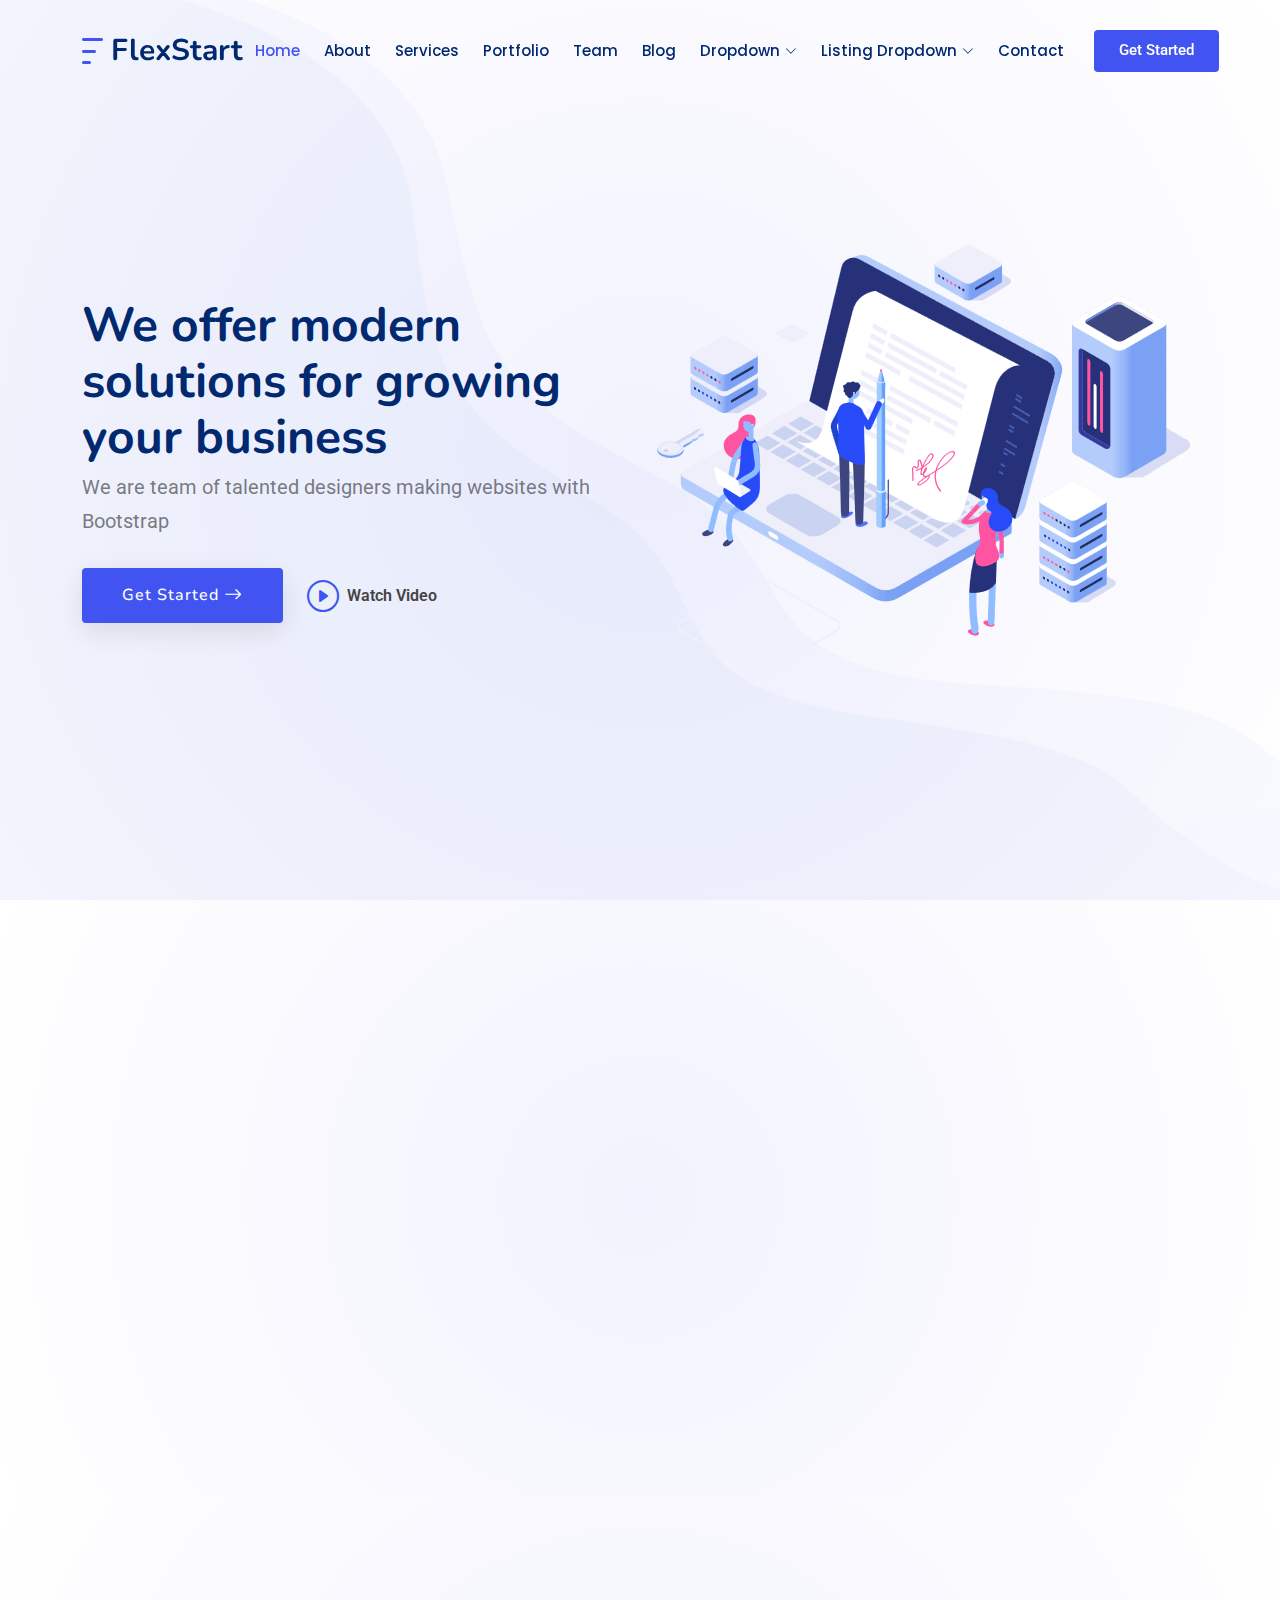
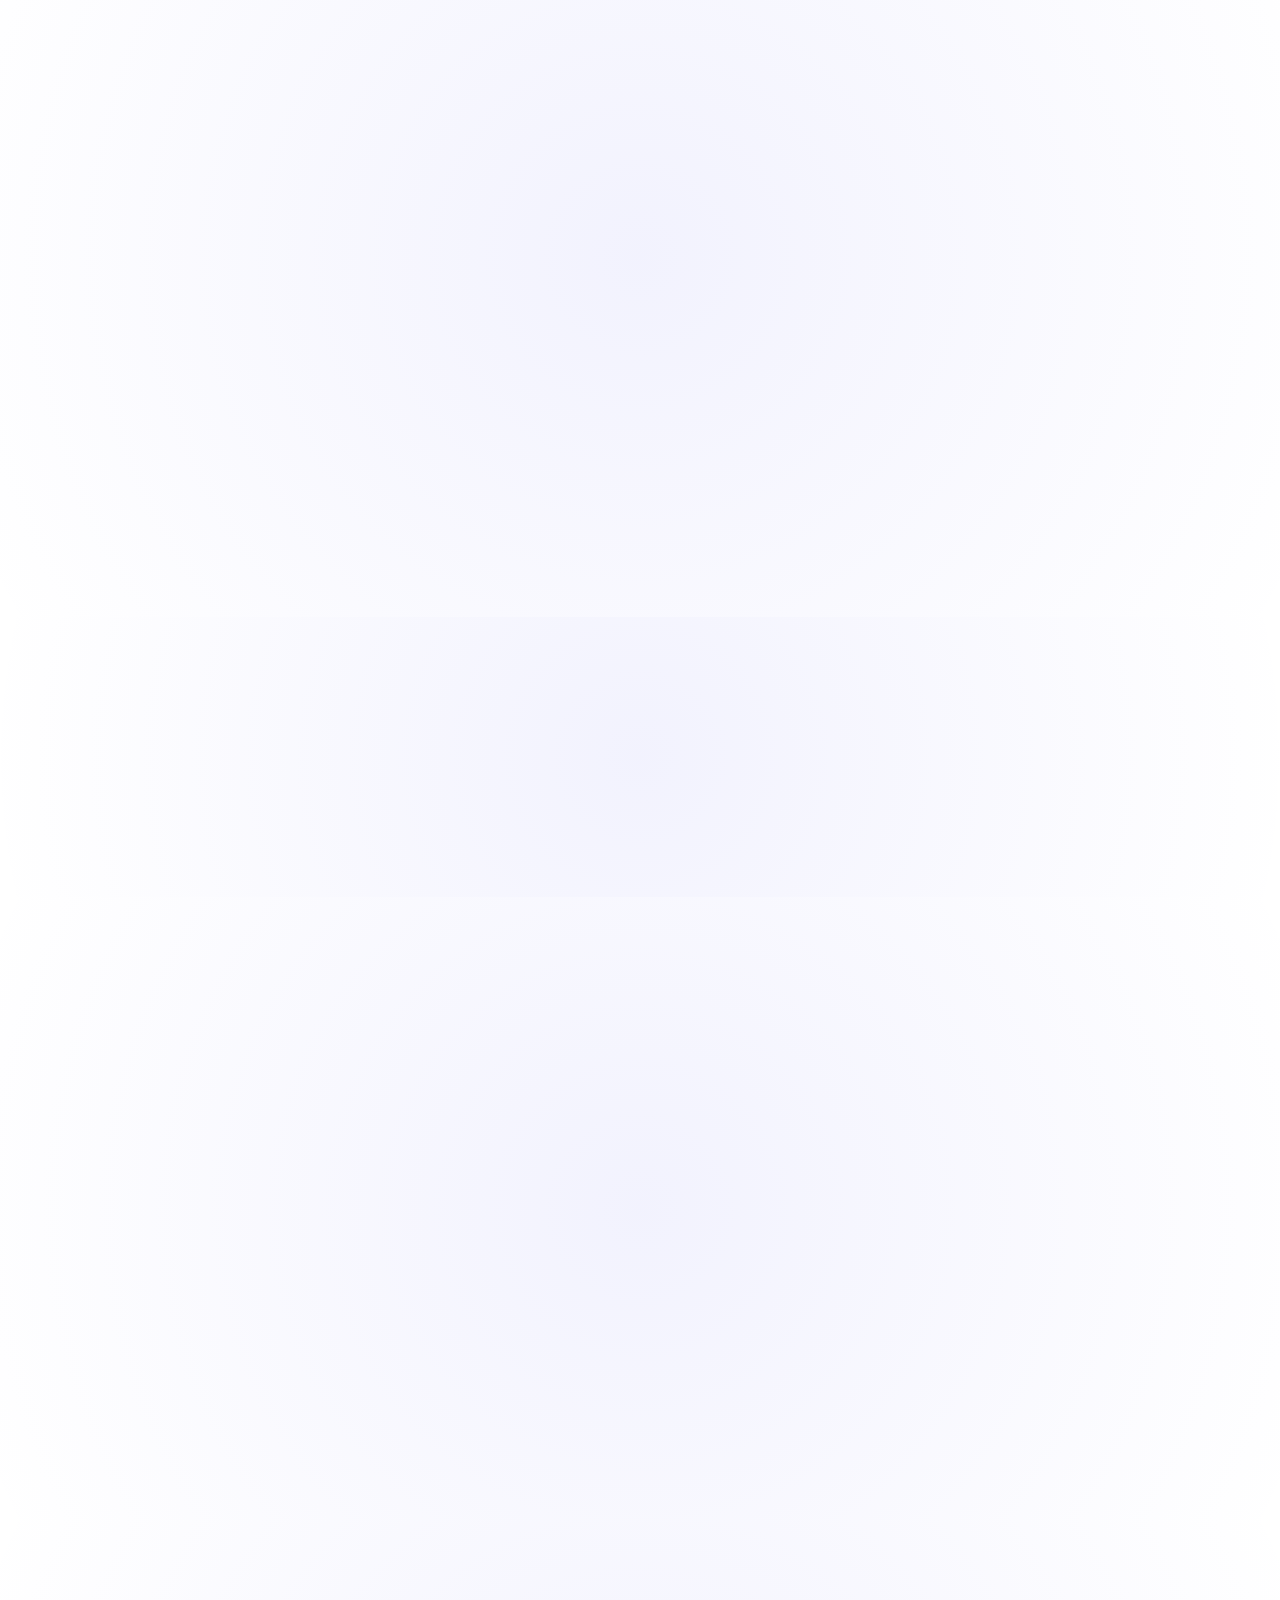
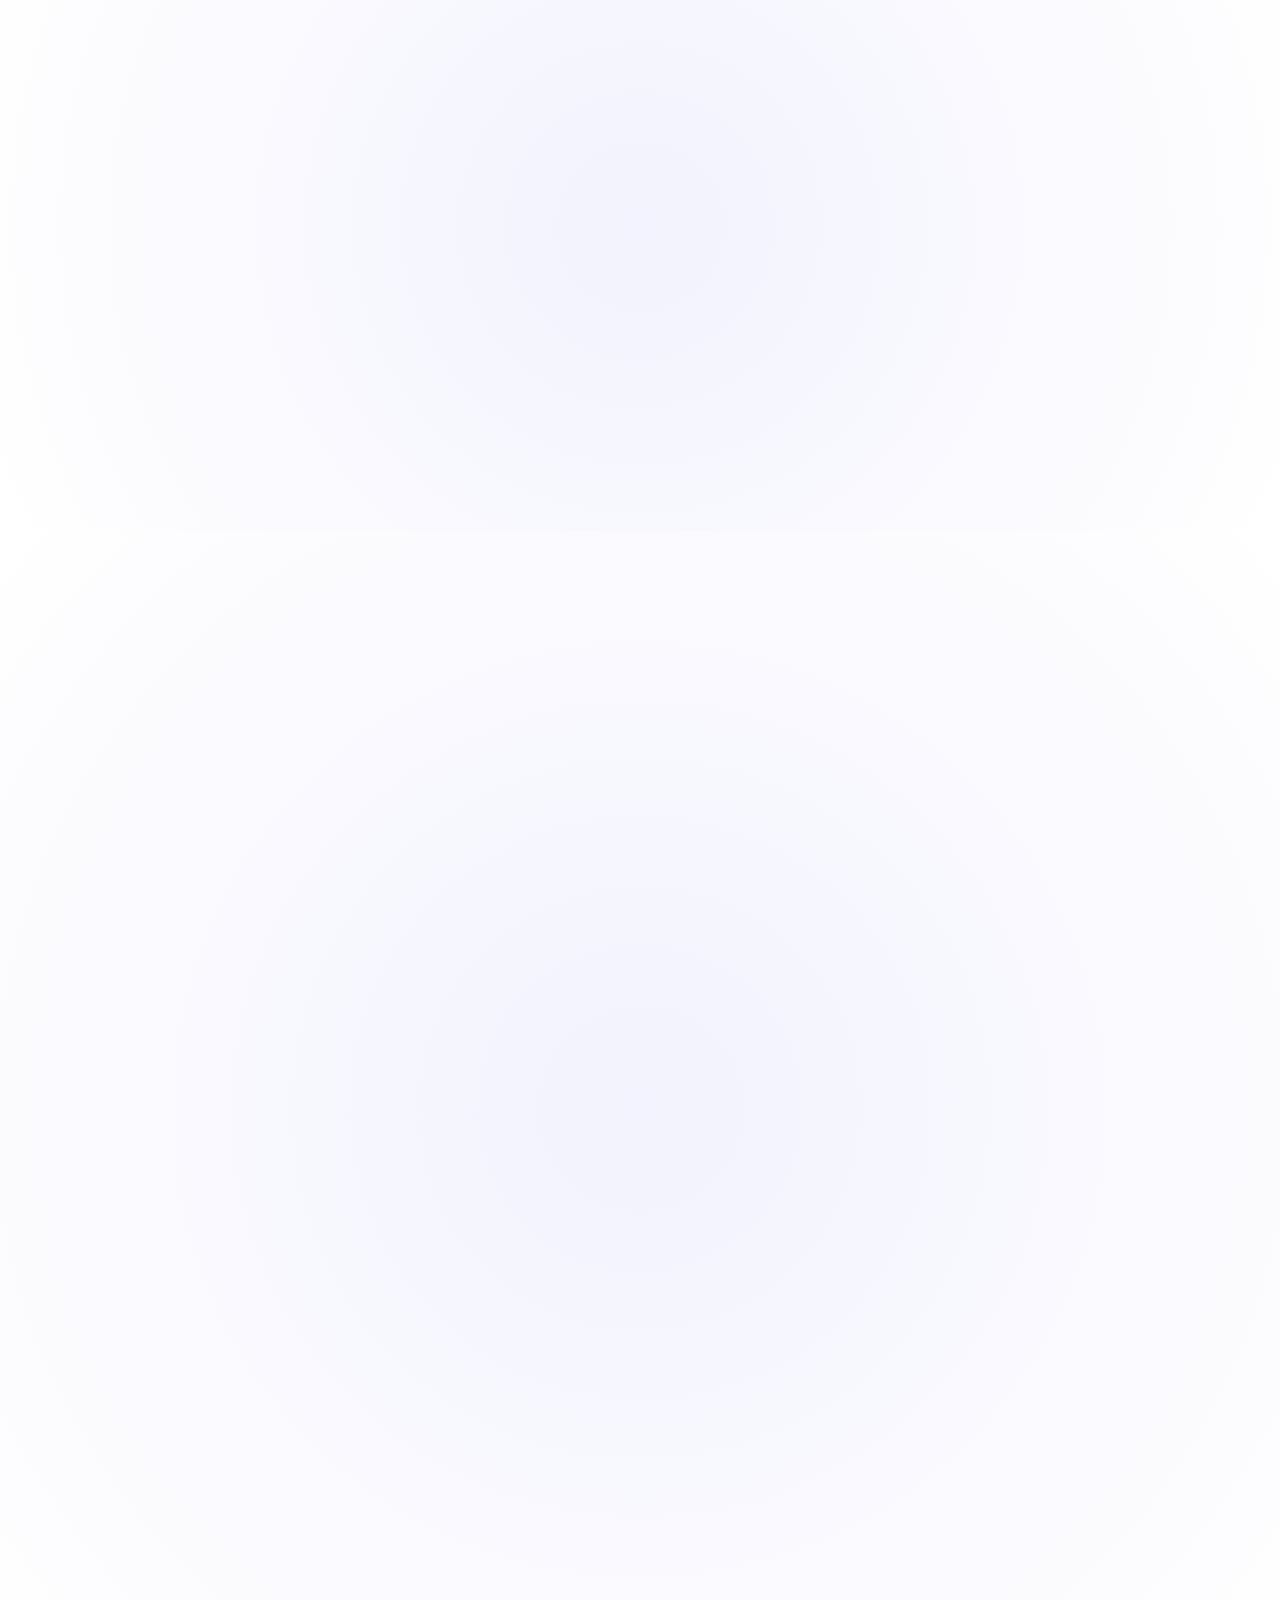
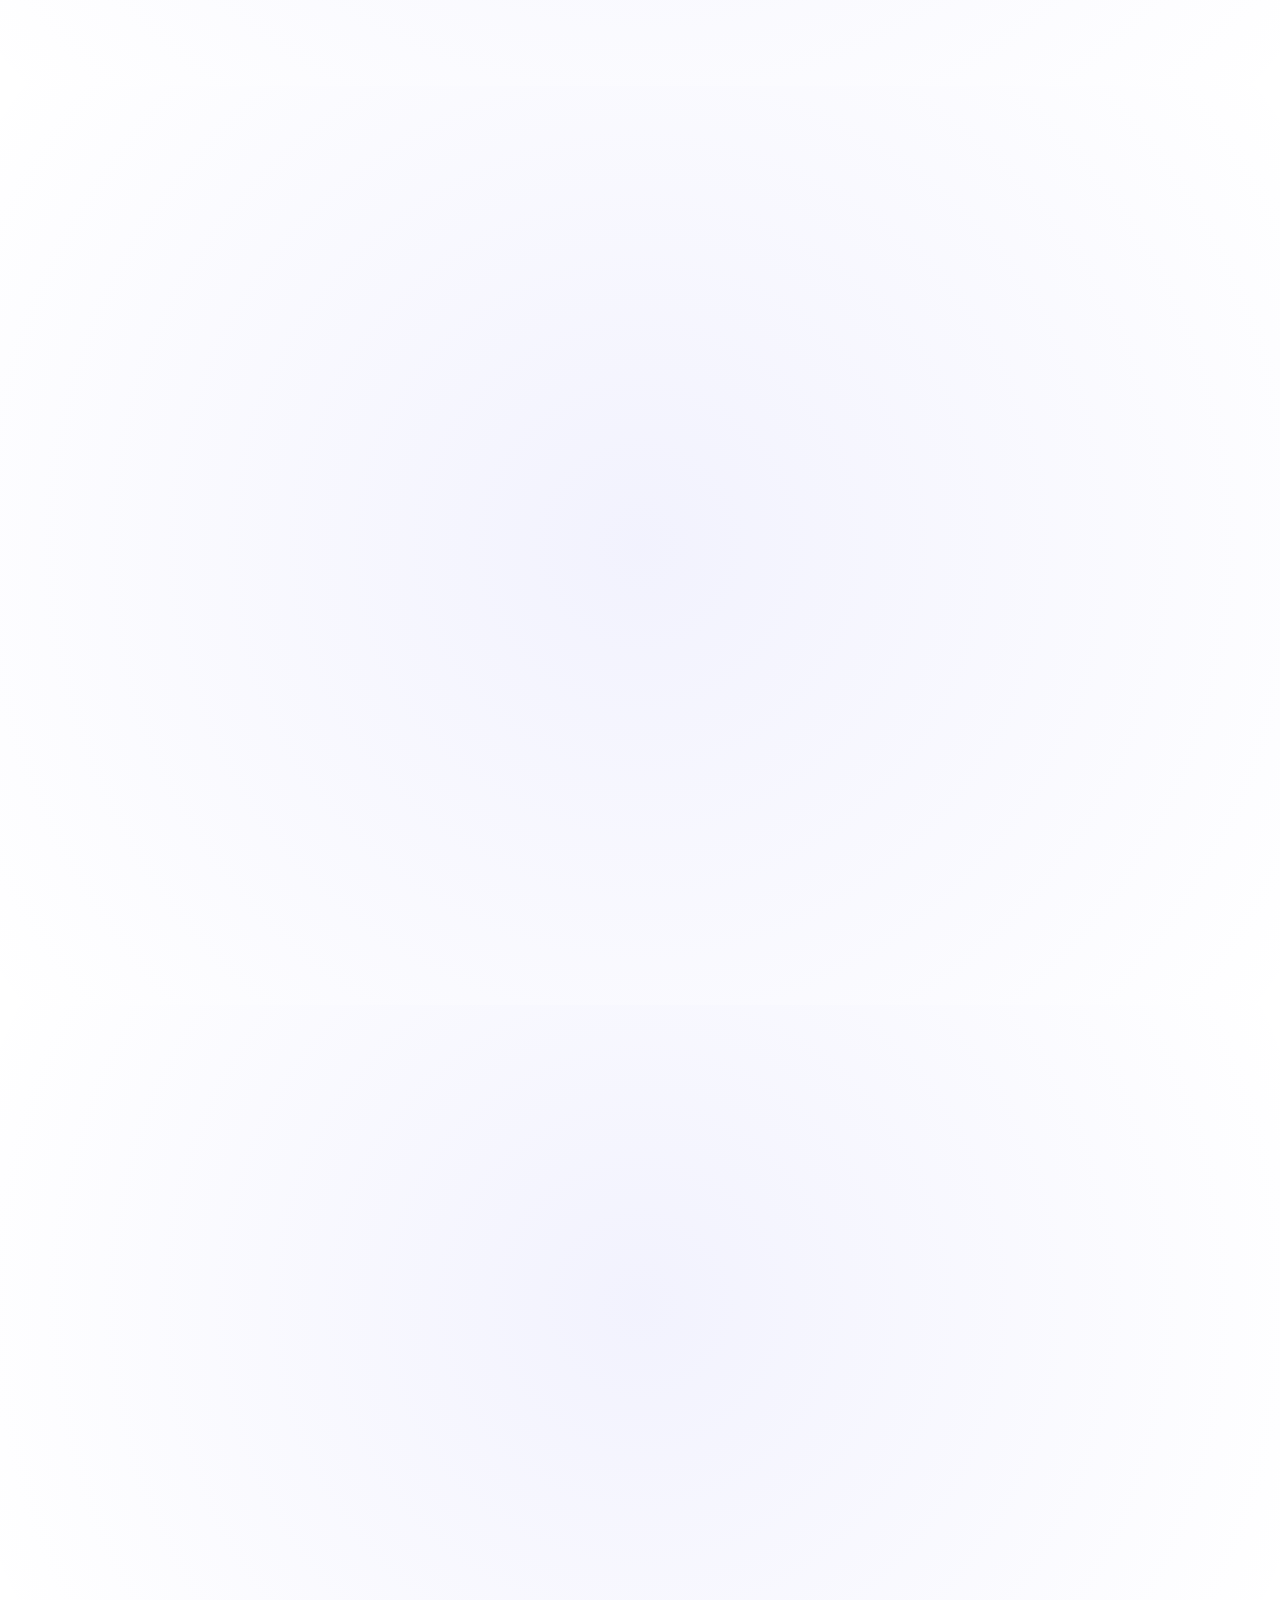
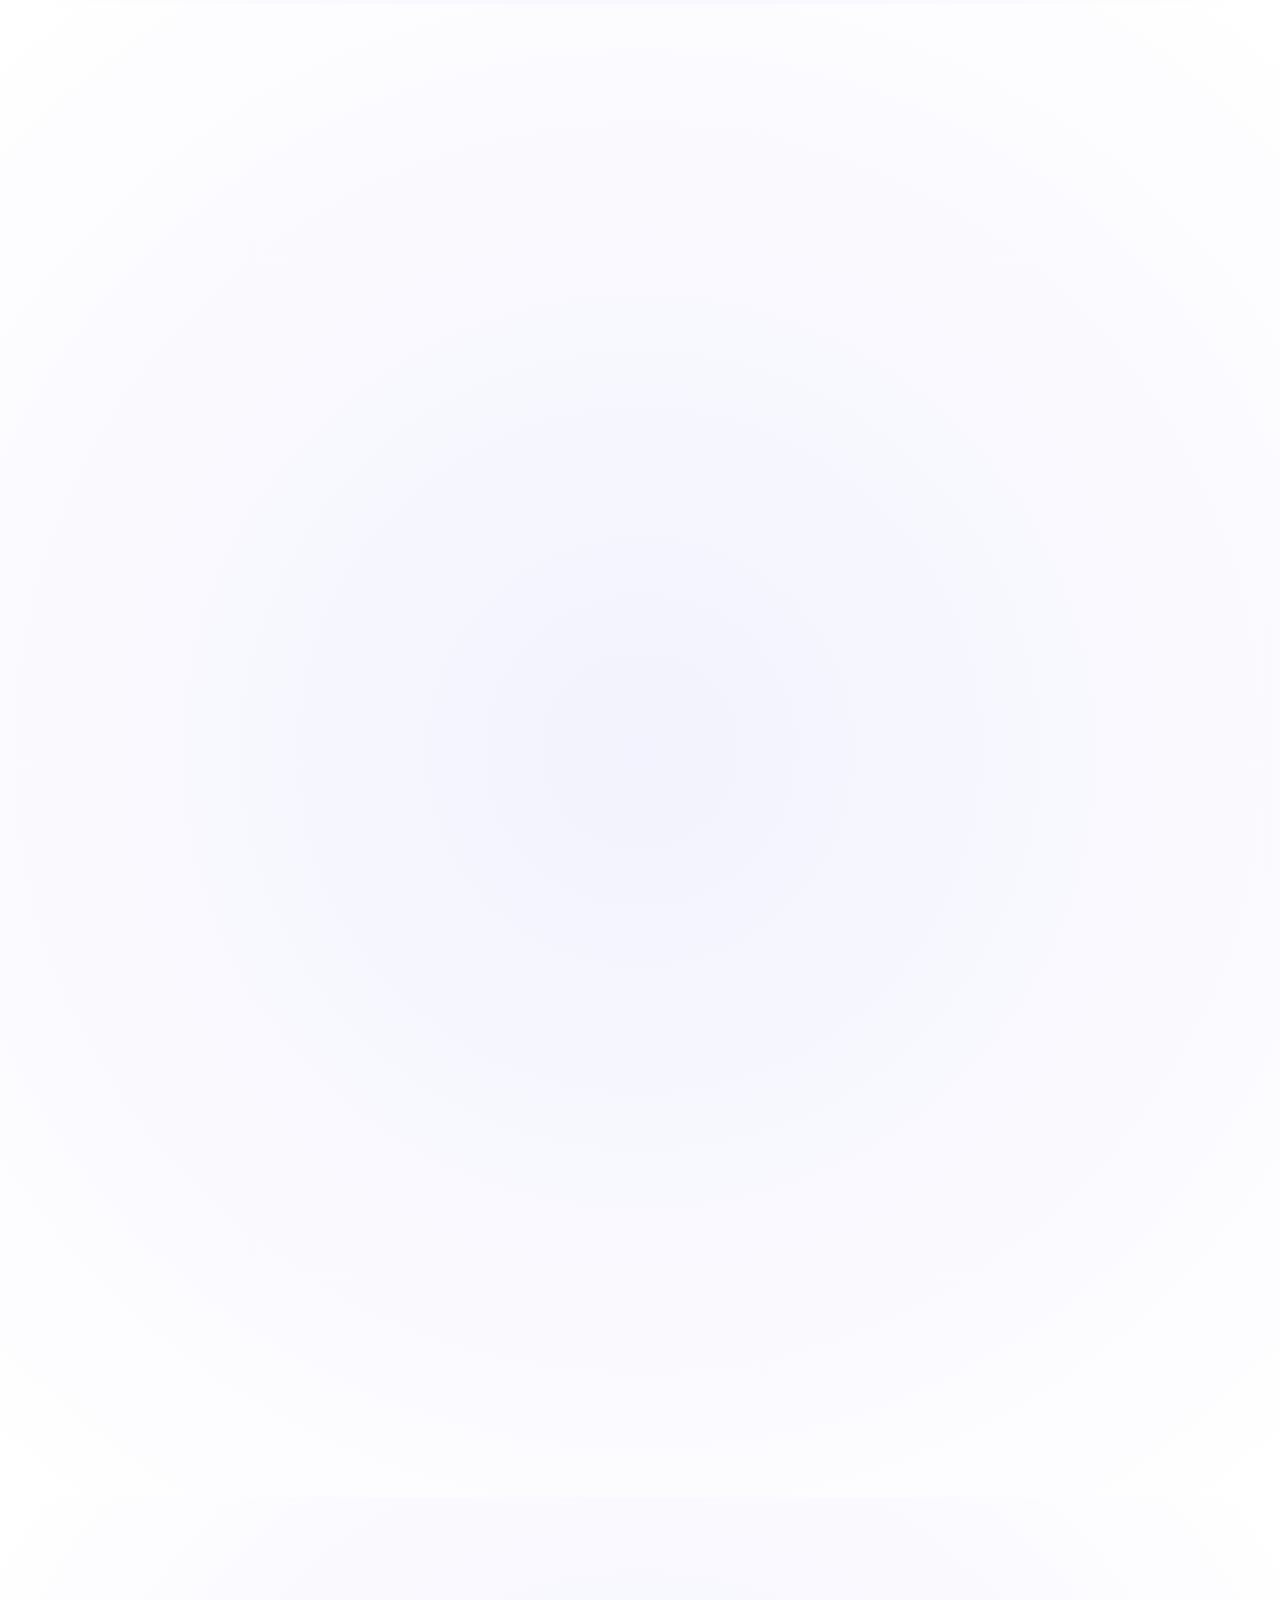
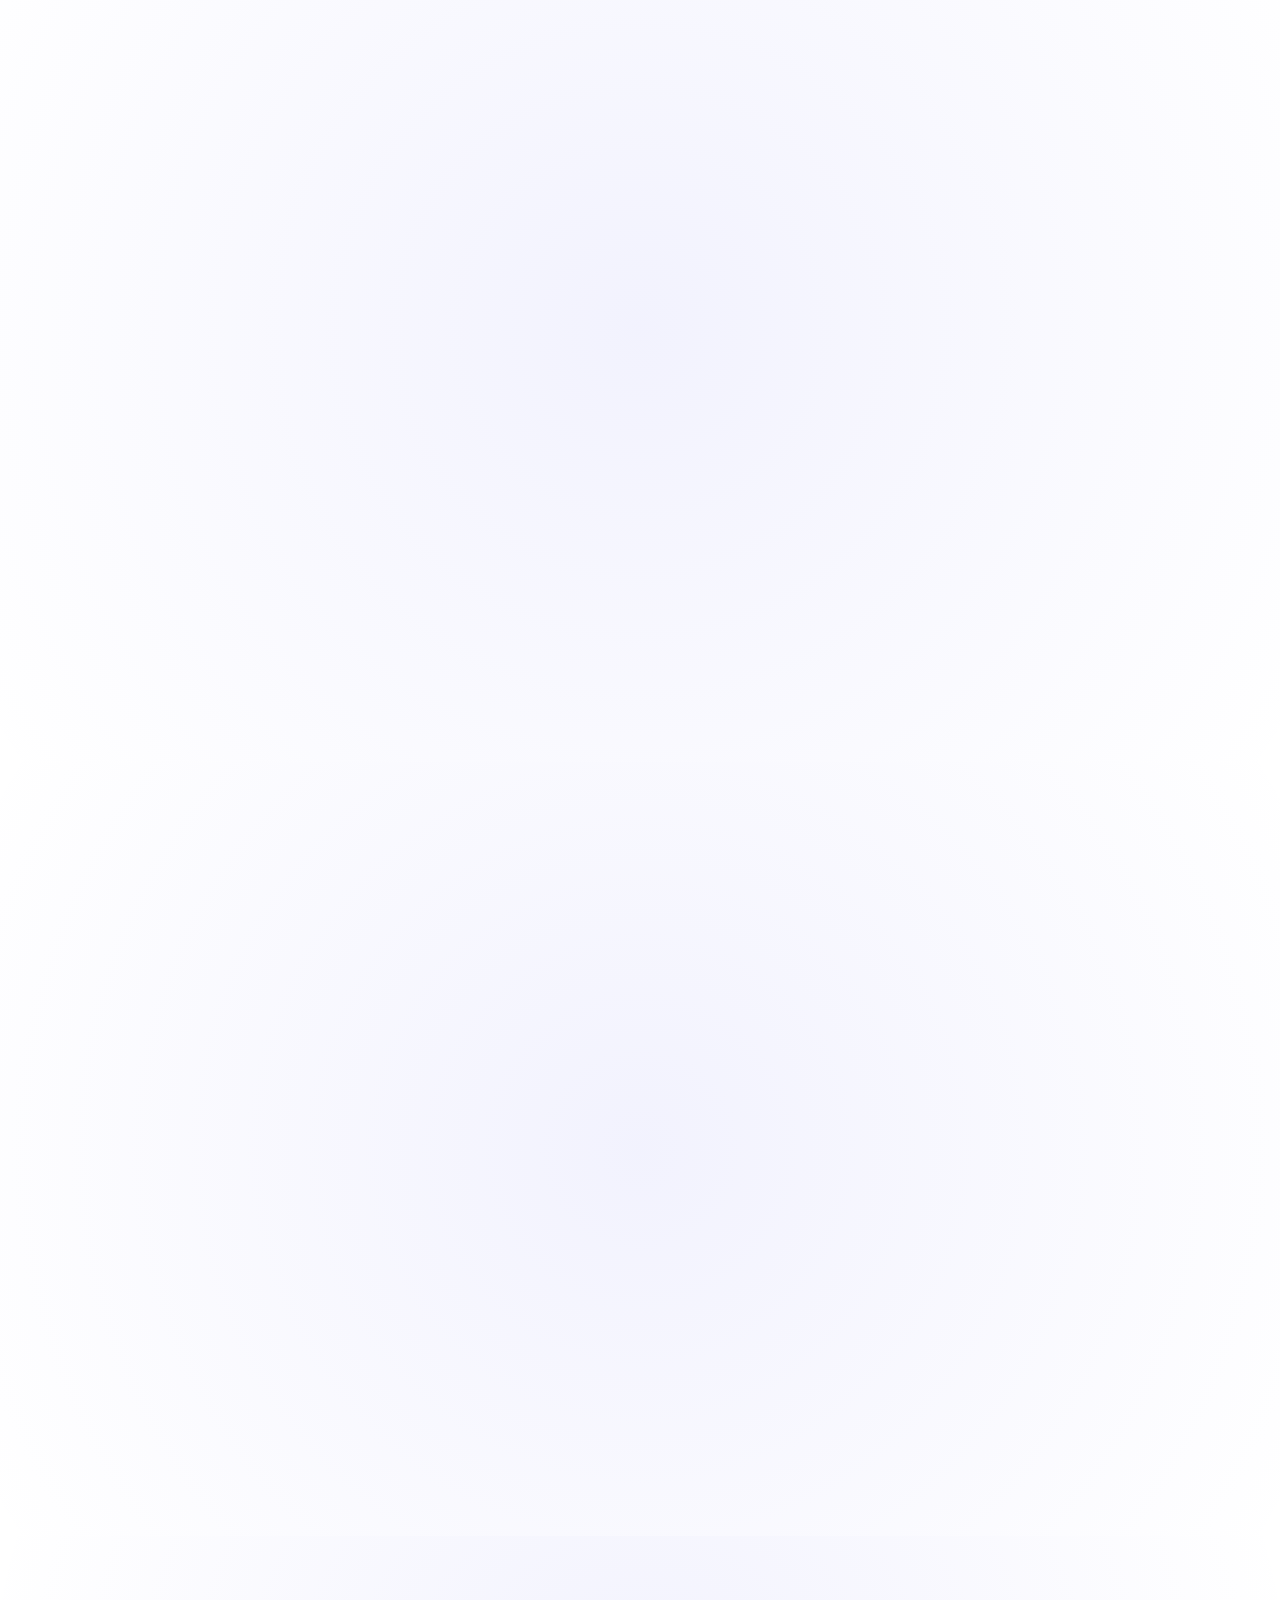
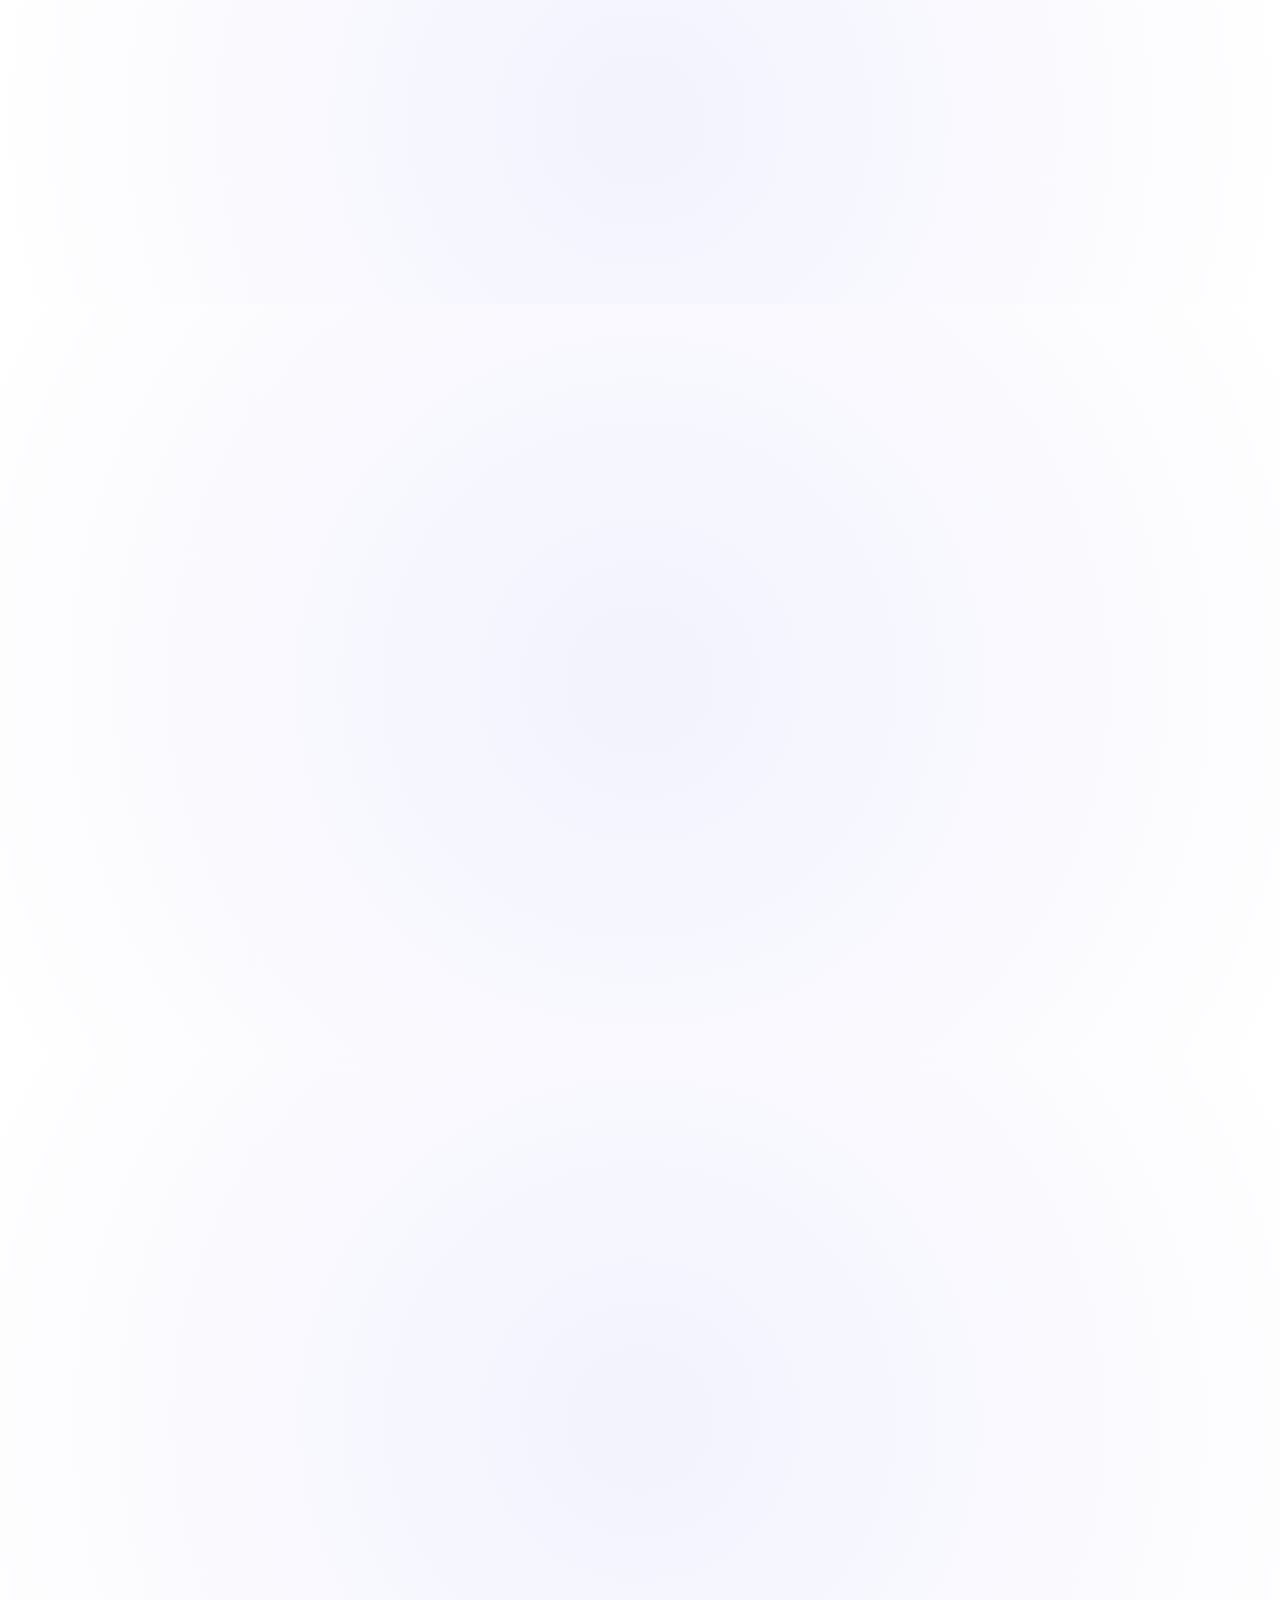
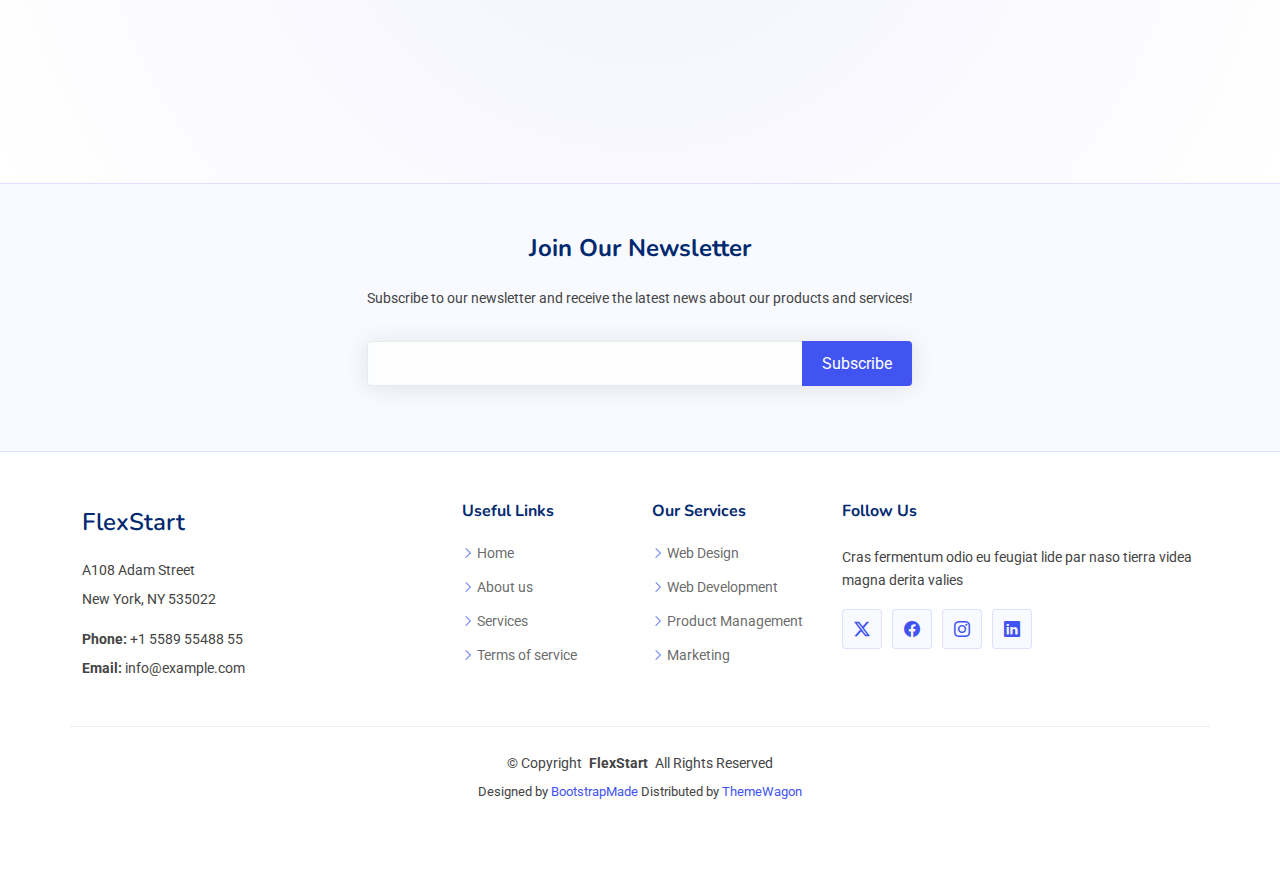
<file: index.html>
<!DOCTYPE html>
<html lang="en">

<head>
  <meta charset="utf-8">
  <meta content="width=device-width, initial-scale=1.0" name="viewport">
  <title>bima asu anjay</title>
  <meta name="description" content="">
  <meta name="keywords" content="">

  <!-- Favicons -->
  <link href="assets/img/favicon.png" rel="icon">
  <link href="assets/img/apple-touch-icon.png" rel="apple-touch-icon">

  <!-- Fonts -->
  <link href="https://fonts.googleapis.com" rel="preconnect">
  <link href="https://fonts.gstatic.com" rel="preconnect" crossorigin>
  <link href="https://fonts.googleapis.com/css2?family=Roboto:ital,wght@0,100;0,300;0,400;0,500;0,700;0,900;1,100;1,300;1,400;1,500;1,700;1,900&family=Poppins:ital,wght@0,100;0,200;0,300;0,400;0,500;0,600;0,700;0,800;0,900;1,100;1,200;1,300;1,400;1,500;1,600;1,700;1,800;1,900&family=Nunito:ital,wght@0,200;0,300;0,400;0,500;0,600;0,700;0,800;0,900;1,200;1,300;1,400;1,500;1,600;1,700;1,800;1,900&display=swap" rel="stylesheet">

  <!-- Vendor CSS Files -->
  <link href="assets/vendor/bootstrap/css/bootstrap.min.css" rel="stylesheet">
  <link href="assets/vendor/bootstrap-icons/bootstrap-icons.css" rel="stylesheet">
  <link href="assets/vendor/aos/aos.css" rel="stylesheet">
  <link href="assets/vendor/glightbox/css/glightbox.min.css" rel="stylesheet">
  <link href="assets/vendor/swiper/swiper-bundle.min.css" rel="stylesheet">

  <!-- Main CSS File -->
  <link href="assets/css/main.css" rel="stylesheet">

  <!-- =======================================================
  * Template Name: FlexStart
  * Template URL: https://bootstrapmade.com/flexstart-bootstrap-startup-template/
  * Updated: Nov 01 2024 with Bootstrap v5.3.3
  * Author: BootstrapMade.com
  * License: https://bootstrapmade.com/license/
  ======================================================== -->
</head>

<body class="index-page">

  <header id="header" class="header d-flex align-items-center fixed-top">
    <div class="container-fluid container-xl position-relative d-flex align-items-center">

      <a href="index.html" class="logo d-flex align-items-center me-auto">
        <!-- Uncomment the line below if you also wish to use an image logo -->
        <img src="assets/img/logo.png" alt="">
        <h1 class="sitename">FlexStart</h1>
      </a>

      <nav id="navmenu" class="navmenu">
        <ul>
          <li><a href="#hero" class="active">Home<br></a></li>
          <li><a href="#about">About</a></li>
          <li><a href="#services">Services</a></li>
          <li><a href="#portfolio">Portfolio</a></li>
          <li><a href="#team">Team</a></li>
          <li><a href="blog.html">Blog</a></li>
          <li class="dropdown"><a href="#"><span>Dropdown</span> <i class="bi bi-chevron-down toggle-dropdown"></i></a>
            <ul>
              <li><a href="#">Dropdown 1</a></li>
              <li class="dropdown"><a href="#"><span>Deep Dropdown</span> <i class="bi bi-chevron-down toggle-dropdown"></i></a>
                <ul>
                  <li><a href="#">Deep Dropdown 1</a></li>
                  <li><a href="#">Deep Dropdown 2</a></li>
                  <li><a href="#">Deep Dropdown 3</a></li>
                  <li><a href="#">Deep Dropdown 4</a></li>
                  <li><a href="#">Deep Dropdown 5</a></li>
                </ul>
              </li>
              <li><a href="#">Dropdown 2</a></li>
              <li><a href="#">Dropdown 3</a></li>
              <li><a href="#">Dropdown 4</a></li>
            </ul>
          </li>
          <li class="listing-dropdown"><a href="#"><span>Listing Dropdown</span> <i class="bi bi-chevron-down toggle-dropdown"></i></a>
            <ul>
              <li>
                <a href="#">Column 1 link 1</a>
                <a href="#">Column 1 link 2</a>
                <a href="#">Column 1 link 3</a>
              </li>
              <li>
                <a href="#">Column 2 link 1</a>
                <a href="#">Column 2 link 2</a>
                <a href="#">Column 3 link 3</a>
              </li>
              <li>
                <a href="#">Column 3 link 1</a>
                <a href="#">Column 3 link 2</a>
                <a href="#">Column 3 link 3</a>
              </li>
              <li>
                <a href="#">Column 4 link 1</a>
                <a href="#">Column 4 link 2</a>
                <a href="#">Column 4 link 3</a>
              </li>
              <li>
                <a href="#">Column 5 link 1</a>
                <a href="#">Column 5 link 2</a>
                <a href="#">Column 5 link 3</a>
              </li>
            </ul>
          </li>
          <li><a href="#contact">Contact</a></li>
        </ul>
        <i class="mobile-nav-toggle d-xl-none bi bi-list"></i>
      </nav>

      <a class="btn-getstarted flex-md-shrink-0" href="index.html#about">Get Started</a>

    </div>
  </header>

  <main class="main">

    <!-- Hero Section -->
    <section id="hero" class="hero section">

      <div class="container">
        <div class="row gy-4">
          <div class="col-lg-6 order-2 order-lg-1 d-flex flex-column justify-content-center">
            <h1 data-aos="fade-up">We offer modern solutions for growing your business</h1>
            <p data-aos="fade-up" data-aos-delay="100">We are team of talented designers making websites with Bootstrap</p>
            <div class="d-flex flex-column flex-md-row" data-aos="fade-up" data-aos-delay="200">
              <a href="#about" class="btn-get-started">Get Started <i class="bi bi-arrow-right"></i></a>
              <a href="https://www.youtube.com/watch?v=Y7f98aduVJ8" class="glightbox btn-watch-video d-flex align-items-center justify-content-center ms-0 ms-md-4 mt-4 mt-md-0"><i class="bi bi-play-circle"></i><span>Watch Video</span></a>
            </div>
          </div>
          <div class="col-lg-6 order-1 order-lg-2 hero-img" data-aos="zoom-out">
            <img src="assets/img/hero-img.png" class="img-fluid animated" alt="">
          </div>
        </div>
      </div>

    </section><!-- /Hero Section -->

    <!-- About Section -->
    <section id="about" class="about section">

      <div class="container" data-aos="fade-up">
        <div class="row gx-0">

          <div class="col-lg-6 d-flex flex-column justify-content-center" data-aos="fade-up" data-aos-delay="200">
            <div class="content">
              <h3>Who We Are</h3>
              <h2>Expedita voluptas omnis cupiditate totam eveniet nobis sint iste. Dolores est repellat corrupti reprehenderit.</h2>
              <p>
                Quisquam vel ut sint cum eos hic dolores aperiam. Sed deserunt et. Inventore et et dolor consequatur itaque ut voluptate sed et. Magnam nam ipsum tenetur suscipit voluptatum nam et est corrupti.
              </p>
              <div class="text-center text-lg-start">
                <a href="#" class="btn-read-more d-inline-flex align-items-center justify-content-center align-self-center">
                  <span>Read More</span>
                  <i class="bi bi-arrow-right"></i>
                </a>
              </div>
            </div>
          </div>

          <div class="col-lg-6 d-flex align-items-center" data-aos="zoom-out" data-aos-delay="200">
            <img src="assets/img/about.jpg" class="img-fluid" alt="">
          </div>

        </div>
      </div>

    </section><!-- /About Section -->

    <!-- Values Section -->
    <section id="values" class="values section">

      <!-- Section Title -->
      <div class="container section-title" data-aos="fade-up">
        <h2>Our Values</h2>
        <p>What we value most<br></p>
      </div><!-- End Section Title -->

      <div class="container">

        <div class="row gy-4">

          <div class="col-lg-4" data-aos="fade-up" data-aos-delay="100">
            <div class="card">
              <img src="assets/img/values-1.png" class="img-fluid" alt="">
              <h3>Ad cupiditate sed est odio</h3>
              <p>Eum ad dolor et. Autem aut fugiat debitis voluptatem consequuntur sit. Et veritatis id.</p>
            </div>
          </div><!-- End Card Item -->

          <div class="col-lg-4" data-aos="fade-up" data-aos-delay="200">
            <div class="card">
              <img src="assets/img/values-2.png" class="img-fluid" alt="">
              <h3>Voluptatem voluptatum alias</h3>
              <p>Repudiandae amet nihil natus in distinctio suscipit id. Doloremque ducimus ea sit non.</p>
            </div>
          </div><!-- End Card Item -->

          <div class="col-lg-4" data-aos="fade-up" data-aos-delay="300">
            <div class="card">
              <img src="assets/img/values-3.png" class="img-fluid" alt="">
              <h3>Fugit cupiditate alias nobis.</h3>
              <p>Quam rem vitae est autem molestias explicabo debitis sint. Vero aliquid quidem commodi.</p>
            </div>
          </div><!-- End Card Item -->

        </div>

      </div>

    </section><!-- /Values Section -->

    <!-- Stats Section -->
    <section id="stats" class="stats section">

      <div class="container" data-aos="fade-up" data-aos-delay="100">

        <div class="row gy-4">

          <div class="col-lg-3 col-md-6">
            <div class="stats-item d-flex align-items-center w-100 h-100">
              <i class="bi bi-emoji-smile color-blue flex-shrink-0"></i>
              <div>
                <span data-purecounter-start="0" data-purecounter-end="232" data-purecounter-duration="1" class="purecounter"></span>
                <p>Happy Clients</p>
              </div>
            </div>
          </div><!-- End Stats Item -->

          <div class="col-lg-3 col-md-6">
            <div class="stats-item d-flex align-items-center w-100 h-100">
              <i class="bi bi-journal-richtext color-orange flex-shrink-0" style="color: #ee6c20;"></i>
              <div>
                <span data-purecounter-start="0" data-purecounter-end="521" data-purecounter-duration="1" class="purecounter"></span>
                <p>Projects</p>
              </div>
            </div>
          </div><!-- End Stats Item -->

          <div class="col-lg-3 col-md-6">
            <div class="stats-item d-flex align-items-center w-100 h-100">
              <i class="bi bi-headset color-green flex-shrink-0" style="color: #15be56;"></i>
              <div>
                <span data-purecounter-start="0" data-purecounter-end="1463" data-purecounter-duration="1" class="purecounter"></span>
                <p>Hours Of Support</p>
              </div>
            </div>
          </div><!-- End Stats Item -->

          <div class="col-lg-3 col-md-6">
            <div class="stats-item d-flex align-items-center w-100 h-100">
              <i class="bi bi-people color-pink flex-shrink-0" style="color: #bb0852;"></i>
              <div>
                <span data-purecounter-start="0" data-purecounter-end="15" data-purecounter-duration="1" class="purecounter"></span>
                <p>Hard Workers</p>
              </div>
            </div>
          </div><!-- End Stats Item -->

        </div>

      </div>

    </section><!-- /Stats Section -->

    <!-- Features Section -->
    <section id="features" class="features section">

      <!-- Section Title -->
      <div class="container section-title" data-aos="fade-up">
        <h2>Features</h2>
        <p>Our Advacedd Features<br></p>
      </div><!-- End Section Title -->

      <div class="container">

        <div class="row gy-5">

          <div class="col-xl-6" data-aos="zoom-out" data-aos-delay="100">
            <img src="assets/img/features.png" class="img-fluid" alt="">
          </div>

          <div class="col-xl-6 d-flex">
            <div class="row align-self-center gy-4">

              <div class="col-md-6" data-aos="fade-up" data-aos-delay="200">
                <div class="feature-box d-flex align-items-center">
                  <i class="bi bi-check"></i>
                  <h3>Eos aspernatur rem</h3>
                </div>
              </div><!-- End Feature Item -->

              <div class="col-md-6" data-aos="fade-up" data-aos-delay="300">
                <div class="feature-box d-flex align-items-center">
                  <i class="bi bi-check"></i>
                  <h3>Facilis neque ipsa</h3>
                </div>
              </div><!-- End Feature Item -->

              <div class="col-md-6" data-aos="fade-up" data-aos-delay="400">
                <div class="feature-box d-flex align-items-center">
                  <i class="bi bi-check"></i>
                  <h3>Volup amet volupt</h3>
                </div>
              </div><!-- End Feature Item -->

              <div class="col-md-6" data-aos="fade-up" data-aos-delay="500">
                <div class="feature-box d-flex align-items-center">
                  <i class="bi bi-check"></i>
                  <h3>Rerum omnis sint</h3>
                </div>
              </div><!-- End Feature Item -->

              <div class="col-md-6" data-aos="fade-up" data-aos-delay="600">
                <div class="feature-box d-flex align-items-center">
                  <i class="bi bi-check"></i>
                  <h3>Alias possimus</h3>
                </div>
              </div><!-- End Feature Item -->

              <div class="col-md-6" data-aos="fade-up" data-aos-delay="700">
                <div class="feature-box d-flex align-items-center">
                  <i class="bi bi-check"></i>
                  <h3>Repellendus molli</h3>
                </div>
              </div><!-- End Feature Item -->

            </div>
          </div>

        </div>

      </div>

    </section><!-- /Features Section -->

    <!-- Alt Features Section -->
    <section id="alt-features" class="alt-features section">

      <div class="container">

        <div class="row gy-5">

          <div class="col-xl-7 d-flex order-2 order-xl-1" data-aos="fade-up" data-aos-delay="200">

            <div class="row align-self-center gy-5">

              <div class="col-md-6 icon-box">
                <i class="bi bi-award"></i>
                <div>
                  <h4>Corporis voluptates sit</h4>
                  <p>Consequuntur sunt aut quasi enim aliquam quae harum pariatur laboris nisi ut aliquip</p>
                </div>
              </div><!-- End Feature Item -->

              <div class="col-md-6 icon-box">
                <i class="bi bi-card-checklist"></i>
                <div>
                  <h4>Ullamco laboris nisi</h4>
                  <p>Excepteur sint occaecat cupidatat non proident, sunt in culpa qui officia deserunt</p>
                </div>
              </div><!-- End Feature Item -->

              <div class="col-md-6 icon-box">
                <i class="bi bi-dribbble"></i>
                <div>
                  <h4>Labore consequatur</h4>
                  <p>Aut suscipit aut cum nemo deleniti aut omnis. Doloribus ut maiores omnis facere</p>
                </div>
              </div><!-- End Feature Item -->

              <div class="col-md-6 icon-box">
                <i class="bi bi-filter-circle"></i>
                <div>
                  <h4>Beatae veritatis</h4>
                  <p>Expedita veritatis consequuntur nihil tempore laudantium vitae denat pacta</p>
                </div>
              </div><!-- End Feature Item -->

              <div class="col-md-6 icon-box">
                <i class="bi bi-lightning-charge"></i>
                <div>
                  <h4>Molestiae dolor</h4>
                  <p>Et fuga et deserunt et enim. Dolorem architecto ratione tensa raptor marte</p>
                </div>
              </div><!-- End Feature Item -->

              <div class="col-md-6 icon-box">
                <i class="bi bi-patch-check"></i>
                <div>
                  <h4>Explicabo consectetur</h4>
                  <p>Est autem dicta beatae suscipit. Sint veritatis et sit quasi ab aut inventore</p>
                </div>
              </div><!-- End Feature Item -->

            </div>

          </div>

          <div class="col-xl-5 d-flex align-items-center order-1 order-xl-2" data-aos="fade-up" data-aos-delay="100">
            <img src="assets/img/alt-features.png" class="img-fluid" alt="">
          </div>

        </div>

      </div>

    </section><!-- /Alt Features Section -->

    <!-- Services Section -->
    <section id="services" class="services section">

      <!-- Section Title -->
      <div class="container section-title" data-aos="fade-up">
        <h2>Services</h2>
        <p>Check Our Services<br></p>
      </div><!-- End Section Title -->

      <div class="container">

        <div class="row gy-4">

          <div class="col-lg-4 col-md-6" data-aos="fade-up" data-aos-delay="100">
            <div class="service-item item-cyan position-relative">
              <i class="bi bi-activity icon"></i>
              <h3>Nesciunt Mete</h3>
              <p>Provident nihil minus qui consequatur non omnis maiores. Eos accusantium minus dolores iure perferendis tempore et consequatur.</p>
              <a href="#" class="read-more stretched-link"><span>Read More</span> <i class="bi bi-arrow-right"></i></a>
            </div>
          </div><!-- End Service Item -->

          <div class="col-lg-4 col-md-6" data-aos="fade-up" data-aos-delay="200">
            <div class="service-item item-orange position-relative">
              <i class="bi bi-broadcast icon"></i>
              <h3>Eosle Commodi</h3>
              <p>Ut autem aut autem non a. Sint sint sit facilis nam iusto sint. Libero corrupti neque eum hic non ut nesciunt dolorem.</p>
              <a href="#" class="read-more stretched-link"><span>Read More</span> <i class="bi bi-arrow-right"></i></a>
            </div>
          </div><!-- End Service Item -->

          <div class="col-lg-4 col-md-6" data-aos="fade-up" data-aos-delay="300">
            <div class="service-item item-teal position-relative">
              <i class="bi bi-easel icon"></i>
              <h3>Ledo Markt</h3>
              <p>Ut excepturi voluptatem nisi sed. Quidem fuga consequatur. Minus ea aut. Vel qui id voluptas adipisci eos earum corrupti.</p>
              <a href="#" class="read-more stretched-link"><span>Read More</span> <i class="bi bi-arrow-right"></i></a>
            </div>
          </div><!-- End Service Item -->

          <div class="col-lg-4 col-md-6" data-aos="fade-up" data-aos-delay="400">
            <div class="service-item item-red position-relative">
              <i class="bi bi-bounding-box-circles icon"></i>
              <h3>Asperiores Commodi</h3>
              <p>Non et temporibus minus omnis sed dolor esse consequatur. Cupiditate sed error ea fuga sit provident adipisci neque.</p>
              <a href="#" class="read-more stretched-link"><span>Read More</span> <i class="bi bi-arrow-right"></i></a>
            </div>
          </div><!-- End Service Item -->

          <div class="col-lg-4 col-md-6" data-aos="fade-up" data-aos-delay="500">
            <div class="service-item item-indigo position-relative">
              <i class="bi bi-calendar4-week icon"></i>
              <h3>Velit Doloremque.</h3>
              <p>Cumque et suscipit saepe. Est maiores autem enim facilis ut aut ipsam corporis aut. Sed animi at autem alias eius labore.</p>
              <a href="#" class="read-more stretched-link"><span>Read More</span> <i class="bi bi-arrow-right"></i></a>
            </div>
          </div><!-- End Service Item -->

          <div class="col-lg-4 col-md-6" data-aos="fade-up" data-aos-delay="600">
            <div class="service-item item-pink position-relative">
              <i class="bi bi-chat-square-text icon"></i>
              <h3>Dolori Architecto</h3>
              <p>Hic molestias ea quibusdam eos. Fugiat enim doloremque aut neque non et debitis iure. Corrupti recusandae ducimus enim.</p>
              <a href="#" class="read-more stretched-link"><span>Read More</span> <i class="bi bi-arrow-right"></i></a>
            </div>
          </div><!-- End Service Item -->

        </div>

      </div>

    </section><!-- /Services Section -->

    <!-- Pricing Section -->
    <section id="pricing" class="pricing section">

      <!-- Section Title -->
      <div class="container section-title" data-aos="fade-up">
        <h2>Pricing</h2>
        <p>Check Our Affordable Pricing<br></p>
      </div><!-- End Section Title -->

      <div class="container">

        <div class="row gy-4">

          <div class="col-lg-3 col-md-6" data-aos="zoom-in" data-aos-delay="100">
            <div class="pricing-tem">
              <h3 style="color: #20c997;">Free Plan</h3>
              <div class="price"><sup>$</sup>0<span> / mo</span></div>
              <div class="icon">
                <i class="bi bi-box" style="color: #20c997;"></i>
              </div>
              <ul>
                <li>Aida dere</li>
                <li>Nec feugiat nisl</li>
                <li>Nulla at volutpat dola</li>
                <li class="na">Pharetra massa</li>
                <li class="na">Massa ultricies mi</li>
              </ul>
              <a href="#" class="btn-buy">Buy Now</a>
            </div>
          </div><!-- End Pricing Item -->

          <div class="col-lg-3 col-md-6" data-aos="zoom-in" data-aos-delay="200">
            <div class="pricing-tem">
              <span class="featured">Featured</span>
              <h3 style="color: #0dcaf0;">Starter Plan</h3>
              <div class="price"><sup>$</sup>19<span> / mo</span></div>
              <div class="icon">
                <i class="bi bi-send" style="color: #0dcaf0;"></i>
              </div>
              <ul>
                <li>Aida dere</li>
                <li>Nec feugiat nisl</li>
                <li>Nulla at volutpat dola</li>
                <li>Pharetra massa</li>
                <li class="na">Massa ultricies mi</li>
              </ul>
              <a href="#" class="btn-buy">Buy Now</a>
            </div>
          </div><!-- End Pricing Item -->

          <div class="col-lg-3 col-md-6" data-aos="zoom-in" data-aos-delay="300">
            <div class="pricing-tem">
              <h3 style="color: #fd7e14;">Business Plan</h3>
              <div class="price"><sup>$</sup>29<span> / mo</span></div>
              <div class="icon">
                <i class="bi bi-airplane" style="color: #fd7e14;"></i>
              </div>
              <ul>
                <li>Aida dere</li>
                <li>Nec feugiat nisl</li>
                <li>Nulla at volutpat dola</li>
                <li>Pharetra massa</li>
                <li>Massa ultricies mi</li>
              </ul>
              <a href="#" class="btn-buy">Buy Now</a>
            </div>
          </div><!-- End Pricing Item -->

          <div class="col-lg-3 col-md-6" data-aos="zoom-in" data-aos-delay="400">
            <div class="pricing-tem">
              <h3 style="color: #0d6efd;">Ultimate Plan</h3>
              <div class="price"><sup>$</sup>49<span> / mo</span></div>
              <div class="icon">
                <i class="bi bi-rocket" style="color: #0d6efd;"></i>
              </div>
              <ul>
                <li>Aida dere</li>
                <li>Nec feugiat nisl</li>
                <li>Nulla at volutpat dola</li>
                <li>Pharetra massa</li>
                <li>Massa ultricies mi</li>
              </ul>
              <a href="#" class="btn-buy">Buy Now</a>
            </div>
          </div><!-- End Pricing Item -->

        </div><!-- End pricing row -->

      </div>

    </section><!-- /Pricing Section -->

    <!-- Faq Section -->
    <section id="faq" class="faq section">

      <!-- Section Title -->
      <div class="container section-title" data-aos="fade-up">
        <h2>F.A.Q</h2>
        <p>Frequently Asked Questions</p>
      </div><!-- End Section Title -->

      <div class="container">

        <div class="row">

          <div class="col-lg-6" data-aos="fade-up" data-aos-delay="100">

            <div class="faq-container">

              <div class="faq-item faq-active">
                <h3>Non consectetur a erat nam at lectus urna duis?</h3>
                <div class="faq-content">
                  <p>Feugiat pretium nibh ipsum consequat. Tempus iaculis urna id volutpat lacus laoreet non curabitur gravida. Venenatis lectus magna fringilla urna porttitor rhoncus dolor purus non.</p>
                </div>
                <i class="faq-toggle bi bi-chevron-right"></i>
              </div><!-- End Faq item-->

              <div class="faq-item">
                <h3>Feugiat scelerisque varius morbi enim nunc faucibus a pellentesque?</h3>
                <div class="faq-content">
                  <p>Dolor sit amet consectetur adipiscing elit pellentesque habitant morbi. Id interdum velit laoreet id donec ultrices. Fringilla phasellus faucibus scelerisque eleifend donec pretium. Est pellentesque elit ullamcorper dignissim. Mauris ultrices eros in cursus turpis massa tincidunt dui.</p>
                </div>
                <i class="faq-toggle bi bi-chevron-right"></i>
              </div><!-- End Faq item-->

              <div class="faq-item">
                <h3>Dolor sit amet consectetur adipiscing elit pellentesque?</h3>
                <div class="faq-content">
                  <p>Eleifend mi in nulla posuere sollicitudin aliquam ultrices sagittis orci. Faucibus pulvinar elementum integer enim. Sem nulla pharetra diam sit amet nisl suscipit. Rutrum tellus pellentesque eu tincidunt. Lectus urna duis convallis convallis tellus. Urna molestie at elementum eu facilisis sed odio morbi quis</p>
                </div>
                <i class="faq-toggle bi bi-chevron-right"></i>
              </div><!-- End Faq item-->

            </div>

          </div><!-- End Faq Column-->

          <div class="col-lg-6" data-aos="fade-up" data-aos-delay="200">

            <div class="faq-container">

              <div class="faq-item">
                <h3>Ac odio tempor orci dapibus. Aliquam eleifend mi in nulla?</h3>
                <div class="faq-content">
                  <p>Dolor sit amet consectetur adipiscing elit pellentesque habitant morbi. Id interdum velit laoreet id donec ultrices. Fringilla phasellus faucibus scelerisque eleifend donec pretium. Est pellentesque elit ullamcorper dignissim. Mauris ultrices eros in cursus turpis massa tincidunt dui.</p>
                </div>
                <i class="faq-toggle bi bi-chevron-right"></i>
              </div><!-- End Faq item-->

              <div class="faq-item">
                <h3>Tempus quam pellentesque nec nam aliquam sem et tortor consequat?</h3>
                <div class="faq-content">
                  <p>Molestie a iaculis at erat pellentesque adipiscing commodo. Dignissim suspendisse in est ante in. Nunc vel risus commodo viverra maecenas accumsan. Sit amet nisl suscipit adipiscing bibendum est. Purus gravida quis blandit turpis cursus in</p>
                </div>
                <i class="faq-toggle bi bi-chevron-right"></i>
              </div><!-- End Faq item-->

              <div class="faq-item">
                <h3>Perspiciatis quod quo quos nulla quo illum ullam?</h3>
                <div class="faq-content">
                  <p>Enim ea facilis quaerat voluptas quidem et dolorem. Quis et consequatur non sed in suscipit sequi. Distinctio ipsam dolore et.</p>
                </div>
                <i class="faq-toggle bi bi-chevron-right"></i>
              </div><!-- End Faq item-->

            </div>

          </div><!-- End Faq Column-->

        </div>

      </div>

    </section><!-- /Faq Section -->

    <!-- Portfolio Section -->
    <section id="portfolio" class="portfolio section">

      <!-- Section Title -->
      <div class="container section-title" data-aos="fade-up">
        <h2>Portfolio</h2>
        <p>Check our latest work</p>
      </div><!-- End Section Title -->

      <div class="container">

        <div class="isotope-layout" data-default-filter="*" data-layout="masonry" data-sort="original-order">

          <ul class="portfolio-filters isotope-filters" data-aos="fade-up" data-aos-delay="100">
            <li data-filter="*" class="filter-active">All</li>
            <li data-filter=".filter-app">App</li>
            <li data-filter=".filter-product">Product</li>
            <li data-filter=".filter-branding">Branding</li>
            <li data-filter=".filter-books">Books</li>
          </ul><!-- End Portfolio Filters -->

          <div class="row gy-4 isotope-container" data-aos="fade-up" data-aos-delay="200">

            <div class="col-lg-4 col-md-6 portfolio-item isotope-item filter-app">
              <div class="portfolio-content h-100">
                <img src="assets/img/portfolio/app-1.jpg" class="img-fluid" alt="">
                <div class="portfolio-info">
                  <h4>App 1</h4>
                  <p>Lorem ipsum, dolor sit amet consectetur</p>
                  <a href="assets/img/portfolio/app-1.jpg" title="App 1" data-gallery="portfolio-gallery-app" class="glightbox preview-link"><i class="bi bi-zoom-in"></i></a>
                  <a href="portfolio-details.html" title="More Details" class="details-link"><i class="bi bi-link-45deg"></i></a>
                </div>
              </div>
            </div><!-- End Portfolio Item -->

            <div class="col-lg-4 col-md-6 portfolio-item isotope-item filter-product">
              <div class="portfolio-content h-100">
                <img src="assets/img/portfolio/product-1.jpg" class="img-fluid" alt="">
                <div class="portfolio-info">
                  <h4>Product 1</h4>
                  <p>Lorem ipsum, dolor sit amet consectetur</p>
                  <a href="assets/img/portfolio/product-1.jpg" title="Product 1" data-gallery="portfolio-gallery-product" class="glightbox preview-link"><i class="bi bi-zoom-in"></i></a>
                  <a href="portfolio-details.html" title="More Details" class="details-link"><i class="bi bi-link-45deg"></i></a>
                </div>
              </div>
            </div><!-- End Portfolio Item -->

            <div class="col-lg-4 col-md-6 portfolio-item isotope-item filter-branding">
              <div class="portfolio-content h-100">
                <img src="assets/img/portfolio/branding-1.jpg" class="img-fluid" alt="">
                <div class="portfolio-info">
                  <h4>Branding 1</h4>
                  <p>Lorem ipsum, dolor sit amet consectetur</p>
                  <a href="assets/img/portfolio/branding-1.jpg" title="Branding 1" data-gallery="portfolio-gallery-branding" class="glightbox preview-link"><i class="bi bi-zoom-in"></i></a>
                  <a href="portfolio-details.html" title="More Details" class="details-link"><i class="bi bi-link-45deg"></i></a>
                </div>
              </div>
            </div><!-- End Portfolio Item -->

            <div class="col-lg-4 col-md-6 portfolio-item isotope-item filter-books">
              <div class="portfolio-content h-100">
                <img src="assets/img/portfolio/books-1.jpg" class="img-fluid" alt="">
                <div class="portfolio-info">
                  <h4>Books 1</h4>
                  <p>Lorem ipsum, dolor sit amet consectetur</p>
                  <a href="assets/img/portfolio/books-1.jpg" title="Branding 1" data-gallery="portfolio-gallery-book" class="glightbox preview-link"><i class="bi bi-zoom-in"></i></a>
                  <a href="portfolio-details.html" title="More Details" class="details-link"><i class="bi bi-link-45deg"></i></a>
                </div>
              </div>
            </div><!-- End Portfolio Item -->

            <div class="col-lg-4 col-md-6 portfolio-item isotope-item filter-app">
              <div class="portfolio-content h-100">
                <img src="assets/img/portfolio/app-2.jpg" class="img-fluid" alt="">
                <div class="portfolio-info">
                  <h4>App 2</h4>
                  <p>Lorem ipsum, dolor sit amet consectetur</p>
                  <a href="assets/img/portfolio/app-2.jpg" title="App 2" data-gallery="portfolio-gallery-app" class="glightbox preview-link"><i class="bi bi-zoom-in"></i></a>
                  <a href="portfolio-details.html" title="More Details" class="details-link"><i class="bi bi-link-45deg"></i></a>
                </div>
              </div>
            </div><!-- End Portfolio Item -->

            <div class="col-lg-4 col-md-6 portfolio-item isotope-item filter-product">
              <div class="portfolio-content h-100">
                <img src="assets/img/portfolio/product-2.jpg" class="img-fluid" alt="">
                <div class="portfolio-info">
                  <h4>Product 2</h4>
                  <p>Lorem ipsum, dolor sit amet consectetur</p>
                  <a href="assets/img/portfolio/product-2.jpg" title="Product 2" data-gallery="portfolio-gallery-product" class="glightbox preview-link"><i class="bi bi-zoom-in"></i></a>
                  <a href="portfolio-details.html" title="More Details" class="details-link"><i class="bi bi-link-45deg"></i></a>
                </div>
              </div>
            </div><!-- End Portfolio Item -->

            <div class="col-lg-4 col-md-6 portfolio-item isotope-item filter-branding">
              <div class="portfolio-content h-100">
                <img src="assets/img/portfolio/branding-2.jpg" class="img-fluid" alt="">
                <div class="portfolio-info">
                  <h4>Branding 2</h4>
                  <p>Lorem ipsum, dolor sit amet consectetur</p>
                  <a href="assets/img/portfolio/branding-2.jpg" title="Branding 2" data-gallery="portfolio-gallery-branding" class="glightbox preview-link"><i class="bi bi-zoom-in"></i></a>
                  <a href="portfolio-details.html" title="More Details" class="details-link"><i class="bi bi-link-45deg"></i></a>
                </div>
              </div>
            </div><!-- End Portfolio Item -->

            <div class="col-lg-4 col-md-6 portfolio-item isotope-item filter-books">
              <div class="portfolio-content h-100">
                <img src="assets/img/portfolio/books-2.jpg" class="img-fluid" alt="">
                <div class="portfolio-info">
                  <h4>Books 2</h4>
                  <p>Lorem ipsum, dolor sit amet consectetur</p>
                  <a href="assets/img/portfolio/books-2.jpg" title="Branding 2" data-gallery="portfolio-gallery-book" class="glightbox preview-link"><i class="bi bi-zoom-in"></i></a>
                  <a href="portfolio-details.html" title="More Details" class="details-link"><i class="bi bi-link-45deg"></i></a>
                </div>
              </div>
            </div><!-- End Portfolio Item -->

            <div class="col-lg-4 col-md-6 portfolio-item isotope-item filter-app">
              <div class="portfolio-content h-100">
                <img src="assets/img/portfolio/app-3.jpg" class="img-fluid" alt="">
                <div class="portfolio-info">
                  <h4>App 3</h4>
                  <p>Lorem ipsum, dolor sit amet consectetur</p>
                  <a href="assets/img/portfolio/app-3.jpg" title="App 3" data-gallery="portfolio-gallery-app" class="glightbox preview-link"><i class="bi bi-zoom-in"></i></a>
                  <a href="portfolio-details.html" title="More Details" class="details-link"><i class="bi bi-link-45deg"></i></a>
                </div>
              </div>
            </div><!-- End Portfolio Item -->

            <div class="col-lg-4 col-md-6 portfolio-item isotope-item filter-product">
              <div class="portfolio-content h-100">
                <img src="assets/img/portfolio/product-3.jpg" class="img-fluid" alt="">
                <div class="portfolio-info">
                  <h4>Product 3</h4>
                  <p>Lorem ipsum, dolor sit amet consectetur</p>
                  <a href="assets/img/portfolio/product-3.jpg" title="Product 3" data-gallery="portfolio-gallery-product" class="glightbox preview-link"><i class="bi bi-zoom-in"></i></a>
                  <a href="portfolio-details.html" title="More Details" class="details-link"><i class="bi bi-link-45deg"></i></a>
                </div>
              </div>
            </div><!-- End Portfolio Item -->

            <div class="col-lg-4 col-md-6 portfolio-item isotope-item filter-branding">
              <div class="portfolio-content h-100">
                <img src="assets/img/portfolio/branding-3.jpg" class="img-fluid" alt="">
                <div class="portfolio-info">
                  <h4>Branding 3</h4>
                  <p>Lorem ipsum, dolor sit amet consectetur</p>
                  <a href="assets/img/portfolio/branding-3.jpg" title="Branding 2" data-gallery="portfolio-gallery-branding" class="glightbox preview-link"><i class="bi bi-zoom-in"></i></a>
                  <a href="portfolio-details.html" title="More Details" class="details-link"><i class="bi bi-link-45deg"></i></a>
                </div>
              </div>
            </div><!-- End Portfolio Item -->

            <div class="col-lg-4 col-md-6 portfolio-item isotope-item filter-books">
              <div class="portfolio-content h-100">
                <img src="assets/img/portfolio/books-3.jpg" class="img-fluid" alt="">
                <div class="portfolio-info">
                  <h4>Books 3</h4>
                  <p>Lorem ipsum, dolor sit amet consectetur</p>
                  <a href="assets/img/portfolio/books-3.jpg" title="Branding 3" data-gallery="portfolio-gallery-book" class="glightbox preview-link"><i class="bi bi-zoom-in"></i></a>
                  <a href="portfolio-details.html" title="More Details" class="details-link"><i class="bi bi-link-45deg"></i></a>
                </div>
              </div>
            </div><!-- End Portfolio Item -->

          </div><!-- End Portfolio Container -->

        </div>

      </div>

    </section><!-- /Portfolio Section -->

    <!-- Testimonials Section -->
    <section id="testimonials" class="testimonials section">

      <!-- Section Title -->
      <div class="container section-title" data-aos="fade-up">
        <h2>Testimonials</h2>
        <p>What they are saying about us<br></p>
      </div><!-- End Section Title -->

      <div class="container" data-aos="fade-up" data-aos-delay="100">

        <div class="swiper init-swiper">
          <script type="application/json" class="swiper-config">
            {
              "loop": true,
              "speed": 600,
              "autoplay": {
                "delay": 5000
              },
              "slidesPerView": "auto",
              "pagination": {
                "el": ".swiper-pagination",
                "type": "bullets",
                "clickable": true
              },
              "breakpoints": {
                "320": {
                  "slidesPerView": 1,
                  "spaceBetween": 40
                },
                "1200": {
                  "slidesPerView": 3,
                  "spaceBetween": 1
                }
              }
            }
          </script>
          <div class="swiper-wrapper">

            <div class="swiper-slide">
              <div class="testimonial-item">
                <div class="stars">
                  <i class="bi bi-star-fill"></i><i class="bi bi-star-fill"></i><i class="bi bi-star-fill"></i><i class="bi bi-star-fill"></i><i class="bi bi-star-fill"></i>
                </div>
                <p>
                  Proin iaculis purus consequat sem cure digni ssim donec porttitora entum suscipit rhoncus. Accusantium quam, ultricies eget id, aliquam eget nibh et. Maecen aliquam, risus at semper.
                </p>
                <div class="profile mt-auto">
                  <img src="assets/img/testimonials/testimonials-1.jpg" class="testimonial-img" alt="">
                  <h3>Saul Goodman</h3>
                  <h4>Ceo &amp; Founder</h4>
                </div>
              </div>
            </div><!-- End testimonial item -->

            <div class="swiper-slide">
              <div class="testimonial-item">
                <div class="stars">
                  <i class="bi bi-star-fill"></i><i class="bi bi-star-fill"></i><i class="bi bi-star-fill"></i><i class="bi bi-star-fill"></i><i class="bi bi-star-fill"></i>
                </div>
                <p>
                  Export tempor illum tamen malis malis eram quae irure esse labore quem cillum quid cillum eram malis quorum velit fore eram velit sunt aliqua noster fugiat irure amet legam anim culpa.
                </p>
                <div class="profile mt-auto">
                  <img src="assets/img/testimonials/testimonials-2.jpg" class="testimonial-img" alt="">
                  <h3>Sara Wilsson</h3>
                  <h4>Designer</h4>
                </div>
              </div>
            </div><!-- End testimonial item -->

            <div class="swiper-slide">
              <div class="testimonial-item">
                <div class="stars">
                  <i class="bi bi-star-fill"></i><i class="bi bi-star-fill"></i><i class="bi bi-star-fill"></i><i class="bi bi-star-fill"></i><i class="bi bi-star-fill"></i>
                </div>
                <p>
                  Enim nisi quem export duis labore cillum quae magna enim sint quorum nulla quem veniam duis minim tempor labore quem eram duis noster aute amet eram fore quis sint minim.
                </p>
                <div class="profile mt-auto">
                  <img src="assets/img/testimonials/testimonials-3.jpg" class="testimonial-img" alt="">
                  <h3>Jena Karlis</h3>
                  <h4>Store Owner</h4>
                </div>
              </div>
            </div><!-- End testimonial item -->

            <div class="swiper-slide">
              <div class="testimonial-item">
                <div class="stars">
                  <i class="bi bi-star-fill"></i><i class="bi bi-star-fill"></i><i class="bi bi-star-fill"></i><i class="bi bi-star-fill"></i><i class="bi bi-star-fill"></i>
                </div>
                <p>
                  Fugiat enim eram quae cillum dolore dolor amet nulla culpa multos export minim fugiat minim velit minim dolor enim duis veniam ipsum anim magna sunt elit fore quem dolore labore illum veniam.
                </p>
                <div class="profile mt-auto">
                  <img src="assets/img/testimonials/testimonials-4.jpg" class="testimonial-img" alt="">
                  <h3>Matt Brandon</h3>
                  <h4>Freelancer</h4>
                </div>
              </div>
            </div><!-- End testimonial item -->

            <div class="swiper-slide">
              <div class="testimonial-item">
                <div class="stars">
                  <i class="bi bi-star-fill"></i><i class="bi bi-star-fill"></i><i class="bi bi-star-fill"></i><i class="bi bi-star-fill"></i><i class="bi bi-star-fill"></i>
                </div>
                <p>
                  Quis quorum aliqua sint quem legam fore sunt eram irure aliqua veniam tempor noster veniam enim culpa labore duis sunt culpa nulla illum cillum fugiat legam esse veniam culpa fore nisi cillum quid.
                </p>
                <div class="profile mt-auto">
                  <img src="assets/img/testimonials/testimonials-5.jpg" class="testimonial-img" alt="">
                  <h3>John Larson</h3>
                  <h4>Entrepreneur</h4>
                </div>
              </div>
            </div><!-- End testimonial item -->

          </div>
          <div class="swiper-pagination"></div>
        </div>

      </div>

    </section><!-- /Testimonials Section -->

    <!-- Team Section -->
    <section id="team" class="team section">

      <!-- Section Title -->
      <div class="container section-title" data-aos="fade-up">
        <h2>Team</h2>
        <p>Our hard working team</p>
      </div><!-- End Section Title -->

      <div class="container">

        <div class="row gy-4">

          <div class="col-lg-3 col-md-6 d-flex align-items-stretch" data-aos="fade-up" data-aos-delay="100">
            <div class="team-member">
              <div class="member-img">
                <img src="assets/img/team/team-1.jpg" class="img-fluid" alt="">
                <div class="social">
                  <a href=""><i class="bi bi-twitter-x"></i></a>
                  <a href=""><i class="bi bi-facebook"></i></a>
                  <a href=""><i class="bi bi-instagram"></i></a>
                  <a href=""><i class="bi bi-linkedin"></i></a>
                </div>
              </div>
              <div class="member-info">
                <h4>Walter White</h4>
                <span>Chief Executive Officer</span>
                <p>Velit aut quia fugit et et. Dolorum ea voluptate vel tempore tenetur ipsa quae aut. Ipsum exercitationem iure minima enim corporis et voluptate.</p>
              </div>
            </div>
          </div><!-- End Team Member -->

          <div class="col-lg-3 col-md-6 d-flex align-items-stretch" data-aos="fade-up" data-aos-delay="200">
            <div class="team-member">
              <div class="member-img">
                <img src="assets/img/team/team-2.jpg" class="img-fluid" alt="">
                <div class="social">
                  <a href=""><i class="bi bi-twitter-x"></i></a>
                  <a href=""><i class="bi bi-facebook"></i></a>
                  <a href=""><i class="bi bi-instagram"></i></a>
                  <a href=""><i class="bi bi-linkedin"></i></a>
                </div>
              </div>
              <div class="member-info">
                <h4>Sarah Jhonson</h4>
                <span>Product Manager</span>
                <p>Quo esse repellendus quia id. Est eum et accusantium pariatur fugit nihil minima suscipit corporis. Voluptate sed quas reiciendis animi neque sapiente.</p>
              </div>
            </div>
          </div><!-- End Team Member -->

          <div class="col-lg-3 col-md-6 d-flex align-items-stretch" data-aos="fade-up" data-aos-delay="300">
            <div class="team-member">
              <div class="member-img">
                <img src="assets/img/team/team-3.jpg" class="img-fluid" alt="">
                <div class="social">
                  <a href=""><i class="bi bi-twitter-x"></i></a>
                  <a href=""><i class="bi bi-facebook"></i></a>
                  <a href=""><i class="bi bi-instagram"></i></a>
                  <a href=""><i class="bi bi-linkedin"></i></a>
                </div>
              </div>
              <div class="member-info">
                <h4>William Anderson</h4>
                <span>CTO</span>
                <p>Vero omnis enim consequatur. Voluptas consectetur unde qui molestiae deserunt. Voluptates enim aut architecto porro aspernatur molestiae modi.</p>
              </div>
            </div>
          </div><!-- End Team Member -->

          <div class="col-lg-3 col-md-6 d-flex align-items-stretch" data-aos="fade-up" data-aos-delay="400">
            <div class="team-member">
              <div class="member-img">
                <img src="assets/img/team/team-4.jpg" class="img-fluid" alt="">
                <div class="social">
                  <a href=""><i class="bi bi-twitter-x"></i></a>
                  <a href=""><i class="bi bi-facebook"></i></a>
                  <a href=""><i class="bi bi-instagram"></i></a>
                  <a href=""><i class="bi bi-linkedin"></i></a>
                </div>
              </div>
              <div class="member-info">
                <h4>Amanda Jepson</h4>
                <span>Accountant</span>
                <p>Rerum voluptate non adipisci animi distinctio et deserunt amet voluptas. Quia aut aliquid doloremque ut possimus ipsum officia.</p>
              </div>
            </div>
          </div><!-- End Team Member -->

        </div>

      </div>

    </section><!-- /Team Section -->

    <!-- Clients Section -->
    <section id="clients" class="clients section">

      <!-- Section Title -->
      <div class="container section-title" data-aos="fade-up">
        <h2>Clients</h2>
        <p>We work with best clients<br></p>
      </div><!-- End Section Title -->

      <div class="container" data-aos="fade-up" data-aos-delay="100">

        <div class="swiper init-swiper">
          <script type="application/json" class="swiper-config">
            {
              "loop": true,
              "speed": 600,
              "autoplay": {
                "delay": 5000
              },
              "slidesPerView": "auto",
              "pagination": {
                "el": ".swiper-pagination",
                "type": "bullets",
                "clickable": true
              },
              "breakpoints": {
                "320": {
                  "slidesPerView": 2,
                  "spaceBetween": 40
                },
                "480": {
                  "slidesPerView": 3,
                  "spaceBetween": 60
                },
                "640": {
                  "slidesPerView": 4,
                  "spaceBetween": 80
                },
                "992": {
                  "slidesPerView": 6,
                  "spaceBetween": 120
                }
              }
            }
          </script>
          <div class="swiper-wrapper align-items-center">
            <div class="swiper-slide"><img src="assets/img/clients/client-1.png" class="img-fluid" alt=""></div>
            <div class="swiper-slide"><img src="assets/img/clients/client-2.png" class="img-fluid" alt=""></div>
            <div class="swiper-slide"><img src="assets/img/clients/client-3.png" class="img-fluid" alt=""></div>
            <div class="swiper-slide"><img src="assets/img/clients/client-4.png" class="img-fluid" alt=""></div>
            <div class="swiper-slide"><img src="assets/img/clients/client-5.png" class="img-fluid" alt=""></div>
            <div class="swiper-slide"><img src="assets/img/clients/client-6.png" class="img-fluid" alt=""></div>
            <div class="swiper-slide"><img src="assets/img/clients/client-7.png" class="img-fluid" alt=""></div>
            <div class="swiper-slide"><img src="assets/img/clients/client-8.png" class="img-fluid" alt=""></div>
          </div>
          <div class="swiper-pagination"></div>
        </div>

      </div>

    </section><!-- /Clients Section -->

    <!-- Recent Posts Section -->
    <section id="recent-posts" class="recent-posts section">

      <!-- Section Title -->
      <div class="container section-title" data-aos="fade-up">
        <h2>Recent Posts</h2>
        <p>Recent posts form our Blog</p>
      </div><!-- End Section Title -->

      <div class="container">

        <div class="row gy-5">

          <div class="col-xl-4 col-md-6">
            <div class="post-item position-relative h-100" data-aos="fade-up" data-aos-delay="100">

              <div class="post-img position-relative overflow-hidden">
                <img src="assets/img/blog/blog-1.jpg" class="img-fluid" alt="">
                <span class="post-date">December 12</span>
              </div>

              <div class="post-content d-flex flex-column">

                <h3 class="post-title">Eum ad dolor et. Autem aut fugiat debitis</h3>

                <div class="meta d-flex align-items-center">
                  <div class="d-flex align-items-center">
                    <i class="bi bi-person"></i> <span class="ps-2">Julia Parker</span>
                  </div>
                  <span class="px-3 text-black-50">/</span>
                  <div class="d-flex align-items-center">
                    <i class="bi bi-folder2"></i> <span class="ps-2">Politics</span>
                  </div>
                </div>

                <hr>

                <a href="blog-details.html" class="readmore stretched-link"><span>Read More</span><i class="bi bi-arrow-right"></i></a>

              </div>

            </div>
          </div><!-- End post item -->

          <div class="col-xl-4 col-md-6">
            <div class="post-item position-relative h-100" data-aos="fade-up" data-aos-delay="200">

              <div class="post-img position-relative overflow-hidden">
                <img src="assets/img/blog/blog-2.jpg" class="img-fluid" alt="">
                <span class="post-date">July 17</span>
              </div>

              <div class="post-content d-flex flex-column">

                <h3 class="post-title">Et repellendus molestiae qui est sed omnis</h3>

                <div class="meta d-flex align-items-center">
                  <div class="d-flex align-items-center">
                    <i class="bi bi-person"></i> <span class="ps-2">Mario Douglas</span>
                  </div>
                  <span class="px-3 text-black-50">/</span>
                  <div class="d-flex align-items-center">
                    <i class="bi bi-folder2"></i> <span class="ps-2">Sports</span>
                  </div>
                </div>

                <hr>

                <a href="blog-details.html" class="readmore stretched-link"><span>Read More</span><i class="bi bi-arrow-right"></i></a>

              </div>

            </div>
          </div><!-- End post item -->

          <div class="col-xl-4 col-md-6" data-aos="fade-up" data-aos-delay="300">
            <div class="post-item position-relative h-100">

              <div class="post-img position-relative overflow-hidden">
                <img src="assets/img/blog/blog-3.jpg" class="img-fluid" alt="">
                <span class="post-date">September 05</span>
              </div>

              <div class="post-content d-flex flex-column">

                <h3 class="post-title">Quia assumenda est et veritati tirana ploder</h3>

                <div class="meta d-flex align-items-center">
                  <div class="d-flex align-items-center">
                    <i class="bi bi-person"></i> <span class="ps-2">Lisa Hunter</span>
                  </div>
                  <span class="px-3 text-black-50">/</span>
                  <div class="d-flex align-items-center">
                    <i class="bi bi-folder2"></i> <span class="ps-2">Economics</span>
                  </div>
                </div>

                <hr>

                <a href="blog-details.html" class="readmore stretched-link"><span>Read More</span><i class="bi bi-arrow-right"></i></a>

              </div>

            </div>
          </div><!-- End post item -->

        </div>

      </div>

    </section><!-- /Recent Posts Section -->

    <!-- Contact Section -->
    <section id="contact" class="contact section">

      <!-- Section Title -->
      <div class="container section-title" data-aos="fade-up">
        <h2>Contact</h2>
        <p>Contact Us</p>
      </div><!-- End Section Title -->

      <div class="container" data-aos="fade-up" data-aos-delay="100">

        <div class="row gy-4">

          <div class="col-lg-6">

            <div class="row gy-4">
              <div class="col-md-6">
                <div class="info-item" data-aos="fade" data-aos-delay="200">
                  <i class="bi bi-geo-alt"></i>
                  <h3>Address</h3>
                  <p>A108 Adam Street</p>
                  <p>New York, NY 535022</p>
                </div>
              </div><!-- End Info Item -->

              <div class="col-md-6">
                <div class="info-item" data-aos="fade" data-aos-delay="300">
                  <i class="bi bi-telephone"></i>
                  <h3>Call Us</h3>
                  <p>+1 5589 55488 55</p>
                  <p>+1 6678 254445 41</p>
                </div>
              </div><!-- End Info Item -->

              <div class="col-md-6">
                <div class="info-item" data-aos="fade" data-aos-delay="400">
                  <i class="bi bi-envelope"></i>
                  <h3>Email Us</h3>
                  <p>info@example.com</p>
                  <p>contact@example.com</p>
                </div>
              </div><!-- End Info Item -->

              <div class="col-md-6">
                <div class="info-item" data-aos="fade" data-aos-delay="500">
                  <i class="bi bi-clock"></i>
                  <h3>Open Hours</h3>
                  <p>Monday - Friday</p>
                  <p>9:00AM - 05:00PM</p>
                </div>
              </div><!-- End Info Item -->

            </div>

          </div>

          <div class="col-lg-6">
            <form action="forms/contact.php" method="post" class="php-email-form" data-aos="fade-up" data-aos-delay="200">
              <div class="row gy-4">

                <div class="col-md-6">
                  <input type="text" name="name" class="form-control" placeholder="Your Name" required="">
                </div>

                <div class="col-md-6 ">
                  <input type="email" class="form-control" name="email" placeholder="Your Email" required="">
                </div>

                <div class="col-12">
                  <input type="text" class="form-control" name="subject" placeholder="Subject" required="">
                </div>

                <div class="col-12">
                  <textarea class="form-control" name="message" rows="6" placeholder="Message" required=""></textarea>
                </div>

                <div class="col-12 text-center">
                  <div class="loading">Loading</div>
                  <div class="error-message"></div>
                  <div class="sent-message">Your message has been sent. Thank you!</div>

                  <button type="submit">Send Message</button>
                </div>

              </div>
            </form>
          </div><!-- End Contact Form -->

        </div>

      </div>

    </section><!-- /Contact Section -->

  </main>

  <footer id="footer" class="footer">

    <div class="footer-newsletter">
      <div class="container">
        <div class="row justify-content-center text-center">
          <div class="col-lg-6">
            <h4>Join Our Newsletter</h4>
            <p>Subscribe to our newsletter and receive the latest news about our products and services!</p>
            <form action="forms/newsletter.php" method="post" class="php-email-form">
              <div class="newsletter-form"><input type="email" name="email"><input type="submit" value="Subscribe"></div>
              <div class="loading">Loading</div>
              <div class="error-message"></div>
              <div class="sent-message">Your subscription request has been sent. Thank you!</div>
            </form>
          </div>
        </div>
      </div>
    </div>

    <div class="container footer-top">
      <div class="row gy-4">
        <div class="col-lg-4 col-md-6 footer-about">
          <a href="index.html" class="d-flex align-items-center">
            <span class="sitename">FlexStart</span>
          </a>
          <div class="footer-contact pt-3">
            <p>A108 Adam Street</p>
            <p>New York, NY 535022</p>
            <p class="mt-3"><strong>Phone:</strong> <span>+1 5589 55488 55</span></p>
            <p><strong>Email:</strong> <span>info@example.com</span></p>
          </div>
        </div>

        <div class="col-lg-2 col-md-3 footer-links">
          <h4>Useful Links</h4>
          <ul>
            <li><i class="bi bi-chevron-right"></i> <a href="#">Home</a></li>
            <li><i class="bi bi-chevron-right"></i> <a href="#">About us</a></li>
            <li><i class="bi bi-chevron-right"></i> <a href="#">Services</a></li>
            <li><i class="bi bi-chevron-right"></i> <a href="#">Terms of service</a></li>
          </ul>
        </div>

        <div class="col-lg-2 col-md-3 footer-links">
          <h4>Our Services</h4>
          <ul>
            <li><i class="bi bi-chevron-right"></i> <a href="#">Web Design</a></li>
            <li><i class="bi bi-chevron-right"></i> <a href="#">Web Development</a></li>
            <li><i class="bi bi-chevron-right"></i> <a href="#">Product Management</a></li>
            <li><i class="bi bi-chevron-right"></i> <a href="#">Marketing</a></li>
          </ul>
        </div>

        <div class="col-lg-4 col-md-12">
          <h4>Follow Us</h4>
          <p>Cras fermentum odio eu feugiat lide par naso tierra videa magna derita valies</p>
          <div class="social-links d-flex">
            <a href=""><i class="bi bi-twitter-x"></i></a>
            <a href=""><i class="bi bi-facebook"></i></a>
            <a href=""><i class="bi bi-instagram"></i></a>
            <a href=""><i class="bi bi-linkedin"></i></a>
          </div>
        </div>

      </div>
    </div>

    <div class="container copyright text-center mt-4">
      <p>© <span>Copyright</span> <strong class="px-1 sitename">FlexStart</strong> <span>All Rights Reserved</span></p>
      <div class="credits">
        <!-- All the links in the footer should remain intact. -->
        <!-- You can delete the links only if you've purchased the pro version. -->
        <!-- Licensing information: https://bootstrapmade.com/license/ -->
        <!-- Purchase the pro version with working PHP/AJAX contact form: [buy-url] -->
        Designed by <a href="https://bootstrapmade.com/">BootstrapMade</a> Distributed by <a href="https://themewagon.com">ThemeWagon</a>
      </div>
    </div>

  </footer>

  <!-- Scroll Top -->
  <a href="#" id="scroll-top" class="scroll-top d-flex align-items-center justify-content-center"><i class="bi bi-arrow-up-short"></i></a>

  <!-- Vendor JS Files -->
  <script src="assets/vendor/bootstrap/js/bootstrap.bundle.min.js"></script>
  <script src="assets/vendor/php-email-form/validate.js"></script>
  <script src="assets/vendor/aos/aos.js"></script>
  <script src="assets/vendor/glightbox/js/glightbox.min.js"></script>
  <script src="assets/vendor/purecounter/purecounter_vanilla.js"></script>
  <script src="assets/vendor/imagesloaded/imagesloaded.pkgd.min.js"></script>
  <script src="assets/vendor/isotope-layout/isotope.pkgd.min.js"></script>
  <script src="assets/vendor/swiper/swiper-bundle.min.js"></script>

  <!-- Main JS File -->
  <script src="assets/js/main.js"></script>

</body>

</html>
</file>
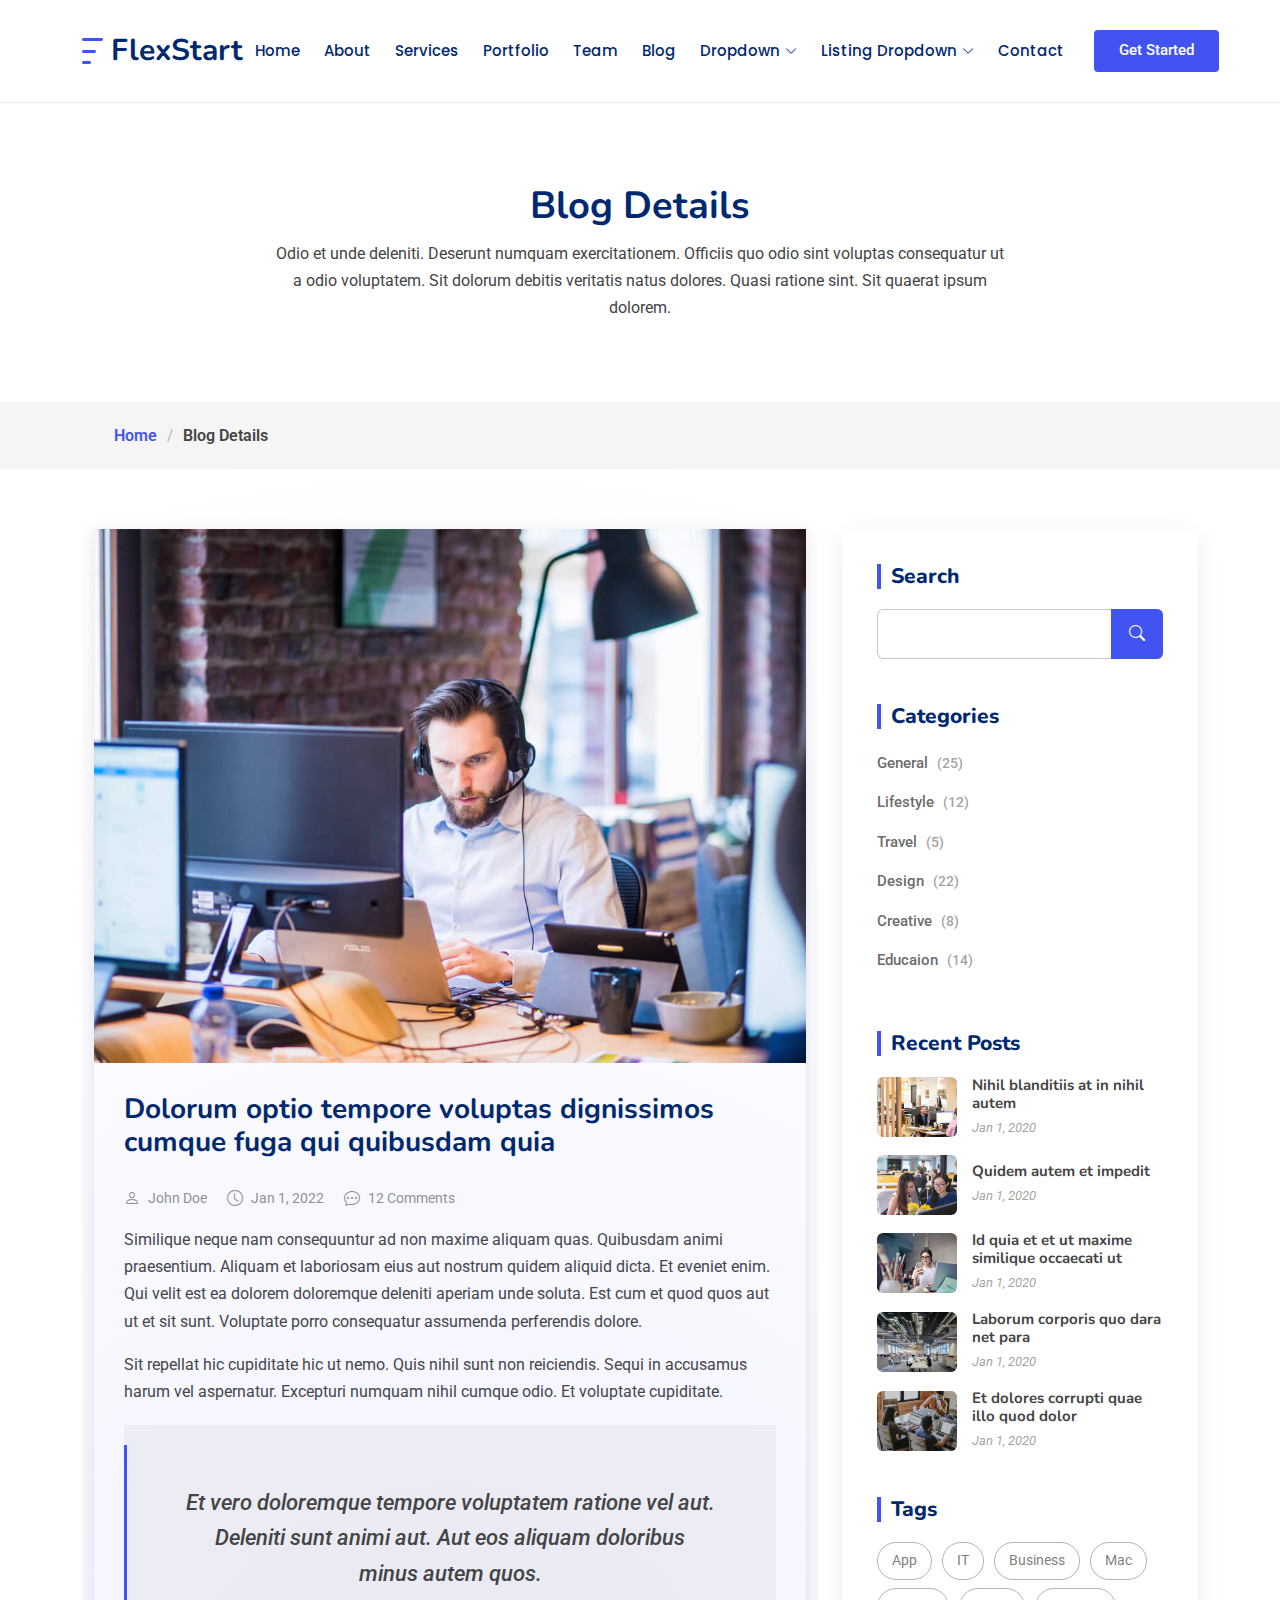
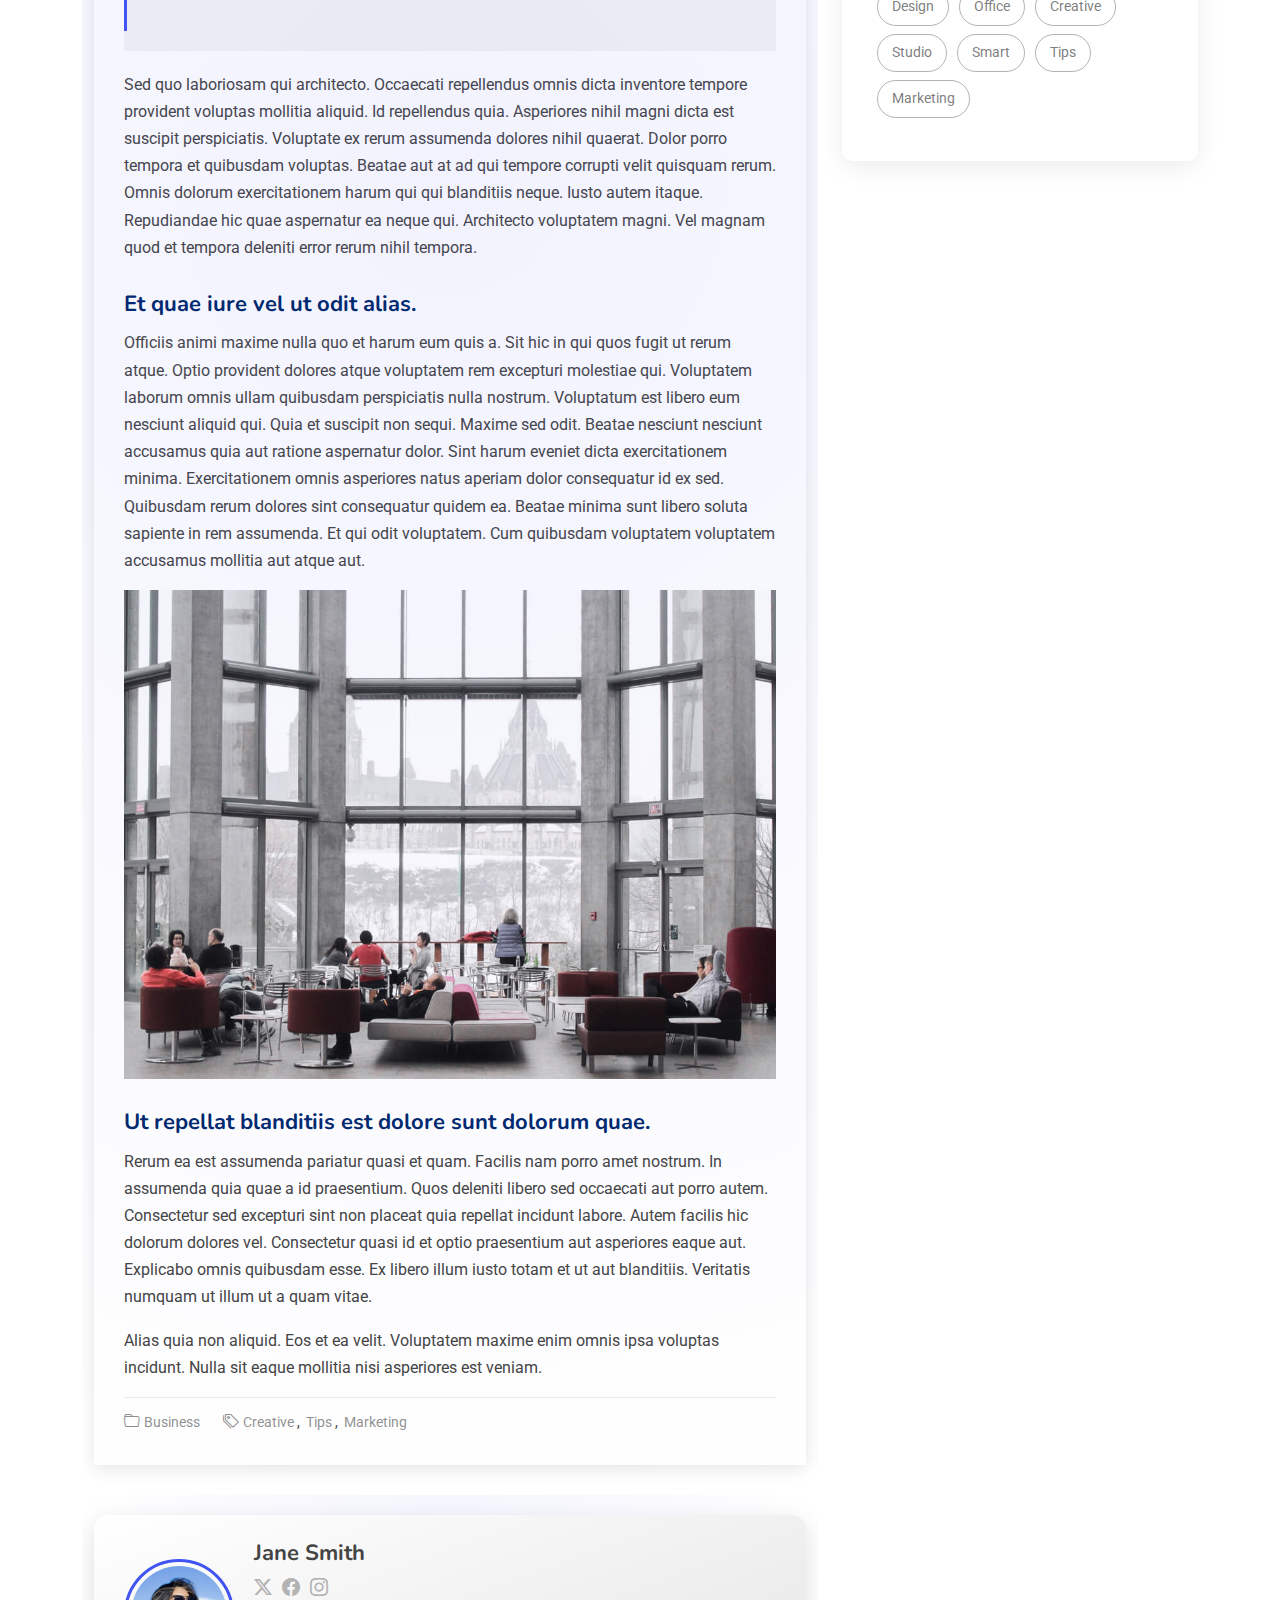
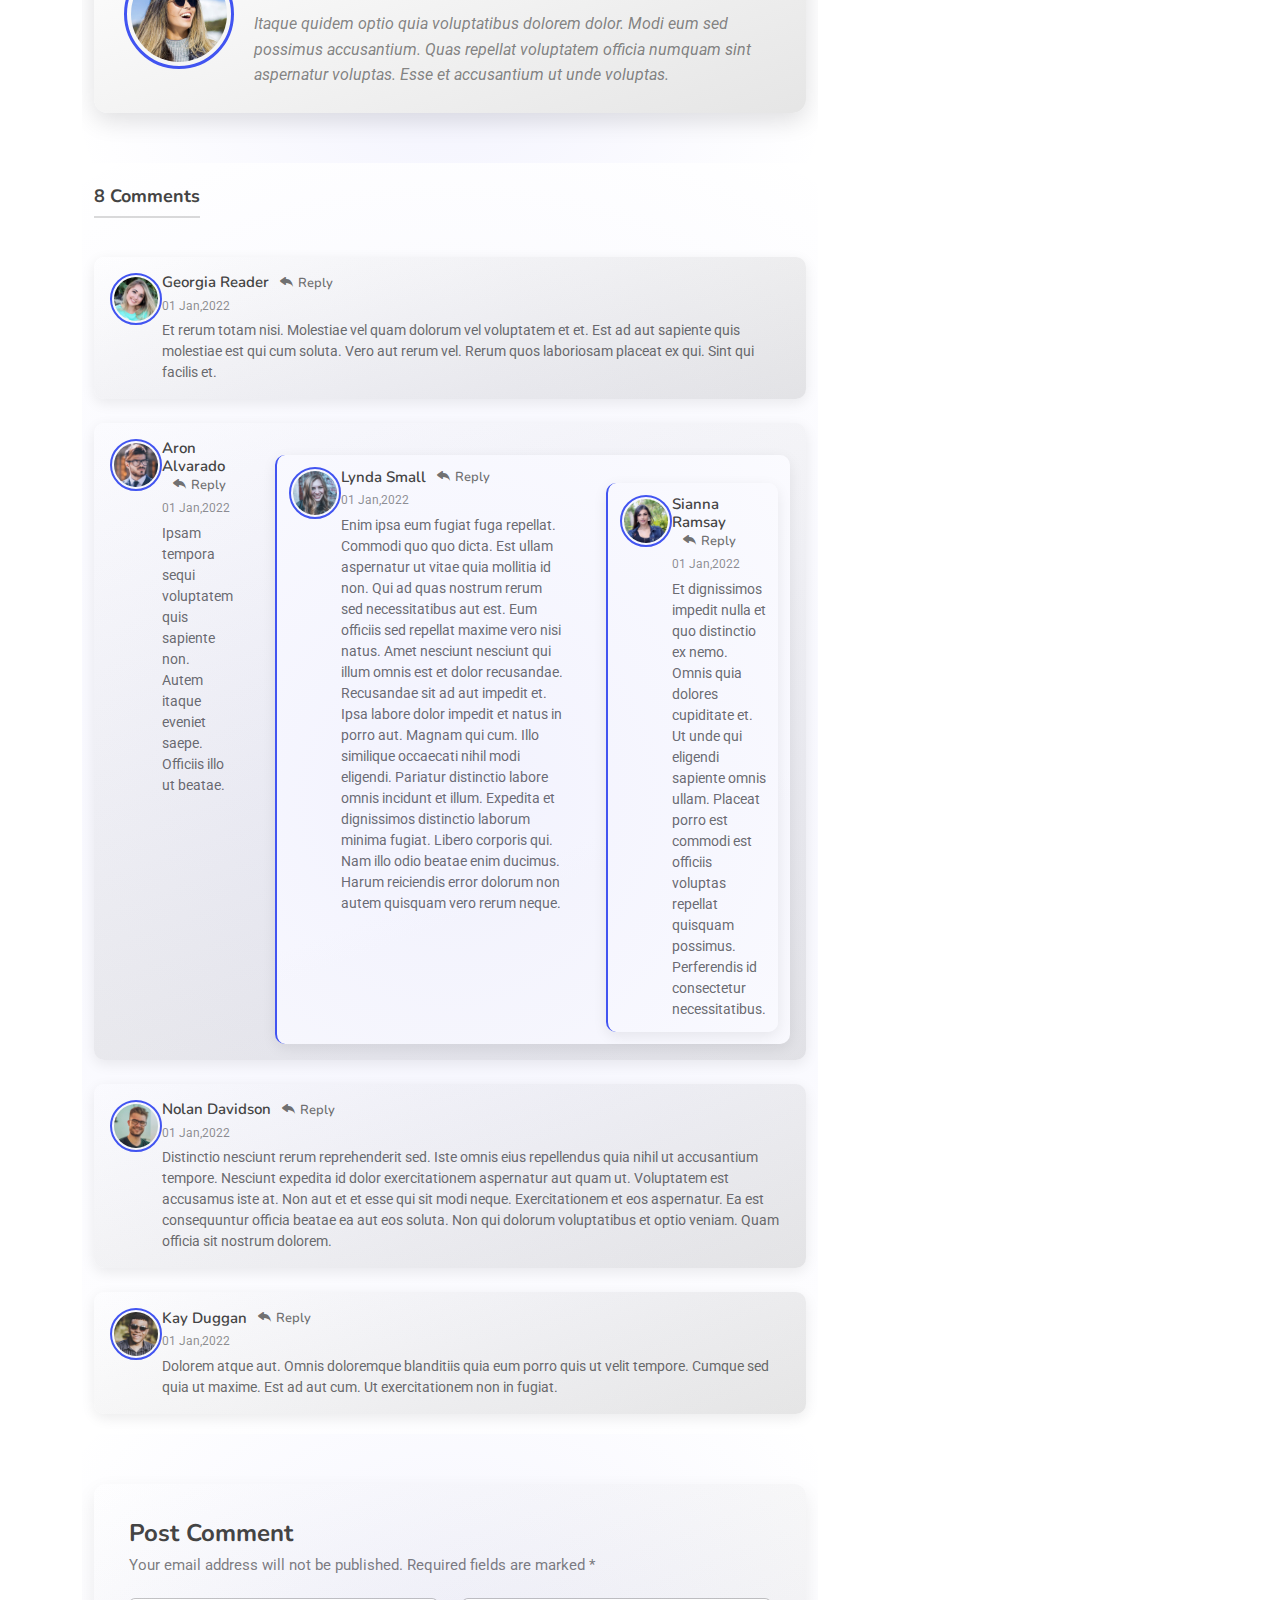
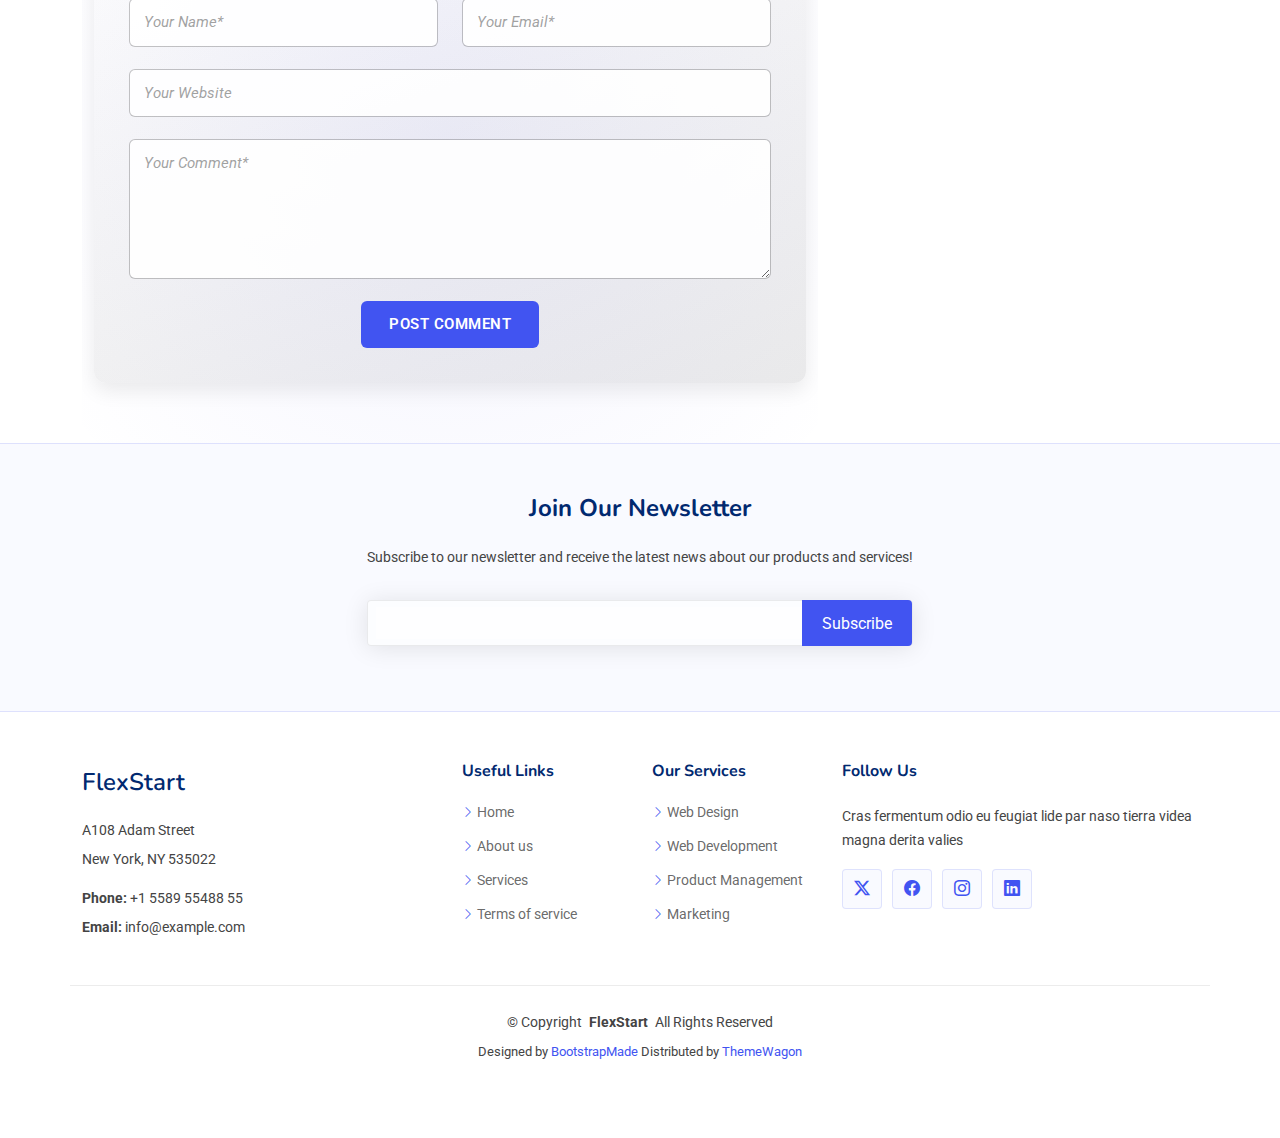
<file: blog-details.html>
<!DOCTYPE html>
<html lang="en">

<head>
  <meta charset="utf-8">
  <meta content="width=device-width, initial-scale=1.0" name="viewport">
  <title>Blog Details - FlexStart Bootstrap Template</title>
  <meta name="description" content="">
  <meta name="keywords" content="">

  <!-- Favicons -->
  <link href="assets/img/favicon.png" rel="icon">
  <link href="assets/img/apple-touch-icon.png" rel="apple-touch-icon">

  <!-- Fonts -->
  <link href="https://fonts.googleapis.com" rel="preconnect">
  <link href="https://fonts.gstatic.com" rel="preconnect" crossorigin>
  <link href="https://fonts.googleapis.com/css2?family=Roboto:ital,wght@0,100;0,300;0,400;0,500;0,700;0,900;1,100;1,300;1,400;1,500;1,700;1,900&family=Poppins:ital,wght@0,100;0,200;0,300;0,400;0,500;0,600;0,700;0,800;0,900;1,100;1,200;1,300;1,400;1,500;1,600;1,700;1,800;1,900&family=Nunito:ital,wght@0,200;0,300;0,400;0,500;0,600;0,700;0,800;0,900;1,200;1,300;1,400;1,500;1,600;1,700;1,800;1,900&display=swap" rel="stylesheet">

  <!-- Vendor CSS Files -->
  <link href="assets/vendor/bootstrap/css/bootstrap.min.css" rel="stylesheet">
  <link href="assets/vendor/bootstrap-icons/bootstrap-icons.css" rel="stylesheet">
  <link href="assets/vendor/aos/aos.css" rel="stylesheet">
  <link href="assets/vendor/glightbox/css/glightbox.min.css" rel="stylesheet">
  <link href="assets/vendor/swiper/swiper-bundle.min.css" rel="stylesheet">

  <!-- Main CSS File -->
  <link href="assets/css/main.css" rel="stylesheet">

  <!-- =======================================================
  * Template Name: FlexStart
  * Template URL: https://bootstrapmade.com/flexstart-bootstrap-startup-template/
  * Updated: Nov 01 2024 with Bootstrap v5.3.3
  * Author: BootstrapMade.com
  * License: https://bootstrapmade.com/license/
  ======================================================== -->
</head>

<body class="blog-details-page">

  <header id="header" class="header d-flex align-items-center sticky-top">
    <div class="container-fluid container-xl position-relative d-flex align-items-center">

      <a href="index.html" class="logo d-flex align-items-center me-auto">
        <!-- Uncomment the line below if you also wish to use an image logo -->
        <img src="assets/img/logo.png" alt="">
        <h1 class="sitename">FlexStart</h1>
      </a>

      <nav id="navmenu" class="navmenu">
        <ul>
          <li><a href="#hero">Home<br></a></li>
          <li><a href="#about">About</a></li>
          <li><a href="#services">Services</a></li>
          <li><a href="#portfolio">Portfolio</a></li>
          <li><a href="#team">Team</a></li>
          <li><a href="blog.html">Blog</a></li>
          <li class="dropdown"><a href="#"><span>Dropdown</span> <i class="bi bi-chevron-down toggle-dropdown"></i></a>
            <ul>
              <li><a href="#">Dropdown 1</a></li>
              <li class="dropdown"><a href="#"><span>Deep Dropdown</span> <i class="bi bi-chevron-down toggle-dropdown"></i></a>
                <ul>
                  <li><a href="#">Deep Dropdown 1</a></li>
                  <li><a href="#">Deep Dropdown 2</a></li>
                  <li><a href="#">Deep Dropdown 3</a></li>
                  <li><a href="#">Deep Dropdown 4</a></li>
                  <li><a href="#">Deep Dropdown 5</a></li>
                </ul>
              </li>
              <li><a href="#">Dropdown 2</a></li>
              <li><a href="#">Dropdown 3</a></li>
              <li><a href="#">Dropdown 4</a></li>
            </ul>
          </li>
          <li class="listing-dropdown"><a href="#"><span>Listing Dropdown</span> <i class="bi bi-chevron-down toggle-dropdown"></i></a>
            <ul>
              <li>
                <a href="#">Column 1 link 1</a>
                <a href="#">Column 1 link 2</a>
                <a href="#">Column 1 link 3</a>
              </li>
              <li>
                <a href="#">Column 2 link 1</a>
                <a href="#">Column 2 link 2</a>
                <a href="#">Column 3 link 3</a>
              </li>
              <li>
                <a href="#">Column 3 link 1</a>
                <a href="#">Column 3 link 2</a>
                <a href="#">Column 3 link 3</a>
              </li>
              <li>
                <a href="#">Column 4 link 1</a>
                <a href="#">Column 4 link 2</a>
                <a href="#">Column 4 link 3</a>
              </li>
              <li>
                <a href="#">Column 5 link 1</a>
                <a href="#">Column 5 link 2</a>
                <a href="#">Column 5 link 3</a>
              </li>
            </ul>
          </li>
          <li><a href="#contact">Contact</a></li>
        </ul>
        <i class="mobile-nav-toggle d-xl-none bi bi-list"></i>
      </nav>

      <a class="btn-getstarted flex-md-shrink-0" href="index.html#about">Get Started</a>

    </div>
  </header>

  <main class="main">

    <!-- Page Title -->
    <div class="page-title">
      <div class="heading">
        <div class="container">
          <div class="row d-flex justify-content-center text-center">
            <div class="col-lg-8">
              <h1>Blog Details</h1>
              <p class="mb-0">Odio et unde deleniti. Deserunt numquam exercitationem. Officiis quo odio sint voluptas consequatur ut a odio voluptatem. Sit dolorum debitis veritatis natus dolores. Quasi ratione sint. Sit quaerat ipsum dolorem.</p>
            </div>
          </div>
        </div>
      </div>
      <nav class="breadcrumbs">
        <div class="container">
          <ol>
            <li><a href="index.html">Home</a></li>
            <li class="current">Blog Details</li>
          </ol>
        </div>
      </nav>
    </div><!-- End Page Title -->

    <div class="container">
      <div class="row">

        <div class="col-lg-8">

          <!-- Blog Details Section -->
          <section id="blog-details" class="blog-details section">
            <div class="container">

              <article class="article">

                <div class="post-img">
                  <img src="assets/img/blog/blog-1.jpg" alt="" class="img-fluid">
                </div>

                <h2 class="title">Dolorum optio tempore voluptas dignissimos cumque fuga qui quibusdam quia</h2>

                <div class="meta-top">
                  <ul>
                    <li class="d-flex align-items-center"><i class="bi bi-person"></i> <a href="blog-details.html">John Doe</a></li>
                    <li class="d-flex align-items-center"><i class="bi bi-clock"></i> <a href="blog-details.html"><time datetime="2020-01-01">Jan 1, 2022</time></a></li>
                    <li class="d-flex align-items-center"><i class="bi bi-chat-dots"></i> <a href="blog-details.html">12 Comments</a></li>
                  </ul>
                </div><!-- End meta top -->

                <div class="content">
                  <p>
                    Similique neque nam consequuntur ad non maxime aliquam quas. Quibusdam animi praesentium. Aliquam et laboriosam eius aut nostrum quidem aliquid dicta.
                    Et eveniet enim. Qui velit est ea dolorem doloremque deleniti aperiam unde soluta. Est cum et quod quos aut ut et sit sunt. Voluptate porro consequatur assumenda perferendis dolore.
                  </p>

                  <p>
                    Sit repellat hic cupiditate hic ut nemo. Quis nihil sunt non reiciendis. Sequi in accusamus harum vel aspernatur. Excepturi numquam nihil cumque odio. Et voluptate cupiditate.
                  </p>

                  <blockquote>
                    <p>
                      Et vero doloremque tempore voluptatem ratione vel aut. Deleniti sunt animi aut. Aut eos aliquam doloribus minus autem quos.
                    </p>
                  </blockquote>

                  <p>
                    Sed quo laboriosam qui architecto. Occaecati repellendus omnis dicta inventore tempore provident voluptas mollitia aliquid. Id repellendus quia. Asperiores nihil magni dicta est suscipit perspiciatis. Voluptate ex rerum assumenda dolores nihil quaerat.
                    Dolor porro tempora et quibusdam voluptas. Beatae aut at ad qui tempore corrupti velit quisquam rerum. Omnis dolorum exercitationem harum qui qui blanditiis neque.
                    Iusto autem itaque. Repudiandae hic quae aspernatur ea neque qui. Architecto voluptatem magni. Vel magnam quod et tempora deleniti error rerum nihil tempora.
                  </p>

                  <h3>Et quae iure vel ut odit alias.</h3>
                  <p>
                    Officiis animi maxime nulla quo et harum eum quis a. Sit hic in qui quos fugit ut rerum atque. Optio provident dolores atque voluptatem rem excepturi molestiae qui. Voluptatem laborum omnis ullam quibusdam perspiciatis nulla nostrum. Voluptatum est libero eum nesciunt aliquid qui.
                    Quia et suscipit non sequi. Maxime sed odit. Beatae nesciunt nesciunt accusamus quia aut ratione aspernatur dolor. Sint harum eveniet dicta exercitationem minima. Exercitationem omnis asperiores natus aperiam dolor consequatur id ex sed. Quibusdam rerum dolores sint consequatur quidem ea.
                    Beatae minima sunt libero soluta sapiente in rem assumenda. Et qui odit voluptatem. Cum quibusdam voluptatem voluptatem accusamus mollitia aut atque aut.
                  </p>
                  <img src="assets/img/blog/blog-inside-post.jpg" class="img-fluid" alt="">

                  <h3>Ut repellat blanditiis est dolore sunt dolorum quae.</h3>
                  <p>
                    Rerum ea est assumenda pariatur quasi et quam. Facilis nam porro amet nostrum. In assumenda quia quae a id praesentium. Quos deleniti libero sed occaecati aut porro autem. Consectetur sed excepturi sint non placeat quia repellat incidunt labore. Autem facilis hic dolorum dolores vel.
                    Consectetur quasi id et optio praesentium aut asperiores eaque aut. Explicabo omnis quibusdam esse. Ex libero illum iusto totam et ut aut blanditiis. Veritatis numquam ut illum ut a quam vitae.
                  </p>
                  <p>
                    Alias quia non aliquid. Eos et ea velit. Voluptatem maxime enim omnis ipsa voluptas incidunt. Nulla sit eaque mollitia nisi asperiores est veniam.
                  </p>

                </div><!-- End post content -->

                <div class="meta-bottom">
                  <i class="bi bi-folder"></i>
                  <ul class="cats">
                    <li><a href="#">Business</a></li>
                  </ul>

                  <i class="bi bi-tags"></i>
                  <ul class="tags">
                    <li><a href="#">Creative</a></li>
                    <li><a href="#">Tips</a></li>
                    <li><a href="#">Marketing</a></li>
                  </ul>
                </div><!-- End meta bottom -->

              </article>

            </div>
          </section><!-- /Blog Details Section -->

          <!-- Blog Author Section -->
          <section id="blog-author" class="blog-author section">

            <div class="container">
              <div class="author-container d-flex align-items-center">
                <img src="assets/img/blog/blog-author.jpg" class="rounded-circle flex-shrink-0" alt="">
                <div>
                  <h4>Jane Smith</h4>
                  <div class="social-links">
                    <a href="https://x.com/#"><i class="bi bi-twitter-x"></i></a>
                    <a href="https://facebook.com/#"><i class="bi bi-facebook"></i></a>
                    <a href="https://instagram.com/#"><i class="biu bi-instagram"></i></a>
                  </div>
                  <p>
                    Itaque quidem optio quia voluptatibus dolorem dolor. Modi eum sed possimus accusantium. Quas repellat voluptatem officia numquam sint aspernatur voluptas. Esse et accusantium ut unde voluptas.
                  </p>
                </div>
              </div>
            </div>

          </section><!-- /Blog Author Section -->

          <!-- Blog Comments Section -->
          <section id="blog-comments" class="blog-comments section">

            <div class="container">

              <h4 class="comments-count">8 Comments</h4>

              <div id="comment-1" class="comment">
                <div class="d-flex">
                  <div class="comment-img"><img src="assets/img/blog/comments-1.jpg" alt=""></div>
                  <div>
                    <h5><a href="">Georgia Reader</a> <a href="#" class="reply"><i class="bi bi-reply-fill"></i> Reply</a></h5>
                    <time datetime="2020-01-01">01 Jan,2022</time>
                    <p>
                      Et rerum totam nisi. Molestiae vel quam dolorum vel voluptatem et et. Est ad aut sapiente quis molestiae est qui cum soluta.
                      Vero aut rerum vel. Rerum quos laboriosam placeat ex qui. Sint qui facilis et.
                    </p>
                  </div>
                </div>
              </div><!-- End comment #1 -->

              <div id="comment-2" class="comment">
                <div class="d-flex">
                  <div class="comment-img"><img src="assets/img/blog/comments-2.jpg" alt=""></div>
                  <div>
                    <h5><a href="">Aron Alvarado</a> <a href="#" class="reply"><i class="bi bi-reply-fill"></i> Reply</a></h5>
                    <time datetime="2020-01-01">01 Jan,2022</time>
                    <p>
                      Ipsam tempora sequi voluptatem quis sapiente non. Autem itaque eveniet saepe. Officiis illo ut beatae.
                    </p>
                  </div>
                </div>

                <div id="comment-reply-1" class="comment comment-reply">
                  <div class="d-flex">
                    <div class="comment-img"><img src="assets/img/blog/comments-3.jpg" alt=""></div>
                    <div>
                      <h5><a href="">Lynda Small</a> <a href="#" class="reply"><i class="bi bi-reply-fill"></i> Reply</a></h5>
                      <time datetime="2020-01-01">01 Jan,2022</time>
                      <p>
                        Enim ipsa eum fugiat fuga repellat. Commodi quo quo dicta. Est ullam aspernatur ut vitae quia mollitia id non. Qui ad quas nostrum rerum sed necessitatibus aut est. Eum officiis sed repellat maxime vero nisi natus. Amet nesciunt nesciunt qui illum omnis est et dolor recusandae.

                        Recusandae sit ad aut impedit et. Ipsa labore dolor impedit et natus in porro aut. Magnam qui cum. Illo similique occaecati nihil modi eligendi. Pariatur distinctio labore omnis incidunt et illum. Expedita et dignissimos distinctio laborum minima fugiat.

                        Libero corporis qui. Nam illo odio beatae enim ducimus. Harum reiciendis error dolorum non autem quisquam vero rerum neque.
                      </p>
                    </div>
                  </div>

                  <div id="comment-reply-2" class="comment comment-reply">
                    <div class="d-flex">
                      <div class="comment-img"><img src="assets/img/blog/comments-4.jpg" alt=""></div>
                      <div>
                        <h5><a href="">Sianna Ramsay</a> <a href="#" class="reply"><i class="bi bi-reply-fill"></i> Reply</a></h5>
                        <time datetime="2020-01-01">01 Jan,2022</time>
                        <p>
                          Et dignissimos impedit nulla et quo distinctio ex nemo. Omnis quia dolores cupiditate et. Ut unde qui eligendi sapiente omnis ullam. Placeat porro est commodi est officiis voluptas repellat quisquam possimus. Perferendis id consectetur necessitatibus.
                        </p>
                      </div>
                    </div>

                  </div><!-- End comment reply #2-->

                </div><!-- End comment reply #1-->

              </div><!-- End comment #2-->

              <div id="comment-3" class="comment">
                <div class="d-flex">
                  <div class="comment-img"><img src="assets/img/blog/comments-5.jpg" alt=""></div>
                  <div>
                    <h5><a href="">Nolan Davidson</a> <a href="#" class="reply"><i class="bi bi-reply-fill"></i> Reply</a></h5>
                    <time datetime="2020-01-01">01 Jan,2022</time>
                    <p>
                      Distinctio nesciunt rerum reprehenderit sed. Iste omnis eius repellendus quia nihil ut accusantium tempore. Nesciunt expedita id dolor exercitationem aspernatur aut quam ut. Voluptatem est accusamus iste at.
                      Non aut et et esse qui sit modi neque. Exercitationem et eos aspernatur. Ea est consequuntur officia beatae ea aut eos soluta. Non qui dolorum voluptatibus et optio veniam. Quam officia sit nostrum dolorem.
                    </p>
                  </div>
                </div>

              </div><!-- End comment #3 -->

              <div id="comment-4" class="comment">
                <div class="d-flex">
                  <div class="comment-img"><img src="assets/img/blog/comments-6.jpg" alt=""></div>
                  <div>
                    <h5><a href="">Kay Duggan</a> <a href="#" class="reply"><i class="bi bi-reply-fill"></i> Reply</a></h5>
                    <time datetime="2020-01-01">01 Jan,2022</time>
                    <p>
                      Dolorem atque aut. Omnis doloremque blanditiis quia eum porro quis ut velit tempore. Cumque sed quia ut maxime. Est ad aut cum. Ut exercitationem non in fugiat.
                    </p>
                  </div>
                </div>

              </div><!-- End comment #4 -->

            </div>

          </section><!-- /Blog Comments Section -->

          <!-- Comment Form Section -->
          <section id="comment-form" class="comment-form section">
            <div class="container">

              <form action="">

                <h4>Post Comment</h4>
                <p>Your email address will not be published. Required fields are marked * </p>
                <div class="row">
                  <div class="col-md-6 form-group">
                    <input name="name" type="text" class="form-control" placeholder="Your Name*">
                  </div>
                  <div class="col-md-6 form-group">
                    <input name="email" type="text" class="form-control" placeholder="Your Email*">
                  </div>
                </div>
                <div class="row">
                  <div class="col form-group">
                    <input name="website" type="text" class="form-control" placeholder="Your Website">
                  </div>
                </div>
                <div class="row">
                  <div class="col form-group">
                    <textarea name="comment" class="form-control" placeholder="Your Comment*"></textarea>
                  </div>
                </div>

                <div class="text-center">
                  <button type="submit" class="btn btn-primary">Post Comment</button>
                </div>

              </form>

            </div>
          </section><!-- /Comment Form Section -->

        </div>

        <div class="col-lg-4 sidebar">

          <div class="widgets-container">

            <!-- Search Widget -->
            <div class="search-widget widget-item">

              <h3 class="widget-title">Search</h3>
              <form action="">
                <input type="text">
                <button type="submit" title="Search"><i class="bi bi-search"></i></button>
              </form>

            </div><!--/Search Widget -->

            <!-- Categories Widget -->
            <div class="categories-widget widget-item">

              <h3 class="widget-title">Categories</h3>
              <ul class="mt-3">
                <li><a href="#">General <span>(25)</span></a></li>
                <li><a href="#">Lifestyle <span>(12)</span></a></li>
                <li><a href="#">Travel <span>(5)</span></a></li>
                <li><a href="#">Design <span>(22)</span></a></li>
                <li><a href="#">Creative <span>(8)</span></a></li>
                <li><a href="#">Educaion <span>(14)</span></a></li>
              </ul>

            </div><!--/Categories Widget -->

            <!-- Recent Posts Widget -->
            <div class="recent-posts-widget widget-item">

              <h3 class="widget-title">Recent Posts</h3>

              <div class="post-item">
                <img src="assets/img/blog/blog-recent-1.jpg" alt="" class="flex-shrink-0">
                <div>
                  <h4><a href="blog-details.html">Nihil blanditiis at in nihil autem</a></h4>
                  <time datetime="2020-01-01">Jan 1, 2020</time>
                </div>
              </div><!-- End recent post item-->

              <div class="post-item">
                <img src="assets/img/blog/blog-recent-2.jpg" alt="" class="flex-shrink-0">
                <div>
                  <h4><a href="blog-details.html">Quidem autem et impedit</a></h4>
                  <time datetime="2020-01-01">Jan 1, 2020</time>
                </div>
              </div><!-- End recent post item-->

              <div class="post-item">
                <img src="assets/img/blog/blog-recent-3.jpg" alt="" class="flex-shrink-0">
                <div>
                  <h4><a href="blog-details.html">Id quia et et ut maxime similique occaecati ut</a></h4>
                  <time datetime="2020-01-01">Jan 1, 2020</time>
                </div>
              </div><!-- End recent post item-->

              <div class="post-item">
                <img src="assets/img/blog/blog-recent-4.jpg" alt="" class="flex-shrink-0">
                <div>
                  <h4><a href="blog-details.html">Laborum corporis quo dara net para</a></h4>
                  <time datetime="2020-01-01">Jan 1, 2020</time>
                </div>
              </div><!-- End recent post item-->

              <div class="post-item">
                <img src="assets/img/blog/blog-recent-5.jpg" alt="" class="flex-shrink-0">
                <div>
                  <h4><a href="blog-details.html">Et dolores corrupti quae illo quod dolor</a></h4>
                  <time datetime="2020-01-01">Jan 1, 2020</time>
                </div>
              </div><!-- End recent post item-->

            </div><!--/Recent Posts Widget -->

            <!-- Tags Widget -->
            <div class="tags-widget widget-item">

              <h3 class="widget-title">Tags</h3>
              <ul>
                <li><a href="#">App</a></li>
                <li><a href="#">IT</a></li>
                <li><a href="#">Business</a></li>
                <li><a href="#">Mac</a></li>
                <li><a href="#">Design</a></li>
                <li><a href="#">Office</a></li>
                <li><a href="#">Creative</a></li>
                <li><a href="#">Studio</a></li>
                <li><a href="#">Smart</a></li>
                <li><a href="#">Tips</a></li>
                <li><a href="#">Marketing</a></li>
              </ul>

            </div><!--/Tags Widget -->

          </div>

        </div>

      </div>
    </div>

  </main>

  <footer id="footer" class="footer">

    <div class="footer-newsletter">
      <div class="container">
        <div class="row justify-content-center text-center">
          <div class="col-lg-6">
            <h4>Join Our Newsletter</h4>
            <p>Subscribe to our newsletter and receive the latest news about our products and services!</p>
            <form action="forms/newsletter.php" method="post" class="php-email-form">
              <div class="newsletter-form"><input type="email" name="email"><input type="submit" value="Subscribe"></div>
              <div class="loading">Loading</div>
              <div class="error-message"></div>
              <div class="sent-message">Your subscription request has been sent. Thank you!</div>
            </form>
          </div>
        </div>
      </div>
    </div>

    <div class="container footer-top">
      <div class="row gy-4">
        <div class="col-lg-4 col-md-6 footer-about">
          <a href="index.html" class="d-flex align-items-center">
            <span class="sitename">FlexStart</span>
          </a>
          <div class="footer-contact pt-3">
            <p>A108 Adam Street</p>
            <p>New York, NY 535022</p>
            <p class="mt-3"><strong>Phone:</strong> <span>+1 5589 55488 55</span></p>
            <p><strong>Email:</strong> <span>info@example.com</span></p>
          </div>
        </div>

        <div class="col-lg-2 col-md-3 footer-links">
          <h4>Useful Links</h4>
          <ul>
            <li><i class="bi bi-chevron-right"></i> <a href="#">Home</a></li>
            <li><i class="bi bi-chevron-right"></i> <a href="#">About us</a></li>
            <li><i class="bi bi-chevron-right"></i> <a href="#">Services</a></li>
            <li><i class="bi bi-chevron-right"></i> <a href="#">Terms of service</a></li>
          </ul>
        </div>

        <div class="col-lg-2 col-md-3 footer-links">
          <h4>Our Services</h4>
          <ul>
            <li><i class="bi bi-chevron-right"></i> <a href="#">Web Design</a></li>
            <li><i class="bi bi-chevron-right"></i> <a href="#">Web Development</a></li>
            <li><i class="bi bi-chevron-right"></i> <a href="#">Product Management</a></li>
            <li><i class="bi bi-chevron-right"></i> <a href="#">Marketing</a></li>
          </ul>
        </div>

        <div class="col-lg-4 col-md-12">
          <h4>Follow Us</h4>
          <p>Cras fermentum odio eu feugiat lide par naso tierra videa magna derita valies</p>
          <div class="social-links d-flex">
            <a href=""><i class="bi bi-twitter-x"></i></a>
            <a href=""><i class="bi bi-facebook"></i></a>
            <a href=""><i class="bi bi-instagram"></i></a>
            <a href=""><i class="bi bi-linkedin"></i></a>
          </div>
        </div>

      </div>
    </div>

    <div class="container copyright text-center mt-4">
      <p>© <span>Copyright</span> <strong class="px-1 sitename">FlexStart</strong> <span>All Rights Reserved</span></p>
      <div class="credits">
        <!-- All the links in the footer should remain intact. -->
        <!-- You can delete the links only if you've purchased the pro version. -->
        <!-- Licensing information: https://bootstrapmade.com/license/ -->
        <!-- Purchase the pro version with working PHP/AJAX contact form: [buy-url] -->
        Designed by <a href="https://bootstrapmade.com/">BootstrapMade</a> Distributed by  <a href="https://themewagon.com">ThemeWagon</a>
      </div>
    </div>

  </footer>

  <!-- Scroll Top -->
  <a href="#" id="scroll-top" class="scroll-top d-flex align-items-center justify-content-center"><i class="bi bi-arrow-up-short"></i></a>

  <!-- Vendor JS Files -->
  <script src="assets/vendor/bootstrap/js/bootstrap.bundle.min.js"></script>
  <script src="assets/vendor/php-email-form/validate.js"></script>
  <script src="assets/vendor/aos/aos.js"></script>
  <script src="assets/vendor/glightbox/js/glightbox.min.js"></script>
  <script src="assets/vendor/purecounter/purecounter_vanilla.js"></script>
  <script src="assets/vendor/imagesloaded/imagesloaded.pkgd.min.js"></script>
  <script src="assets/vendor/isotope-layout/isotope.pkgd.min.js"></script>
  <script src="assets/vendor/swiper/swiper-bundle.min.js"></script>

  <!-- Main JS File -->
  <script src="assets/js/main.js"></script>

</body>

</html>
</file>
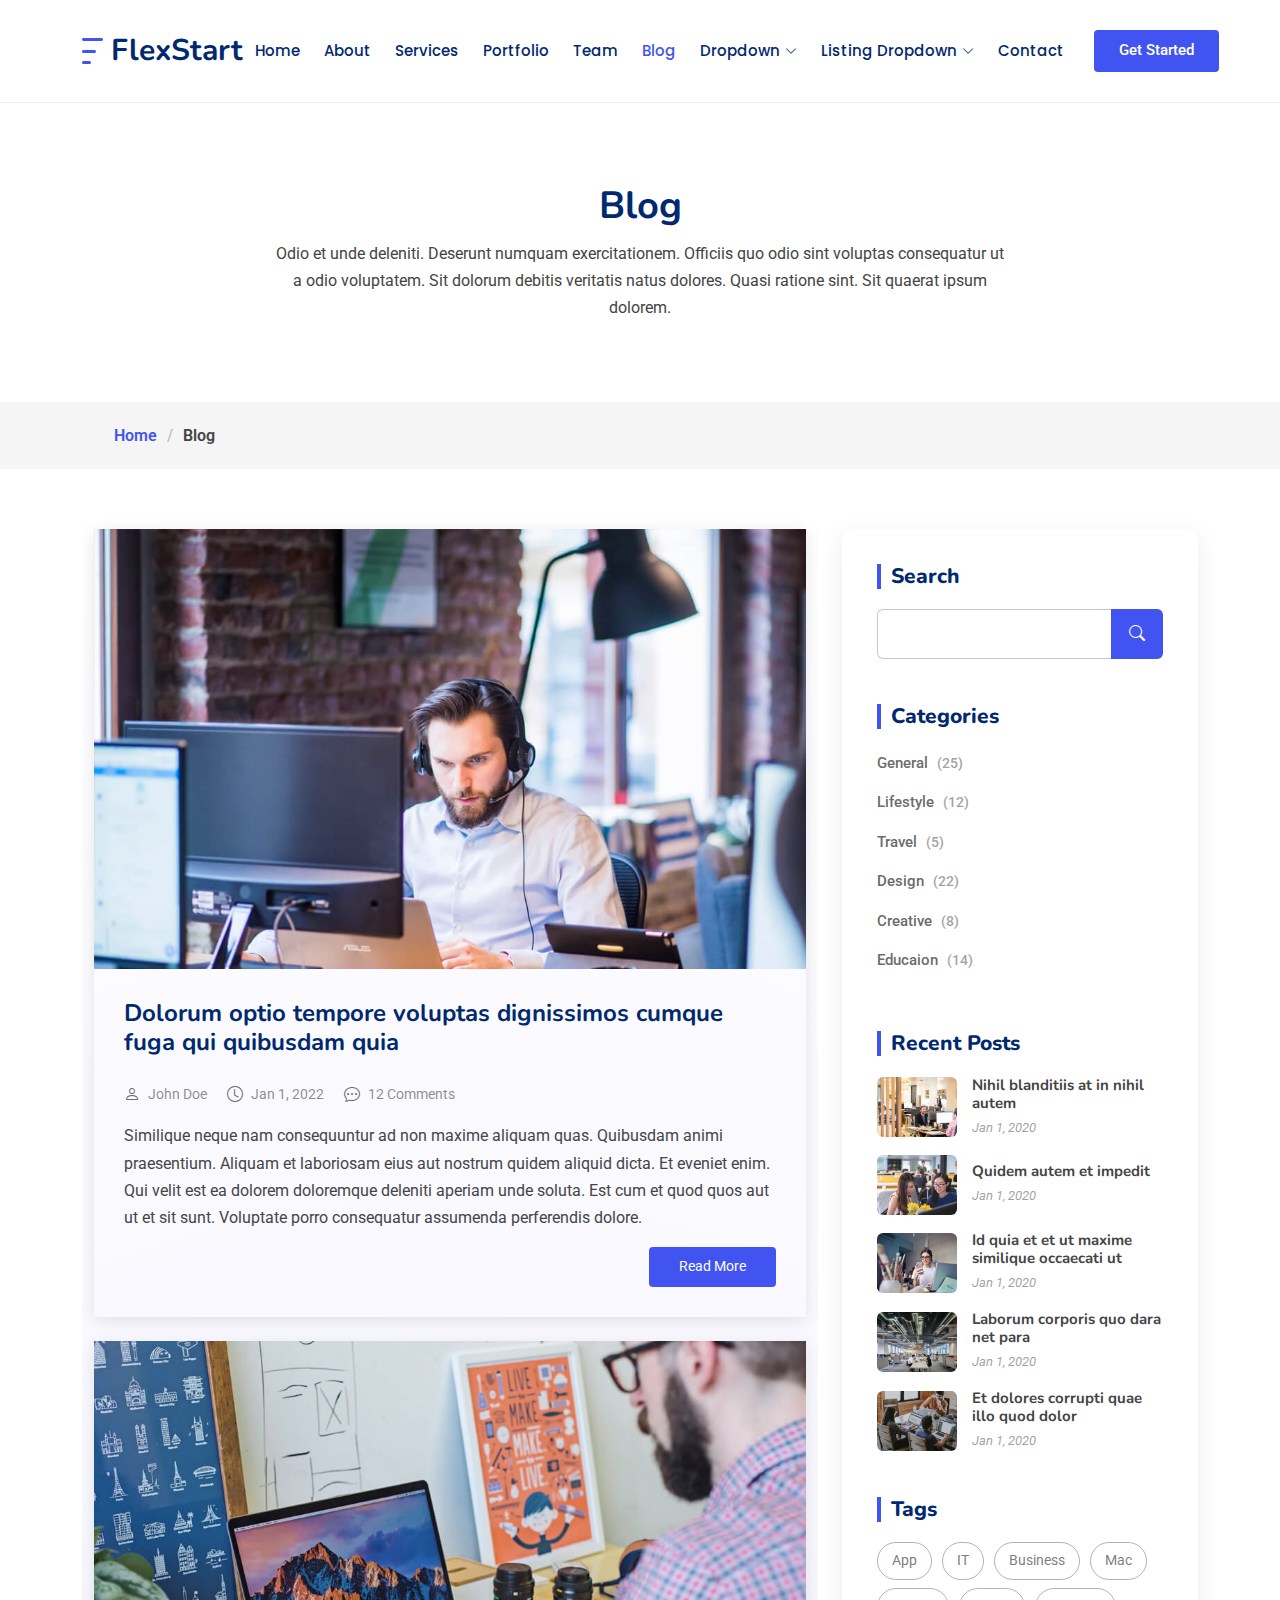
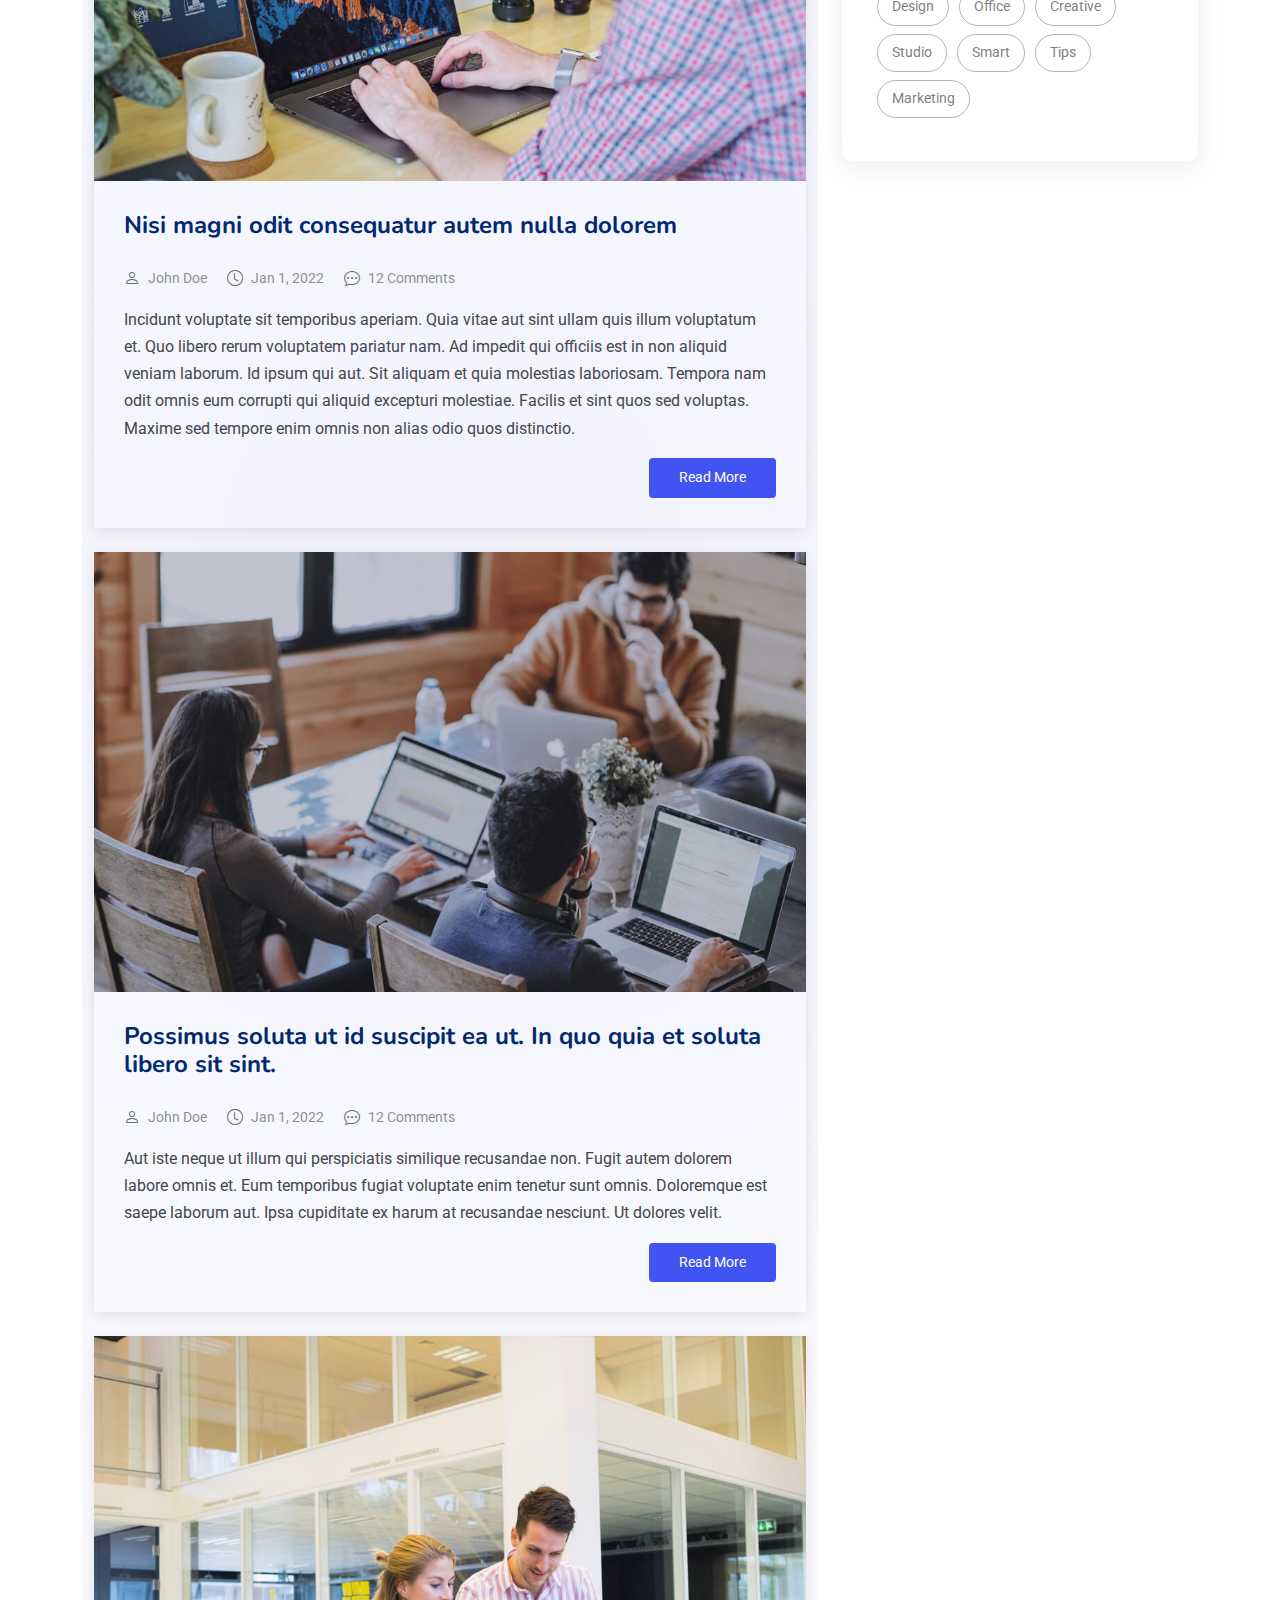
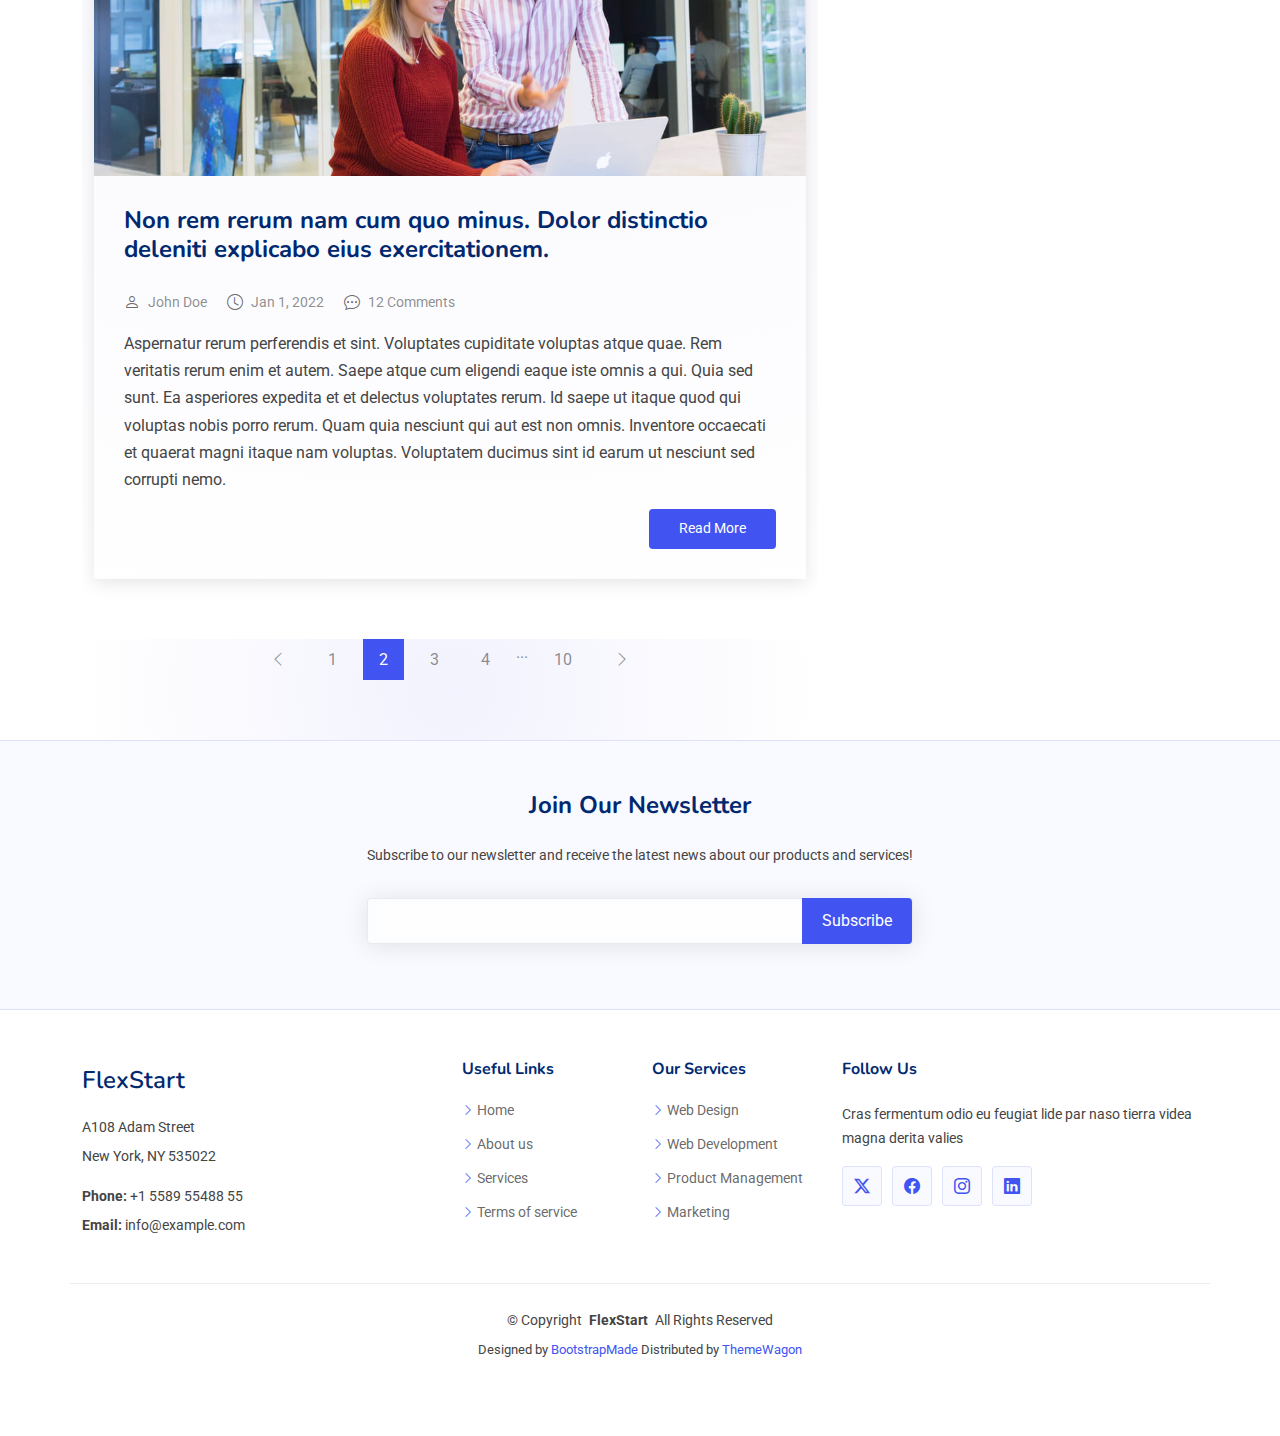
<file: blog.html>
<!DOCTYPE html>
<html lang="en">

<head>
  <meta charset="utf-8">
  <meta content="width=device-width, initial-scale=1.0" name="viewport">
  <title>Blog - FlexStart Bootstrap Template</title>
  <meta name="description" content="">
  <meta name="keywords" content="">

  <!-- Favicons -->
  <link href="assets/img/favicon.png" rel="icon">
  <link href="assets/img/apple-touch-icon.png" rel="apple-touch-icon">

  <!-- Fonts -->
  <link href="https://fonts.googleapis.com" rel="preconnect">
  <link href="https://fonts.gstatic.com" rel="preconnect" crossorigin>
  <link href="https://fonts.googleapis.com/css2?family=Roboto:ital,wght@0,100;0,300;0,400;0,500;0,700;0,900;1,100;1,300;1,400;1,500;1,700;1,900&family=Poppins:ital,wght@0,100;0,200;0,300;0,400;0,500;0,600;0,700;0,800;0,900;1,100;1,200;1,300;1,400;1,500;1,600;1,700;1,800;1,900&family=Nunito:ital,wght@0,200;0,300;0,400;0,500;0,600;0,700;0,800;0,900;1,200;1,300;1,400;1,500;1,600;1,700;1,800;1,900&display=swap" rel="stylesheet">

  <!-- Vendor CSS Files -->
  <link href="assets/vendor/bootstrap/css/bootstrap.min.css" rel="stylesheet">
  <link href="assets/vendor/bootstrap-icons/bootstrap-icons.css" rel="stylesheet">
  <link href="assets/vendor/aos/aos.css" rel="stylesheet">
  <link href="assets/vendor/glightbox/css/glightbox.min.css" rel="stylesheet">
  <link href="assets/vendor/swiper/swiper-bundle.min.css" rel="stylesheet">

  <!-- Main CSS File -->
  <link href="assets/css/main.css" rel="stylesheet">

  <!-- =======================================================
  * Template Name: FlexStart
  * Template URL: https://bootstrapmade.com/flexstart-bootstrap-startup-template/
  * Updated: Nov 01 2024 with Bootstrap v5.3.3
  * Author: BootstrapMade.com
  * License: https://bootstrapmade.com/license/
  ======================================================== -->
</head>

<body class="blog-page">

  <header id="header" class="header d-flex align-items-center sticky-top">
    <div class="container-fluid container-xl position-relative d-flex align-items-center">

      <a href="index.html" class="logo d-flex align-items-center me-auto">
        <!-- Uncomment the line below if you also wish to use an image logo -->
        <img src="assets/img/logo.png" alt="">
        <h1 class="sitename">FlexStart</h1>
      </a>

      <nav id="navmenu" class="navmenu">
        <ul>
          <li><a href="#hero">Home<br></a></li>
          <li><a href="#about">About</a></li>
          <li><a href="#services">Services</a></li>
          <li><a href="#portfolio">Portfolio</a></li>
          <li><a href="#team">Team</a></li>
          <li><a href="blog.html" class="active">Blog</a></li>
          <li class="dropdown"><a href="#"><span>Dropdown</span> <i class="bi bi-chevron-down toggle-dropdown"></i></a>
            <ul>
              <li><a href="#">Dropdown 1</a></li>
              <li class="dropdown"><a href="#"><span>Deep Dropdown</span> <i class="bi bi-chevron-down toggle-dropdown"></i></a>
                <ul>
                  <li><a href="#">Deep Dropdown 1</a></li>
                  <li><a href="#">Deep Dropdown 2</a></li>
                  <li><a href="#">Deep Dropdown 3</a></li>
                  <li><a href="#">Deep Dropdown 4</a></li>
                  <li><a href="#">Deep Dropdown 5</a></li>
                </ul>
              </li>
              <li><a href="#">Dropdown 2</a></li>
              <li><a href="#">Dropdown 3</a></li>
              <li><a href="#">Dropdown 4</a></li>
            </ul>
          </li>
          <li class="listing-dropdown"><a href="#"><span>Listing Dropdown</span> <i class="bi bi-chevron-down toggle-dropdown"></i></a>
            <ul>
              <li>
                <a href="#">Column 1 link 1</a>
                <a href="#">Column 1 link 2</a>
                <a href="#">Column 1 link 3</a>
              </li>
              <li>
                <a href="#">Column 2 link 1</a>
                <a href="#">Column 2 link 2</a>
                <a href="#">Column 3 link 3</a>
              </li>
              <li>
                <a href="#">Column 3 link 1</a>
                <a href="#">Column 3 link 2</a>
                <a href="#">Column 3 link 3</a>
              </li>
              <li>
                <a href="#">Column 4 link 1</a>
                <a href="#">Column 4 link 2</a>
                <a href="#">Column 4 link 3</a>
              </li>
              <li>
                <a href="#">Column 5 link 1</a>
                <a href="#">Column 5 link 2</a>
                <a href="#">Column 5 link 3</a>
              </li>
            </ul>
          </li>
          <li><a href="#contact">Contact</a></li>
        </ul>
        <i class="mobile-nav-toggle d-xl-none bi bi-list"></i>
      </nav>

      <a class="btn-getstarted flex-md-shrink-0" href="index.html#about">Get Started</a>

    </div>
  </header>

  <main class="main">

    <!-- Page Title -->
    <div class="page-title">
      <div class="heading">
        <div class="container">
          <div class="row d-flex justify-content-center text-center">
            <div class="col-lg-8">
              <h1>Blog</h1>
              <p class="mb-0">Odio et unde deleniti. Deserunt numquam exercitationem. Officiis quo odio sint voluptas consequatur ut a odio voluptatem. Sit dolorum debitis veritatis natus dolores. Quasi ratione sint. Sit quaerat ipsum dolorem.</p>
            </div>
          </div>
        </div>
      </div>
      <nav class="breadcrumbs">
        <div class="container">
          <ol>
            <li><a href="index.html">Home</a></li>
            <li class="current">Blog</li>
          </ol>
        </div>
      </nav>
    </div><!-- End Page Title -->

    <div class="container">
      <div class="row">

        <div class="col-lg-8">

          <!-- Blog Posts Section -->
          <section id="blog-posts" class="blog-posts section">

            <div class="container">

              <div class="row gy-4">

                <div class="col-12">
                  <article>

                    <div class="post-img">
                      <img src="assets/img/blog/blog-1.jpg" alt="" class="img-fluid">
                    </div>

                    <h2 class="title">
                      <a href="blog-details.html">Dolorum optio tempore voluptas dignissimos cumque fuga qui quibusdam quia</a>
                    </h2>

                    <div class="meta-top">
                      <ul>
                        <li class="d-flex align-items-center"><i class="bi bi-person"></i> <a href="blog-details.html">John Doe</a></li>
                        <li class="d-flex align-items-center"><i class="bi bi-clock"></i> <a href="blog-details.html"><time datetime="2022-01-01">Jan 1, 2022</time></a></li>
                        <li class="d-flex align-items-center"><i class="bi bi-chat-dots"></i> <a href="blog-details.html">12 Comments</a></li>
                      </ul>
                    </div>

                    <div class="content">
                      <p>
                        Similique neque nam consequuntur ad non maxime aliquam quas. Quibusdam animi praesentium. Aliquam et laboriosam eius aut nostrum quidem aliquid dicta.
                        Et eveniet enim. Qui velit est ea dolorem doloremque deleniti aperiam unde soluta. Est cum et quod quos aut ut et sit sunt. Voluptate porro consequatur assumenda perferendis dolore.
                      </p>

                      <div class="read-more">
                        <a href="https://www.detik.com/edu/detikpedia/d-7286497/unsur-unsur-berita-dan-syaratnya-sebagai-sarana-komunikasi-massa">Read More</a>
                      </div>
                    </div>

                  </article>
                </div><!-- End post list item -->

                <div class="col-12">

                  <article>

                    <div class="post-img">
                      <img src="assets/img/blog/blog-2.jpg" alt="" class="img-fluid">
                    </div>

                    <h2 class="title">
                      <a href="blog-details.html">Nisi magni odit consequatur autem nulla dolorem</a>
                    </h2>

                    <div class="meta-top">
                      <ul>
                        <li class="d-flex align-items-center"><i class="bi bi-person"></i> <a href="blog-details.html">John Doe</a></li>
                        <li class="d-flex align-items-center"><i class="bi bi-clock"></i> <a href="blog-details.html"><time datetime="2022-01-01">Jan 1, 2022</time></a></li>
                        <li class="d-flex align-items-center"><i class="bi bi-chat-dots"></i> <a href="blog-details.html">12 Comments</a></li>
                      </ul>
                    </div>

                    <div class="content">
                      <p>
                        Incidunt voluptate sit temporibus aperiam. Quia vitae aut sint ullam quis illum voluptatum et. Quo libero rerum voluptatem pariatur nam.
                        Ad impedit qui officiis est in non aliquid veniam laborum. Id ipsum qui aut. Sit aliquam et quia molestias laboriosam. Tempora nam odit omnis eum corrupti qui aliquid excepturi molestiae. Facilis et sint quos sed voluptas. Maxime sed tempore enim omnis non alias odio quos distinctio.
                      </p>
                      <div class="read-more">
                        <a href="blog-details.html">Read More</a>
                      </div>
                    </div>

                  </article>

                </div><!-- End post list item -->

                <div class="col-12">

                  <article>

                    <div class="post-img">
                      <img src="assets/img/blog/blog-3.jpg" alt="" class="img-fluid">
                    </div>

                    <h2 class="title">
                      <a href="blog-details.html">Possimus soluta ut id suscipit ea ut. In quo quia et soluta libero sit sint.</a>
                    </h2>

                    <div class="meta-top">
                      <ul>
                        <li class="d-flex align-items-center"><i class="bi bi-person"></i> <a href="blog-details.html">John Doe</a></li>
                        <li class="d-flex align-items-center"><i class="bi bi-clock"></i> <a href="blog-details.html"><time datetime="2022-01-01">Jan 1, 2022</time></a></li>
                        <li class="d-flex align-items-center"><i class="bi bi-chat-dots"></i> <a href="blog-details.html">12 Comments</a></li>
                      </ul>
                    </div>

                    <div class="content">
                      <p>
                        Aut iste neque ut illum qui perspiciatis similique recusandae non. Fugit autem dolorem labore omnis et. Eum temporibus fugiat voluptate enim tenetur sunt omnis.
                        Doloremque est saepe laborum aut. Ipsa cupiditate ex harum at recusandae nesciunt. Ut dolores velit.
                      </p>
                      <div class="read-more">
                        <a href="blog-details.html">Read More</a>
                      </div>
                    </div>

                  </article>

                </div><!-- End post list item -->

                <div class="col-12">

                  <article>

                    <div class="post-img">
                      <img src="assets/img/blog/blog-4.jpg" alt="" class="img-fluid">
                    </div>

                    <h2 class="title">
                      <a href="blog-details.html">Non rem rerum nam cum quo minus. Dolor distinctio deleniti explicabo eius exercitationem.</a>
                    </h2>

                    <div class="meta-top">
                      <ul>
                        <li class="d-flex align-items-center"><i class="bi bi-person"></i> <a href="blog-details.html">John Doe</a></li>
                        <li class="d-flex align-items-center"><i class="bi bi-clock"></i> <a href="blog-details.html"><time datetime="2022-01-01">Jan 1, 2022</time></a></li>
                        <li class="d-flex align-items-center"><i class="bi bi-chat-dots"></i> <a href="blog-details.html">12 Comments</a></li>
                      </ul>
                    </div>

                    <div class="content">
                      <p>
                        Aspernatur rerum perferendis et sint. Voluptates cupiditate voluptas atque quae. Rem veritatis rerum enim et autem. Saepe atque cum eligendi eaque iste omnis a qui.
                        Quia sed sunt. Ea asperiores expedita et et delectus voluptates rerum. Id saepe ut itaque quod qui voluptas nobis porro rerum. Quam quia nesciunt qui aut est non omnis. Inventore occaecati et quaerat magni itaque nam voluptas. Voluptatem ducimus sint id earum ut nesciunt sed corrupti nemo.
                      </p>
                      <div class="read-more">
                        <a href="blog-details.html">Read More</a>
                      </div>
                    </div>

                  </article>

                </div><!-- End post list item -->

              </div><!-- End blog posts list -->

            </div>

          </section><!-- /Blog Posts Section -->

          <!-- Blog Pagination Section -->
          <section id="blog-pagination" class="blog-pagination section">

            <div class="container">
              <div class="d-flex justify-content-center">
                <ul>
                  <li><a href="#"><i class="bi bi-chevron-left"></i></a></li>
                  <li><a href="#">1</a></li>
                  <li><a href="#" class="active">2</a></li>
                  <li><a href="#">3</a></li>
                  <li><a href="#">4</a></li>
                  <li>...</li>
                  <li><a href="#">10</a></li>
                  <li><a href="#"><i class="bi bi-chevron-right"></i></a></li>
                </ul>
              </div>
            </div>

          </section><!-- /Blog Pagination Section -->

        </div>

        <div class="col-lg-4 sidebar">

          <div class="widgets-container">

            <!-- Search Widget -->
            <div class="search-widget widget-item">

              <h3 class="widget-title">Search</h3>
              <form action="">
                <input type="text">
                <button type="submit" title="Search"><i class="bi bi-search"></i></button>
              </form>

            </div><!--/Search Widget -->

            <!-- Categories Widget -->
            <div class="categories-widget widget-item">

              <h3 class="widget-title">Categories</h3>
              <ul class="mt-3">
                <li><a href="#">General <span>(25)</span></a></li>
                <li><a href="#">Lifestyle <span>(12)</span></a></li>
                <li><a href="#">Travel <span>(5)</span></a></li>
                <li><a href="#">Design <span>(22)</span></a></li>
                <li><a href="#">Creative <span>(8)</span></a></li>
                <li><a href="#">Educaion <span>(14)</span></a></li>
              </ul>

            </div><!--/Categories Widget -->

            <!-- Recent Posts Widget -->
            <div class="recent-posts-widget widget-item">

              <h3 class="widget-title">Recent Posts</h3>

              <div class="post-item">
                <img src="assets/img/blog/blog-recent-1.jpg" alt="" class="flex-shrink-0">
                <div>
                  <h4><a href="blog-details.html">Nihil blanditiis at in nihil autem</a></h4>
                  <time datetime="2020-01-01">Jan 1, 2020</time>
                </div>
              </div><!-- End recent post item-->

              <div class="post-item">
                <img src="assets/img/blog/blog-recent-2.jpg" alt="" class="flex-shrink-0">
                <div>
                  <h4><a href="blog-details.html">Quidem autem et impedit</a></h4>
                  <time datetime="2020-01-01">Jan 1, 2020</time>
                </div>
              </div><!-- End recent post item-->

              <div class="post-item">
                <img src="assets/img/blog/blog-recent-3.jpg" alt="" class="flex-shrink-0">
                <div>
                  <h4><a href="blog-details.html">Id quia et et ut maxime similique occaecati ut</a></h4>
                  <time datetime="2020-01-01">Jan 1, 2020</time>
                </div>
              </div><!-- End recent post item-->

              <div class="post-item">
                <img src="assets/img/blog/blog-recent-4.jpg" alt="" class="flex-shrink-0">
                <div>
                  <h4><a href="blog-details.html">Laborum corporis quo dara net para</a></h4>
                  <time datetime="2020-01-01">Jan 1, 2020</time>
                </div>
              </div><!-- End recent post item-->

              <div class="post-item">
                <img src="assets/img/blog/blog-recent-5.jpg" alt="" class="flex-shrink-0">
                <div>
                  <h4><a href="blog-details.html">Et dolores corrupti quae illo quod dolor</a></h4>
                  <time datetime="2020-01-01">Jan 1, 2020</time>
                </div>
              </div><!-- End recent post item-->

            </div><!--/Recent Posts Widget -->

            <!-- Tags Widget -->
            <div class="tags-widget widget-item">

              <h3 class="widget-title">Tags</h3>
              <ul>
                <li><a href="#">App</a></li>
                <li><a href="#">IT</a></li>
                <li><a href="#">Business</a></li>
                <li><a href="#">Mac</a></li>
                <li><a href="#">Design</a></li>
                <li><a href="#">Office</a></li>
                <li><a href="#">Creative</a></li>
                <li><a href="#">Studio</a></li>
                <li><a href="#">Smart</a></li>
                <li><a href="#">Tips</a></li>
                <li><a href="#">Marketing</a></li>
              </ul>

            </div><!--/Tags Widget -->

          </div>

        </div>

      </div>
    </div>

  </main>

  <footer id="footer" class="footer">

    <div class="footer-newsletter">
      <div class="container">
        <div class="row justify-content-center text-center">
          <div class="col-lg-6">
            <h4>Join Our Newsletter</h4>
            <p>Subscribe to our newsletter and receive the latest news about our products and services!</p>
            <form action="forms/newsletter.php" method="post" class="php-email-form">
              <div class="newsletter-form"><input type="email" name="email"><input type="submit" value="Subscribe"></div>
              <div class="loading">Loading</div>
              <div class="error-message"></div>
              <div class="sent-message">Your subscription request has been sent. Thank you!</div>
            </form>
          </div>
        </div>
      </div>
    </div>

    <div class="container footer-top">
      <div class="row gy-4">
        <div class="col-lg-4 col-md-6 footer-about">
          <a href="index.html" class="d-flex align-items-center">
            <span class="sitename">FlexStart</span>
          </a>
          <div class="footer-contact pt-3">
            <p>A108 Adam Street</p>
            <p>New York, NY 535022</p>
            <p class="mt-3"><strong>Phone:</strong> <span>+1 5589 55488 55</span></p>
            <p><strong>Email:</strong> <span>info@example.com</span></p>
          </div>
        </div>

        <div class="col-lg-2 col-md-3 footer-links">
          <h4>Useful Links</h4>
          <ul>
            <li><i class="bi bi-chevron-right"></i> <a href="#">Home</a></li>
            <li><i class="bi bi-chevron-right"></i> <a href="#">About us</a></li>
            <li><i class="bi bi-chevron-right"></i> <a href="#">Services</a></li>
            <li><i class="bi bi-chevron-right"></i> <a href="#">Terms of service</a></li>
          </ul>
        </div>

        <div class="col-lg-2 col-md-3 footer-links">
          <h4>Our Services</h4>
          <ul>
            <li><i class="bi bi-chevron-right"></i> <a href="#">Web Design</a></li>
            <li><i class="bi bi-chevron-right"></i> <a href="#">Web Development</a></li>
            <li><i class="bi bi-chevron-right"></i> <a href="#">Product Management</a></li>
            <li><i class="bi bi-chevron-right"></i> <a href="#">Marketing</a></li>
          </ul>
        </div>

        <div class="col-lg-4 col-md-12">
          <h4>Follow Us</h4>
          <p>Cras fermentum odio eu feugiat lide par naso tierra videa magna derita valies</p>
          <div class="social-links d-flex">
            <a href=""><i class="bi bi-twitter-x"></i></a>
            <a href=""><i class="bi bi-facebook"></i></a>
            <a href=""><i class="bi bi-instagram"></i></a>
            <a href=""><i class="bi bi-linkedin"></i></a>
          </div>
        </div>

      </div>
    </div>

    <div class="container copyright text-center mt-4">
      <p>© <span>Copyright</span> <strong class="px-1 sitename">FlexStart</strong> <span>All Rights Reserved</span></p>
      <div class="credits">
        <!-- All the links in the footer should remain intact. -->
        <!-- You can delete the links only if you've purchased the pro version. -->
        <!-- Licensing information: https://bootstrapmade.com/license/ -->
        <!-- Purchase the pro version with working PHP/AJAX contact form: [buy-url] -->
        Designed by <a href="https://bootstrapmade.com/">BootstrapMade</a> Distributed by  <a href="https://themewagon.com">ThemeWagon</a>
      </div>
    </div>

  </footer>

  <!-- Scroll Top -->
  <a href="#" id="scroll-top" class="scroll-top d-flex align-items-center justify-content-center"><i class="bi bi-arrow-up-short"></i></a>

  <!-- Vendor JS Files -->
  <script src="assets/vendor/bootstrap/js/bootstrap.bundle.min.js"></script>
  <script src="assets/vendor/php-email-form/validate.js"></script>
  <script src="assets/vendor/aos/aos.js"></script>
  <script src="assets/vendor/glightbox/js/glightbox.min.js"></script>
  <script src="assets/vendor/purecounter/purecounter_vanilla.js"></script>
  <script src="assets/vendor/imagesloaded/imagesloaded.pkgd.min.js"></script>
  <script src="assets/vendor/isotope-layout/isotope.pkgd.min.js"></script>
  <script src="assets/vendor/swiper/swiper-bundle.min.js"></script>

  <!-- Main JS File -->
  <script src="assets/js/main.js"></script>

</body>

</html>
</file>
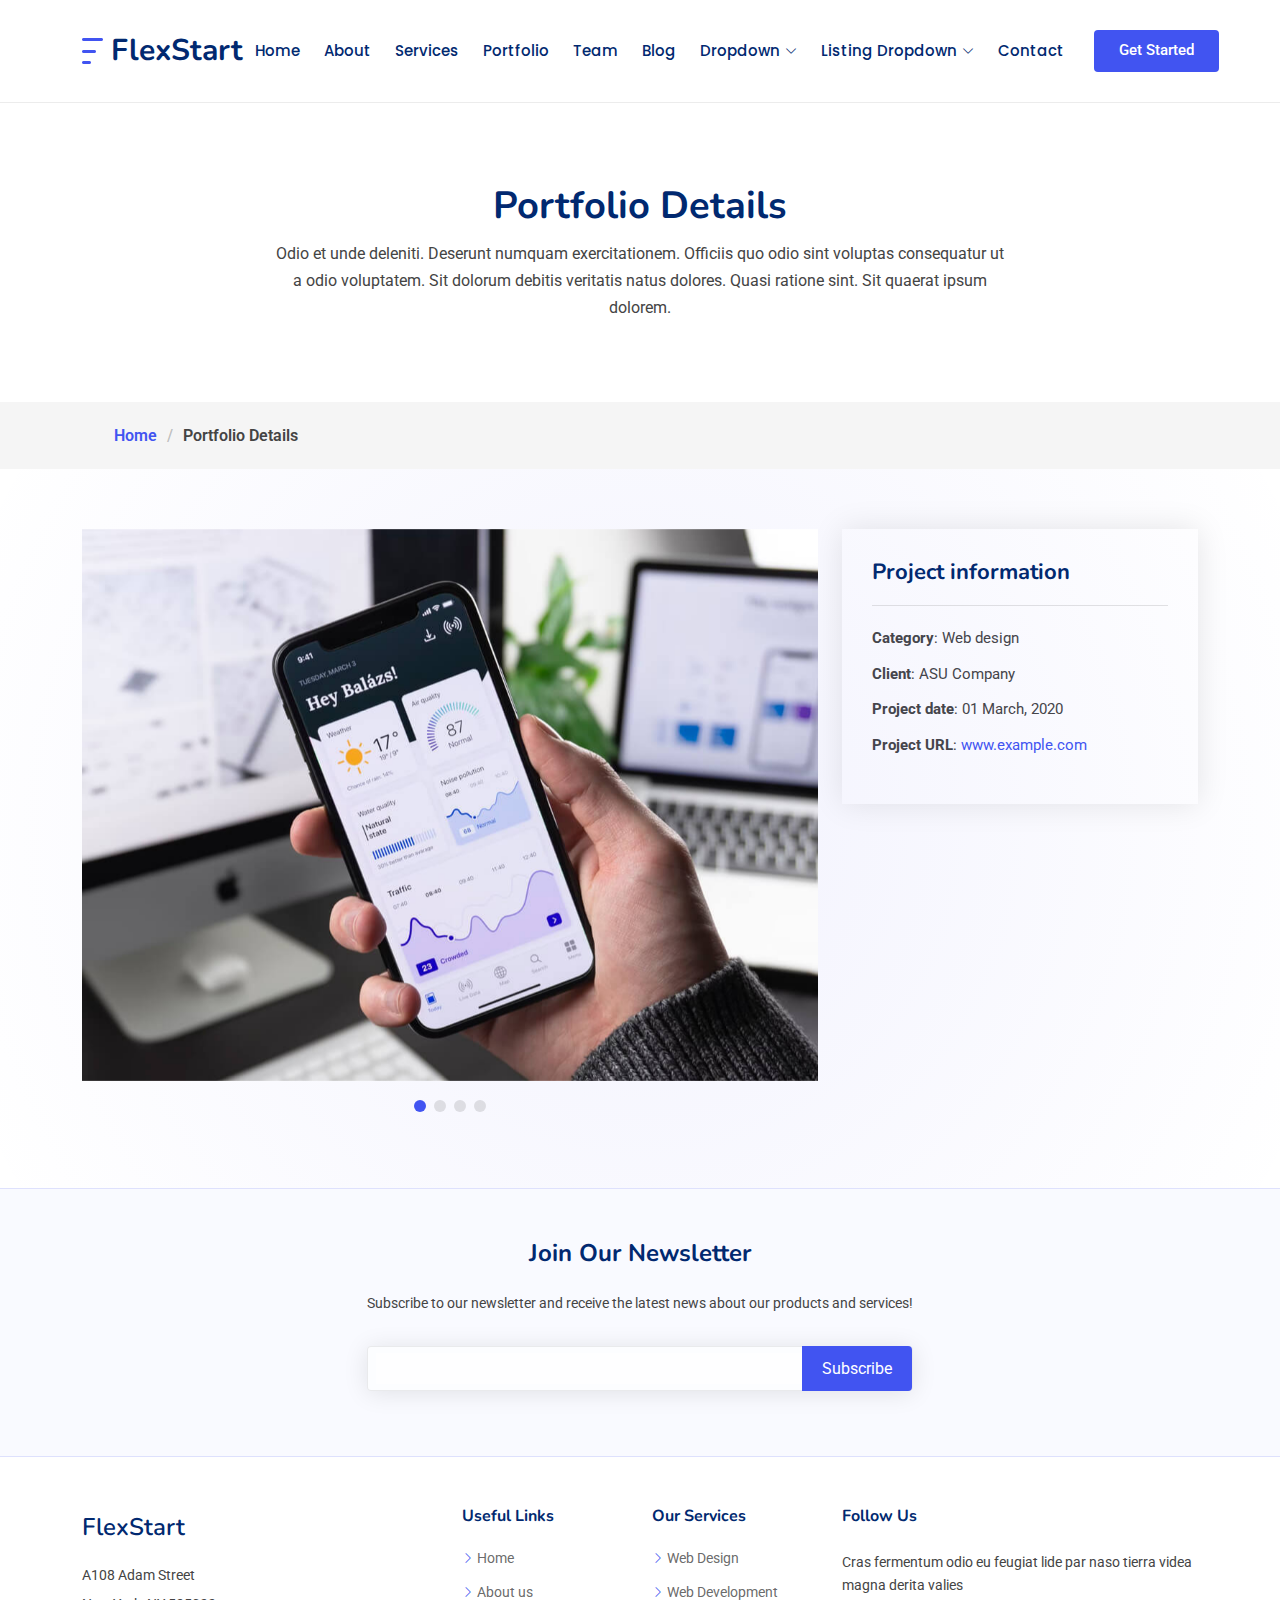
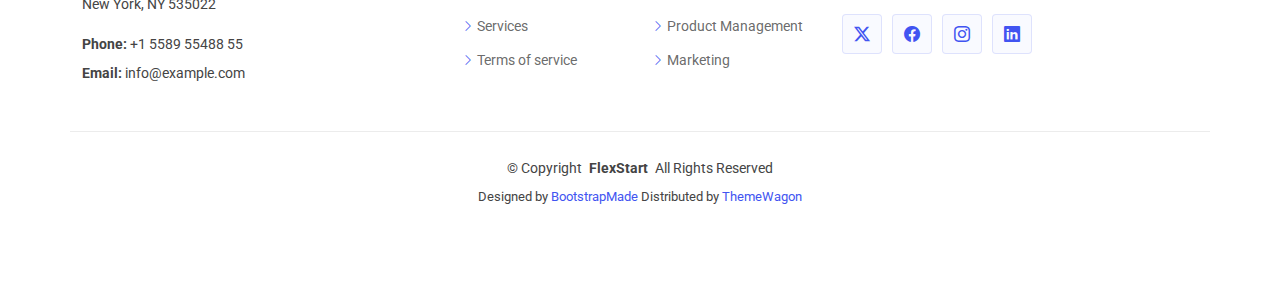
<file: portfolio-details.html>
<!DOCTYPE html>
<html lang="en">

<head>
  <meta charset="utf-8">
  <meta content="width=device-width, initial-scale=1.0" name="viewport">
  <title>Portfolio Details - FlexStart Bootstrap Template</title>
  <meta name="description" content="">
  <meta name="keywords" content="">

  <!-- Favicons -->
  <link href="assets/img/favicon.png" rel="icon">
  <link href="assets/img/apple-touch-icon.png" rel="apple-touch-icon">

  <!-- Fonts -->
  <link href="https://fonts.googleapis.com" rel="preconnect">
  <link href="https://fonts.gstatic.com" rel="preconnect" crossorigin>
  <link href="https://fonts.googleapis.com/css2?family=Roboto:ital,wght@0,100;0,300;0,400;0,500;0,700;0,900;1,100;1,300;1,400;1,500;1,700;1,900&family=Poppins:ital,wght@0,100;0,200;0,300;0,400;0,500;0,600;0,700;0,800;0,900;1,100;1,200;1,300;1,400;1,500;1,600;1,700;1,800;1,900&family=Nunito:ital,wght@0,200;0,300;0,400;0,500;0,600;0,700;0,800;0,900;1,200;1,300;1,400;1,500;1,600;1,700;1,800;1,900&display=swap" rel="stylesheet">

  <!-- Vendor CSS Files -->
  <link href="assets/vendor/bootstrap/css/bootstrap.min.css" rel="stylesheet">
  <link href="assets/vendor/bootstrap-icons/bootstrap-icons.css" rel="stylesheet">
  <link href="assets/vendor/aos/aos.css" rel="stylesheet">
  <link href="assets/vendor/glightbox/css/glightbox.min.css" rel="stylesheet">
  <link href="assets/vendor/swiper/swiper-bundle.min.css" rel="stylesheet">

  <!-- Main CSS File -->
  <link href="assets/css/main.css" rel="stylesheet">

  <!-- =======================================================
  * Template Name: FlexStart
  * Template URL: https://bootstrapmade.com/flexstart-bootstrap-startup-template/
  * Updated: Nov 01 2024 with Bootstrap v5.3.3
  * Author: BootstrapMade.com
  * License: https://bootstrapmade.com/license/
  ======================================================== -->
</head>

<body class="portfolio-details-page">

  <header id="header" class="header d-flex align-items-center sticky-top">
    <div class="container-fluid container-xl position-relative d-flex align-items-center">

      <a href="index.html" class="logo d-flex align-items-center me-auto">
        <!-- Uncomment the line below if you also wish to use an image logo -->
        <img src="assets/img/logo.png" alt="">
        <h1 class="sitename">FlexStart</h1>
      </a>

      <nav id="navmenu" class="navmenu">
        <ul>
          <li><a href="#hero">Home<br></a></li>
          <li><a href="#about">About</a></li>
          <li><a href="#services">Services</a></li>
          <li><a href="#portfolio">Portfolio</a></li>
          <li><a href="#team">Team</a></li>
          <li><a href="blog.html">Blog</a></li>
          <li class="dropdown"><a href="#"><span>Dropdown</span> <i class="bi bi-chevron-down toggle-dropdown"></i></a>
            <ul>
              <li><a href="#">Dropdown 1</a></li>
              <li class="dropdown"><a href="#"><span>Deep Dropdown</span> <i class="bi bi-chevron-down toggle-dropdown"></i></a>
                <ul>
                  <li><a href="#">Deep Dropdown 1</a></li>
                  <li><a href="#">Deep Dropdown 2</a></li>
                  <li><a href="#">Deep Dropdown 3</a></li>
                  <li><a href="#">Deep Dropdown 4</a></li>
                  <li><a href="#">Deep Dropdown 5</a></li>
                </ul>
              </li>
              <li><a href="#">Dropdown 2</a></li>
              <li><a href="#">Dropdown 3</a></li>
              <li><a href="#">Dropdown 4</a></li>
            </ul>
          </li>
          <li class="listing-dropdown"><a href="#"><span>Listing Dropdown</span> <i class="bi bi-chevron-down toggle-dropdown"></i></a>
            <ul>
              <li>
                <a href="#">Column 1 link 1</a>
                <a href="#">Column 1 link 2</a>
                <a href="#">Column 1 link 3</a>
              </li>
              <li>
                <a href="#">Column 2 link 1</a>
                <a href="#">Column 2 link 2</a>
                <a href="#">Column 3 link 3</a>
              </li>
              <li>
                <a href="#">Column 3 link 1</a>
                <a href="#">Column 3 link 2</a>
                <a href="#">Column 3 link 3</a>
              </li>
              <li>
                <a href="#">Column 4 link 1</a>
                <a href="#">Column 4 link 2</a>
                <a href="#">Column 4 link 3</a>
              </li>
              <li>
                <a href="#">Column 5 link 1</a>
                <a href="#">Column 5 link 2</a>
                <a href="#">Column 5 link 3</a>
              </li>
            </ul>
          </li>
          <li><a href="#contact">Contact</a></li>
        </ul>
        <i class="mobile-nav-toggle d-xl-none bi bi-list"></i>
      </nav>

      <a class="btn-getstarted flex-md-shrink-0" href="index.html#about">Get Started</a>

    </div>
  </header>

  <main class="main">

    <!-- Page Title -->
    <div class="page-title">
      <div class="heading">
        <div class="container">
          <div class="row d-flex justify-content-center text-center">
            <div class="col-lg-8">
              <h1>Portfolio Details</h1>
              <p class="mb-0">Odio et unde deleniti. Deserunt numquam exercitationem. Officiis quo odio sint voluptas consequatur ut a odio voluptatem. Sit dolorum debitis veritatis natus dolores. Quasi ratione sint. Sit quaerat ipsum dolorem.</p>
            </div>
          </div>
        </div>
      </div>
      <nav class="breadcrumbs">
        <div class="container">
          <ol>
            <li><a href="index.html">Home</a></li>
            <li class="current">Portfolio Details</li>
          </ol>
        </div>
      </nav>
    </div><!-- End Page Title -->

    <!-- Portfolio Details Section -->
    <section id="portfolio-details" class="portfolio-details section">

      <div class="container" data-aos="fade-up" data-aos-delay="100">

        <div class="row gy-4">

          <div class="col-lg-8">
            <div class="portfolio-details-slider swiper init-swiper">

              <script type="application/json" class="swiper-config">
                {
                  "loop": true,
                  "speed": 600,
                  "autoplay": {
                    "delay": 5000
                  },
                  "slidesPerView": "auto",
                  "pagination": {
                    "el": ".swiper-pagination",
                    "type": "bullets",
                    "clickable": true
                  }
                }
              </script>

              <div class="swiper-wrapper align-items-center">

                <div class="swiper-slide">
                  <img src="assets/img/portfolio/app-1.jpg" alt="">
                </div>

                <div class="swiper-slide">
                  <img src="assets/img/portfolio/product-1.jpg" alt="">
                </div>

                <div class="swiper-slide">
                  <img src="assets/img/portfolio/branding-1.jpg" alt="">
                </div>

                <div class="swiper-slide">
                  <img src="assets/img/portfolio/books-1.jpg" alt="">
                </div>

              </div>
              <div class="swiper-pagination"></div>
            </div>
          </div>

          <div class="col-lg-4">
            <div class="portfolio-info" data-aos="fade-up" data-aos-delay="200">
              <h3>Project information</h3>
              <ul>
                <li><strong>Category</strong>: Web design</li>
                <li><strong>Client</strong>: ASU Company</li>
                <li><strong>Project date</strong>: 01 March, 2020</li>
                <li><strong>Project URL</strong>: <a href="#">www.example.com</a></li>
              </ul>
            </div>
            <div class="portfolio-description" data-aos="fade-up" data-aos-delay="300">
              <h2>Exercitationem repudiandae officiis neque suscipit</h2>
              <p>
                Autem ipsum nam porro corporis rerum. Quis eos dolorem eos itaque inventore commodi labore quia quia. Exercitationem repudiandae officiis neque suscipit non officia eaque itaque enim. Voluptatem officia accusantium nesciunt est omnis tempora consectetur dignissimos. Sequi nulla at esse enim cum deserunt eius.
              </p>
            </div>
          </div>

        </div>

      </div>

    </section><!-- /Portfolio Details Section -->

  </main>

  <footer id="footer" class="footer">

    <div class="footer-newsletter">
      <div class="container">
        <div class="row justify-content-center text-center">
          <div class="col-lg-6">
            <h4>Join Our Newsletter</h4>
            <p>Subscribe to our newsletter and receive the latest news about our products and services!</p>
            <form action="forms/newsletter.php" method="post" class="php-email-form">
              <div class="newsletter-form"><input type="email" name="email"><input type="submit" value="Subscribe"></div>
              <div class="loading">Loading</div>
              <div class="error-message"></div>
              <div class="sent-message">Your subscription request has been sent. Thank you!</div>
            </form>
          </div>
        </div>
      </div>
    </div>

    <div class="container footer-top">
      <div class="row gy-4">
        <div class="col-lg-4 col-md-6 footer-about">
          <a href="index.html" class="d-flex align-items-center">
            <span class="sitename">FlexStart</span>
          </a>
          <div class="footer-contact pt-3">
            <p>A108 Adam Street</p>
            <p>New York, NY 535022</p>
            <p class="mt-3"><strong>Phone:</strong> <span>+1 5589 55488 55</span></p>
            <p><strong>Email:</strong> <span>info@example.com</span></p>
          </div>
        </div>

        <div class="col-lg-2 col-md-3 footer-links">
          <h4>Useful Links</h4>
          <ul>
            <li><i class="bi bi-chevron-right"></i> <a href="#">Home</a></li>
            <li><i class="bi bi-chevron-right"></i> <a href="#">About us</a></li>
            <li><i class="bi bi-chevron-right"></i> <a href="#">Services</a></li>
            <li><i class="bi bi-chevron-right"></i> <a href="#">Terms of service</a></li>
          </ul>
        </div>

        <div class="col-lg-2 col-md-3 footer-links">
          <h4>Our Services</h4>
          <ul>
            <li><i class="bi bi-chevron-right"></i> <a href="#">Web Design</a></li>
            <li><i class="bi bi-chevron-right"></i> <a href="#">Web Development</a></li>
            <li><i class="bi bi-chevron-right"></i> <a href="#">Product Management</a></li>
            <li><i class="bi bi-chevron-right"></i> <a href="#">Marketing</a></li>
          </ul>
        </div>

        <div class="col-lg-4 col-md-12">
          <h4>Follow Us</h4>
          <p>Cras fermentum odio eu feugiat lide par naso tierra videa magna derita valies</p>
          <div class="social-links d-flex">
            <a href=""><i class="bi bi-twitter-x"></i></a>
            <a href=""><i class="bi bi-facebook"></i></a>
            <a href=""><i class="bi bi-instagram"></i></a>
            <a href=""><i class="bi bi-linkedin"></i></a>
          </div>
        </div>

      </div>
    </div>

    <div class="container copyright text-center mt-4">
      <p>© <span>Copyright</span> <strong class="px-1 sitename">FlexStart</strong> <span>All Rights Reserved</span></p>
      <div class="credits">
        <!-- All the links in the footer should remain intact. -->
        <!-- You can delete the links only if you've purchased the pro version. -->
        <!-- Licensing information: https://bootstrapmade.com/license/ -->
        <!-- Purchase the pro version with working PHP/AJAX contact form: [buy-url] -->
        Designed by <a href="https://bootstrapmade.com/">BootstrapMade</a> Distributed by <a href="https://themewagon.com">ThemeWagon</a>
      </div>
    </div>

  </footer>

  <!-- Scroll Top -->
  <a href="#" id="scroll-top" class="scroll-top d-flex align-items-center justify-content-center"><i class="bi bi-arrow-up-short"></i></a>

  <!-- Vendor JS Files -->
  <script src="assets/vendor/bootstrap/js/bootstrap.bundle.min.js"></script>
  <script src="assets/vendor/php-email-form/validate.js"></script>
  <script src="assets/vendor/aos/aos.js"></script>
  <script src="assets/vendor/glightbox/js/glightbox.min.js"></script>
  <script src="assets/vendor/purecounter/purecounter_vanilla.js"></script>
  <script src="assets/vendor/imagesloaded/imagesloaded.pkgd.min.js"></script>
  <script src="assets/vendor/isotope-layout/isotope.pkgd.min.js"></script>
  <script src="assets/vendor/swiper/swiper-bundle.min.js"></script>

  <!-- Main JS File -->
  <script src="assets/js/main.js"></script>

</body>

</html>
</file>
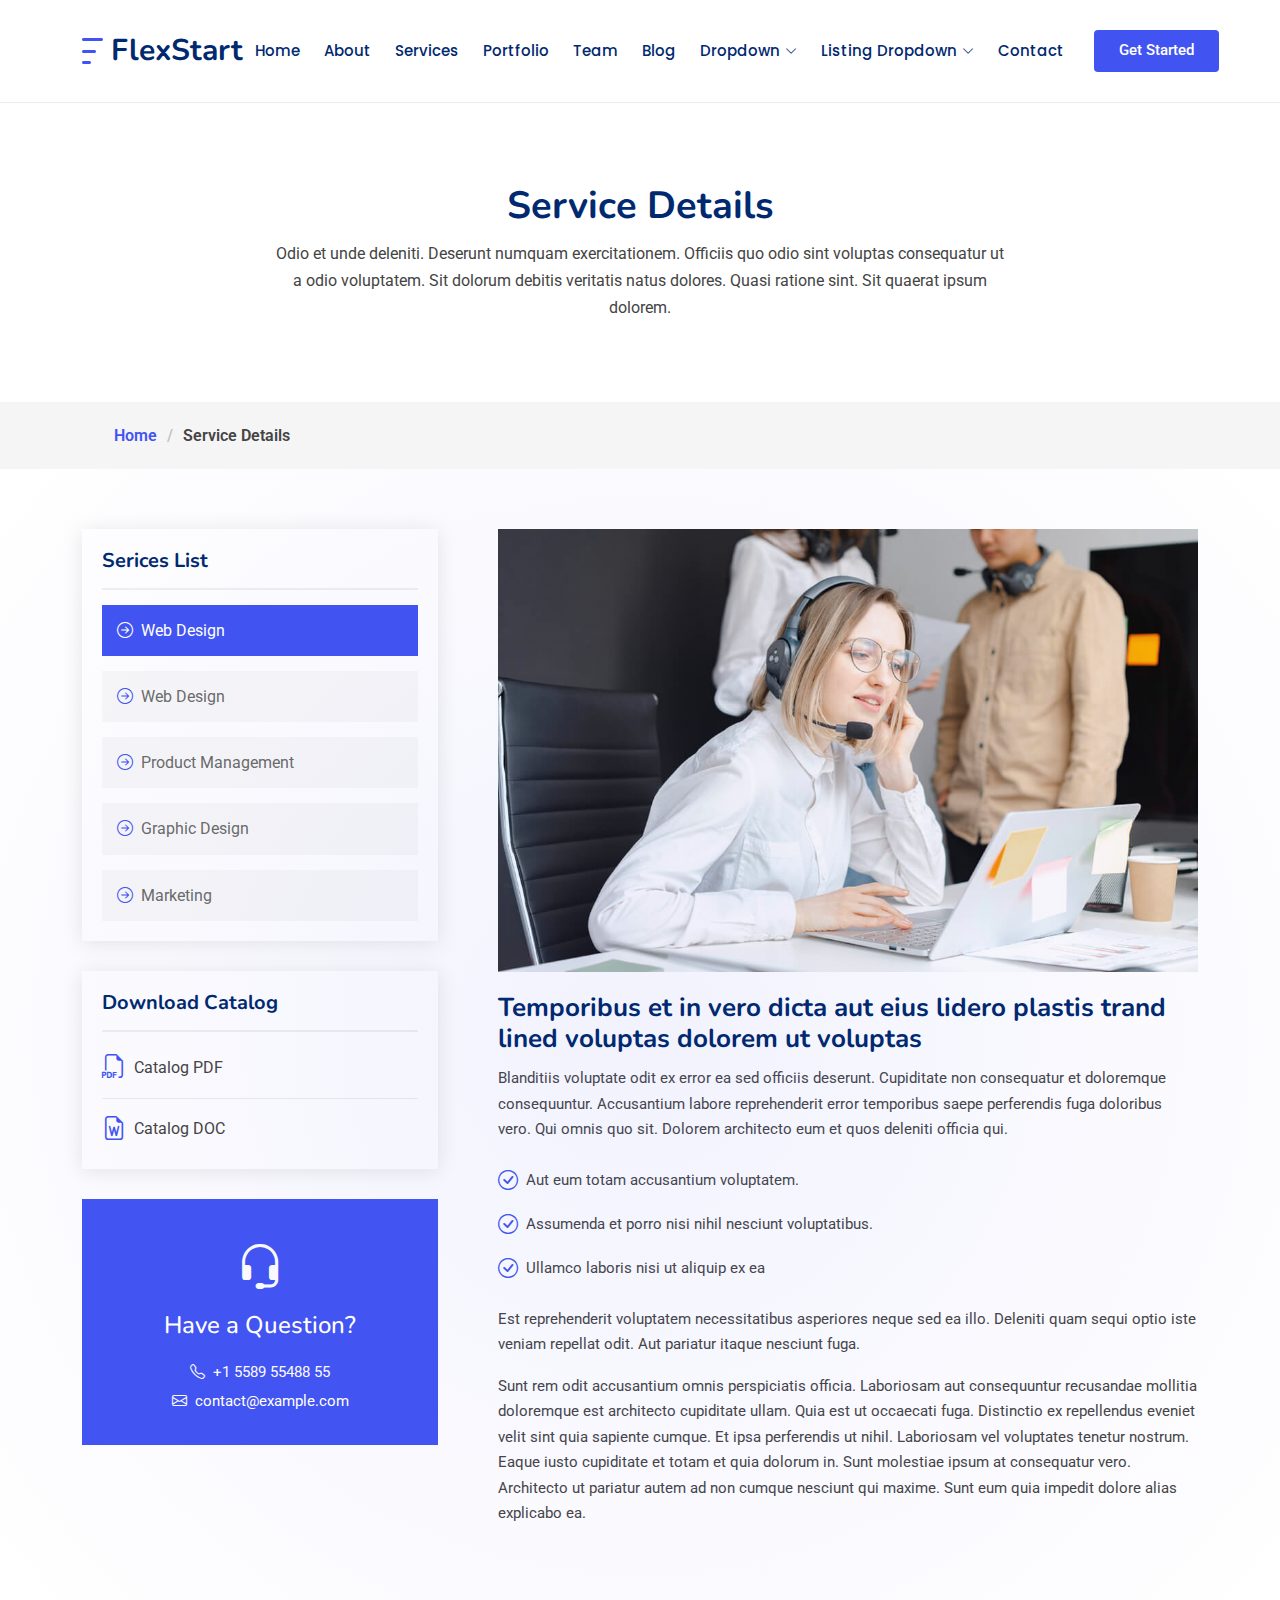
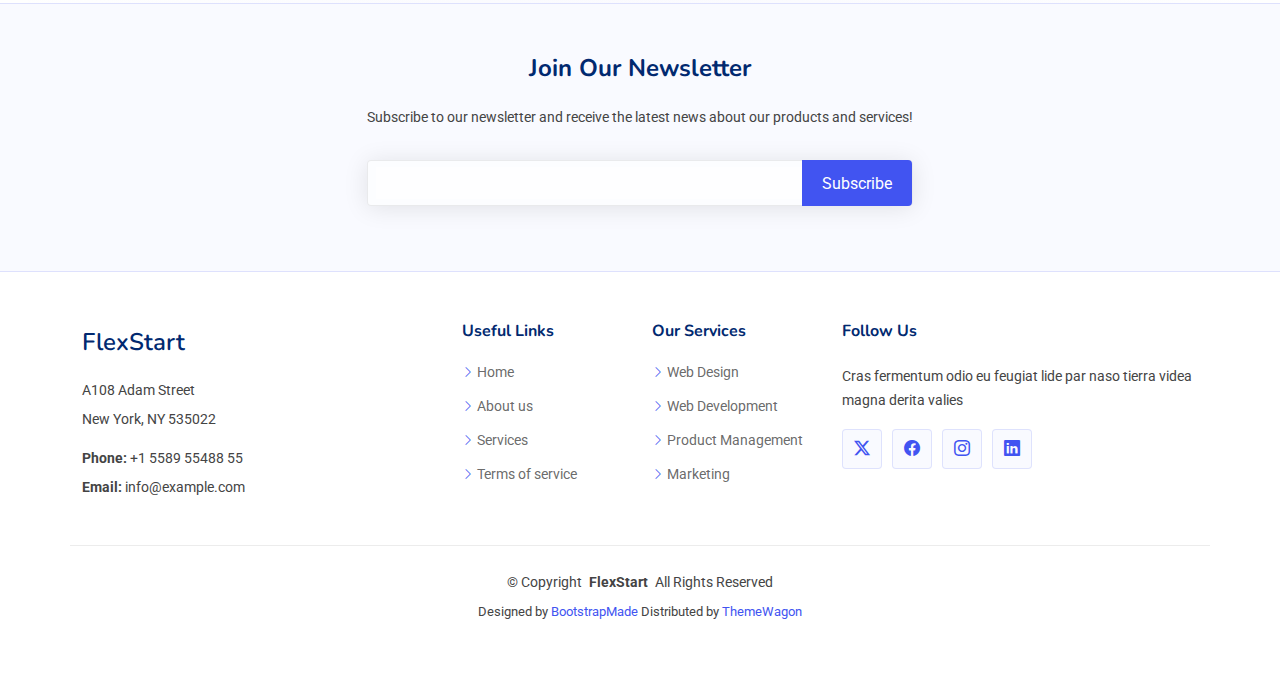
<file: service-details.html>
<!DOCTYPE html>
<html lang="en">

<head>
  <meta charset="utf-8">
  <meta content="width=device-width, initial-scale=1.0" name="viewport">
  <title>Service Details - FlexStart Bootstrap Template</title>
  <meta name="description" content="">
  <meta name="keywords" content="">

  <!-- Favicons -->
  <link href="assets/img/favicon.png" rel="icon">
  <link href="assets/img/apple-touch-icon.png" rel="apple-touch-icon">

  <!-- Fonts -->
  <link href="https://fonts.googleapis.com" rel="preconnect">
  <link href="https://fonts.gstatic.com" rel="preconnect" crossorigin>
  <link href="https://fonts.googleapis.com/css2?family=Roboto:ital,wght@0,100;0,300;0,400;0,500;0,700;0,900;1,100;1,300;1,400;1,500;1,700;1,900&family=Poppins:ital,wght@0,100;0,200;0,300;0,400;0,500;0,600;0,700;0,800;0,900;1,100;1,200;1,300;1,400;1,500;1,600;1,700;1,800;1,900&family=Nunito:ital,wght@0,200;0,300;0,400;0,500;0,600;0,700;0,800;0,900;1,200;1,300;1,400;1,500;1,600;1,700;1,800;1,900&display=swap" rel="stylesheet">

  <!-- Vendor CSS Files -->
  <link href="assets/vendor/bootstrap/css/bootstrap.min.css" rel="stylesheet">
  <link href="assets/vendor/bootstrap-icons/bootstrap-icons.css" rel="stylesheet">
  <link href="assets/vendor/aos/aos.css" rel="stylesheet">
  <link href="assets/vendor/glightbox/css/glightbox.min.css" rel="stylesheet">
  <link href="assets/vendor/swiper/swiper-bundle.min.css" rel="stylesheet">

  <!-- Main CSS File -->
  <link href="assets/css/main.css" rel="stylesheet">

  <!-- =======================================================
  * Template Name: FlexStart
  * Template URL: https://bootstrapmade.com/flexstart-bootstrap-startup-template/
  * Updated: Nov 01 2024 with Bootstrap v5.3.3
  * Author: BootstrapMade.com
  * License: https://bootstrapmade.com/license/
  ======================================================== -->
</head>

<body class="service-details-page">

  <header id="header" class="header d-flex align-items-center sticky-top">
    <div class="container-fluid container-xl position-relative d-flex align-items-center">

      <a href="index.html" class="logo d-flex align-items-center me-auto">
        <!-- Uncomment the line below if you also wish to use an image logo -->
        <img src="assets/img/logo.png" alt="">
        <h1 class="sitename">FlexStart</h1>
      </a>

      <nav id="navmenu" class="navmenu">
        <ul>
          <li><a href="#hero">Home<br></a></li>
          <li><a href="#about">About</a></li>
          <li><a href="#services">Services</a></li>
          <li><a href="#portfolio">Portfolio</a></li>
          <li><a href="#team">Team</a></li>
          <li><a href="blog.html">Blog</a></li>
          <li class="dropdown"><a href="#"><span>Dropdown</span> <i class="bi bi-chevron-down toggle-dropdown"></i></a>
            <ul>
              <li><a href="#">Dropdown 1</a></li>
              <li class="dropdown"><a href="#"><span>Deep Dropdown</span> <i class="bi bi-chevron-down toggle-dropdown"></i></a>
                <ul>
                  <li><a href="#">Deep Dropdown 1</a></li>
                  <li><a href="#">Deep Dropdown 2</a></li>
                  <li><a href="#">Deep Dropdown 3</a></li>
                  <li><a href="#">Deep Dropdown 4</a></li>
                  <li><a href="#">Deep Dropdown 5</a></li>
                </ul>
              </li>
              <li><a href="#">Dropdown 2</a></li>
              <li><a href="#">Dropdown 3</a></li>
              <li><a href="#">Dropdown 4</a></li>
            </ul>
          </li>
          <li class="listing-dropdown"><a href="#"><span>Listing Dropdown</span> <i class="bi bi-chevron-down toggle-dropdown"></i></a>
            <ul>
              <li>
                <a href="#">Column 1 link 1</a>
                <a href="#">Column 1 link 2</a>
                <a href="#">Column 1 link 3</a>
              </li>
              <li>
                <a href="#">Column 2 link 1</a>
                <a href="#">Column 2 link 2</a>
                <a href="#">Column 3 link 3</a>
              </li>
              <li>
                <a href="#">Column 3 link 1</a>
                <a href="#">Column 3 link 2</a>
                <a href="#">Column 3 link 3</a>
              </li>
              <li>
                <a href="#">Column 4 link 1</a>
                <a href="#">Column 4 link 2</a>
                <a href="#">Column 4 link 3</a>
              </li>
              <li>
                <a href="#">Column 5 link 1</a>
                <a href="#">Column 5 link 2</a>
                <a href="#">Column 5 link 3</a>
              </li>
            </ul>
          </li>
          <li><a href="#contact">Contact</a></li>
        </ul>
        <i class="mobile-nav-toggle d-xl-none bi bi-list"></i>
      </nav>

      <a class="btn-getstarted flex-md-shrink-0" href="index.html#about">Get Started</a>

    </div>
  </header>

  <main class="main">

    <!-- Page Title -->
    <div class="page-title">
      <div class="heading">
        <div class="container">
          <div class="row d-flex justify-content-center text-center">
            <div class="col-lg-8">
              <h1>Service Details</h1>
              <p class="mb-0">Odio et unde deleniti. Deserunt numquam exercitationem. Officiis quo odio sint voluptas consequatur ut a odio voluptatem. Sit dolorum debitis veritatis natus dolores. Quasi ratione sint. Sit quaerat ipsum dolorem.</p>
            </div>
          </div>
        </div>
      </div>
      <nav class="breadcrumbs">
        <div class="container">
          <ol>
            <li><a href="index.html">Home</a></li>
            <li class="current">Service Details</li>
          </ol>
        </div>
      </nav>
    </div><!-- End Page Title -->

    <!-- Service Details Section -->
    <section id="service-details" class="service-details section">

      <div class="container">

        <div class="row gy-5">

          <div class="col-lg-4" data-aos="fade-up" data-aos-delay="100">

            <div class="service-box">
              <h4>Serices List</h4>
              <div class="services-list">
                <a href="#" class="active"><i class="bi bi-arrow-right-circle"></i><span>Web Design</span></a>
                <a href="#"><i class="bi bi-arrow-right-circle"></i><span>Web Design</span></a>
                <a href="#"><i class="bi bi-arrow-right-circle"></i><span>Product Management</span></a>
                <a href="#"><i class="bi bi-arrow-right-circle"></i><span>Graphic Design</span></a>
                <a href="#"><i class="bi bi-arrow-right-circle"></i><span>Marketing</span></a>
              </div>
            </div><!-- End Services List -->

            <div class="service-box">
              <h4>Download Catalog</h4>
              <div class="download-catalog">
                <a href="#"><i class="bi bi-filetype-pdf"></i><span>Catalog PDF</span></a>
                <a href="#"><i class="bi bi-file-earmark-word"></i><span>Catalog DOC</span></a>
              </div>
            </div><!-- End Services List -->

            <div class="help-box d-flex flex-column justify-content-center align-items-center">
              <i class="bi bi-headset help-icon"></i>
              <h4>Have a Question?</h4>
              <p class="d-flex align-items-center mt-2 mb-0"><i class="bi bi-telephone me-2"></i> <span>+1 5589 55488 55</span></p>
              <p class="d-flex align-items-center mt-1 mb-0"><i class="bi bi-envelope me-2"></i> <a href="mailto:contact@example.com">contact@example.com</a></p>
            </div>

          </div>

          <div class="col-lg-8 ps-lg-5" data-aos="fade-up" data-aos-delay="200">
            <img src="assets/img/services.jpg" alt="" class="img-fluid services-img">
            <h3>Temporibus et in vero dicta aut eius lidero plastis trand lined voluptas dolorem ut voluptas</h3>
            <p>
              Blanditiis voluptate odit ex error ea sed officiis deserunt. Cupiditate non consequatur et doloremque consequuntur. Accusantium labore reprehenderit error temporibus saepe perferendis fuga doloribus vero. Qui omnis quo sit. Dolorem architecto eum et quos deleniti officia qui.
            </p>
            <ul>
              <li><i class="bi bi-check-circle"></i> <span>Aut eum totam accusantium voluptatem.</span></li>
              <li><i class="bi bi-check-circle"></i> <span>Assumenda et porro nisi nihil nesciunt voluptatibus.</span></li>
              <li><i class="bi bi-check-circle"></i> <span>Ullamco laboris nisi ut aliquip ex ea</span></li>
            </ul>
            <p>
              Est reprehenderit voluptatem necessitatibus asperiores neque sed ea illo. Deleniti quam sequi optio iste veniam repellat odit. Aut pariatur itaque nesciunt fuga.
            </p>
            <p>
              Sunt rem odit accusantium omnis perspiciatis officia. Laboriosam aut consequuntur recusandae mollitia doloremque est architecto cupiditate ullam. Quia est ut occaecati fuga. Distinctio ex repellendus eveniet velit sint quia sapiente cumque. Et ipsa perferendis ut nihil. Laboriosam vel voluptates tenetur nostrum. Eaque iusto cupiditate et totam et quia dolorum in. Sunt molestiae ipsum at consequatur vero. Architecto ut pariatur autem ad non cumque nesciunt qui maxime. Sunt eum quia impedit dolore alias explicabo ea.
            </p>
          </div>

        </div>

      </div>

    </section><!-- /Service Details Section -->

  </main>

  <footer id="footer" class="footer">

    <div class="footer-newsletter">
      <div class="container">
        <div class="row justify-content-center text-center">
          <div class="col-lg-6">
            <h4>Join Our Newsletter</h4>
            <p>Subscribe to our newsletter and receive the latest news about our products and services!</p>
            <form action="forms/newsletter.php" method="post" class="php-email-form">
              <div class="newsletter-form"><input type="email" name="email"><input type="submit" value="Subscribe"></div>
              <div class="loading">Loading</div>
              <div class="error-message"></div>
              <div class="sent-message">Your subscription request has been sent. Thank you!</div>
            </form>
          </div>
        </div>
      </div>
    </div>

    <div class="container footer-top">
      <div class="row gy-4">
        <div class="col-lg-4 col-md-6 footer-about">
          <a href="index.html" class="d-flex align-items-center">
            <span class="sitename">FlexStart</span>
          </a>
          <div class="footer-contact pt-3">
            <p>A108 Adam Street</p>
            <p>New York, NY 535022</p>
            <p class="mt-3"><strong>Phone:</strong> <span>+1 5589 55488 55</span></p>
            <p><strong>Email:</strong> <span>info@example.com</span></p>
          </div>
        </div>

        <div class="col-lg-2 col-md-3 footer-links">
          <h4>Useful Links</h4>
          <ul>
            <li><i class="bi bi-chevron-right"></i> <a href="#">Home</a></li>
            <li><i class="bi bi-chevron-right"></i> <a href="#">About us</a></li>
            <li><i class="bi bi-chevron-right"></i> <a href="#">Services</a></li>
            <li><i class="bi bi-chevron-right"></i> <a href="#">Terms of service</a></li>
          </ul>
        </div>

        <div class="col-lg-2 col-md-3 footer-links">
          <h4>Our Services</h4>
          <ul>
            <li><i class="bi bi-chevron-right"></i> <a href="#">Web Design</a></li>
            <li><i class="bi bi-chevron-right"></i> <a href="#">Web Development</a></li>
            <li><i class="bi bi-chevron-right"></i> <a href="#">Product Management</a></li>
            <li><i class="bi bi-chevron-right"></i> <a href="#">Marketing</a></li>
          </ul>
        </div>

        <div class="col-lg-4 col-md-12">
          <h4>Follow Us</h4>
          <p>Cras fermentum odio eu feugiat lide par naso tierra videa magna derita valies</p>
          <div class="social-links d-flex">
            <a href=""><i class="bi bi-twitter-x"></i></a>
            <a href=""><i class="bi bi-facebook"></i></a>
            <a href=""><i class="bi bi-instagram"></i></a>
            <a href=""><i class="bi bi-linkedin"></i></a>
          </div>
        </div>

      </div>
    </div>

    <div class="container copyright text-center mt-4">
      <p>© <span>Copyright</span> <strong class="px-1 sitename">FlexStart</strong> <span>All Rights Reserved</span></p>
      <div class="credits">
        <!-- All the links in the footer should remain intact. -->
        <!-- You can delete the links only if you've purchased the pro version. -->
        <!-- Licensing information: https://bootstrapmade.com/license/ -->
        <!-- Purchase the pro version with working PHP/AJAX contact form: [buy-url] -->
        Designed by <a href="https://bootstrapmade.com/">BootstrapMade</a> Distributed by <a href="https://themewagon.com">ThemeWagon</a>
      </div>
    </div>

  </footer>

  <!-- Scroll Top -->
  <a href="#" id="scroll-top" class="scroll-top d-flex align-items-center justify-content-center"><i class="bi bi-arrow-up-short"></i></a>

  <!-- Vendor JS Files -->
  <script src="assets/vendor/bootstrap/js/bootstrap.bundle.min.js"></script>
  <script src="assets/vendor/php-email-form/validate.js"></script>
  <script src="assets/vendor/aos/aos.js"></script>
  <script src="assets/vendor/glightbox/js/glightbox.min.js"></script>
  <script src="assets/vendor/purecounter/purecounter_vanilla.js"></script>
  <script src="assets/vendor/imagesloaded/imagesloaded.pkgd.min.js"></script>
  <script src="assets/vendor/isotope-layout/isotope.pkgd.min.js"></script>
  <script src="assets/vendor/swiper/swiper-bundle.min.js"></script>

  <!-- Main JS File -->
  <script src="assets/js/main.js"></script>

</body>

</html>
</file>
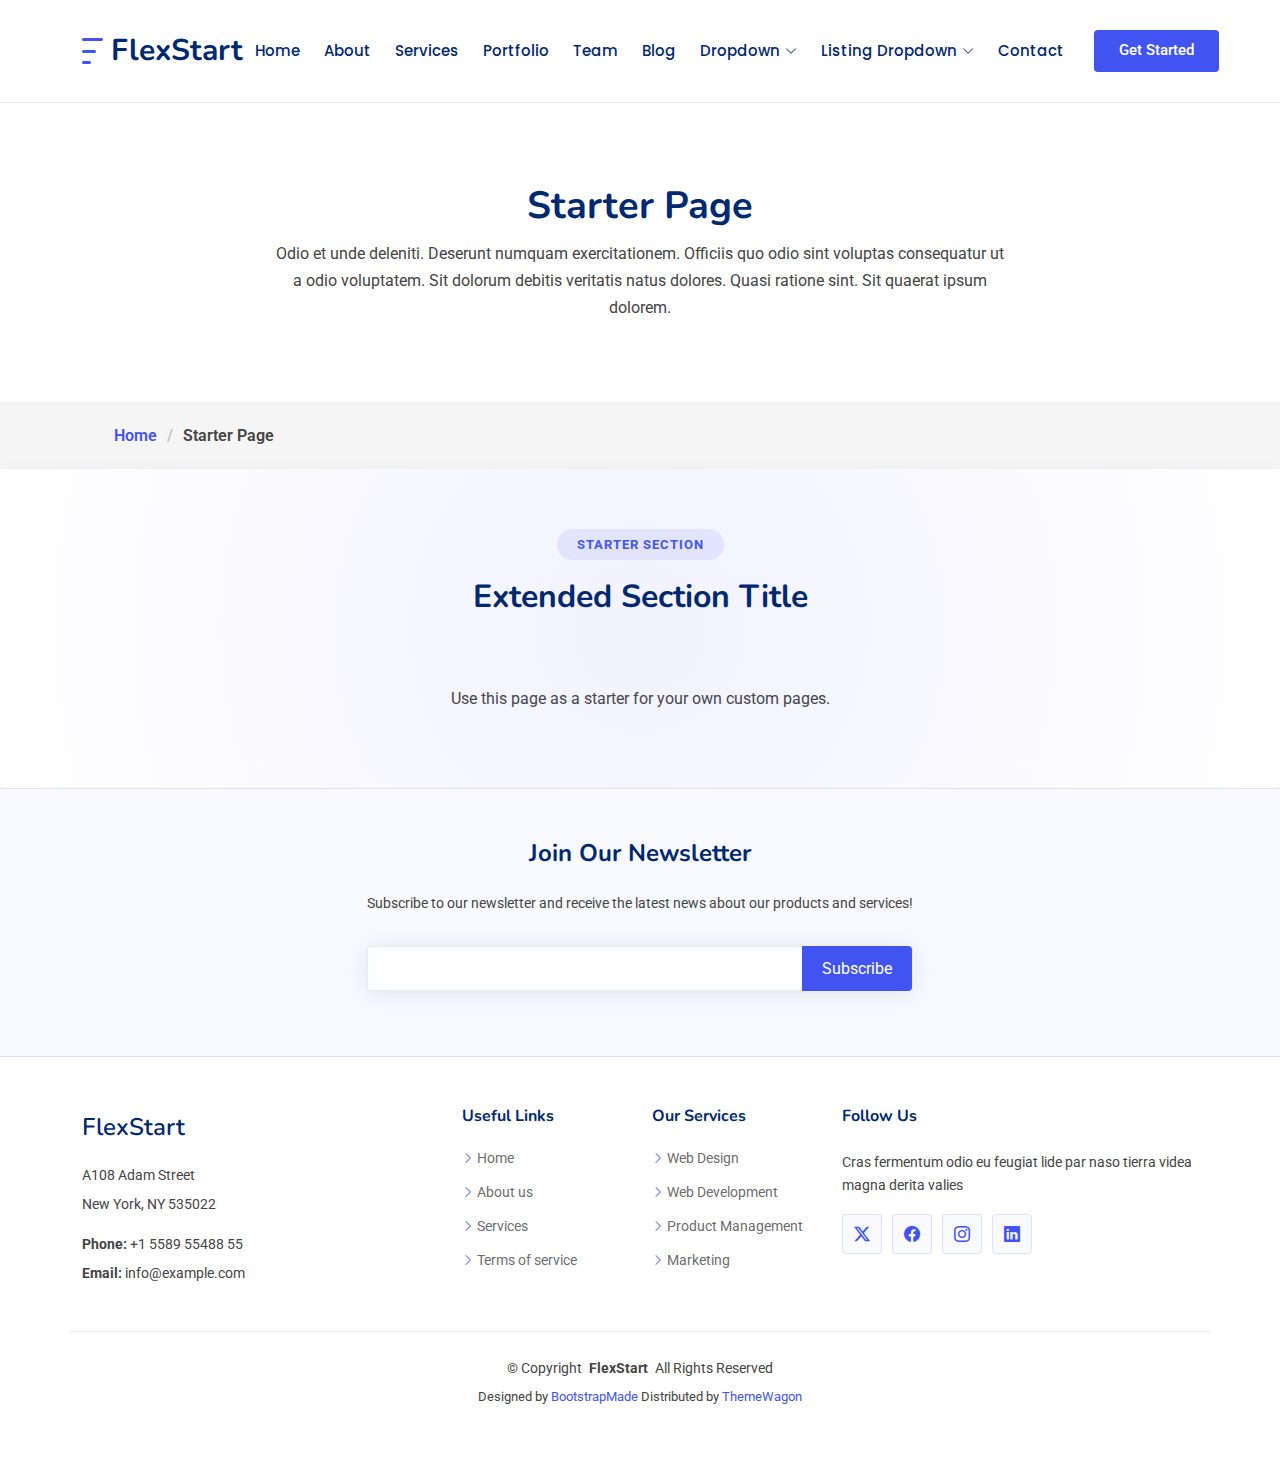
<file: starter-page.html>
<!DOCTYPE html>
<html lang="en">

<head>
  <meta charset="utf-8">
  <meta content="width=device-width, initial-scale=1.0" name="viewport">
  <title>Starter Page - FlexStart Bootstrap Template</title>
  <meta name="description" content="">
  <meta name="keywords" content="">

  <!-- Favicons -->
  <link href="assets/img/favicon.png" rel="icon">
  <link href="assets/img/apple-touch-icon.png" rel="apple-touch-icon">

  <!-- Fonts -->
  <link href="https://fonts.googleapis.com" rel="preconnect">
  <link href="https://fonts.gstatic.com" rel="preconnect" crossorigin>
  <link href="https://fonts.googleapis.com/css2?family=Roboto:ital,wght@0,100;0,300;0,400;0,500;0,700;0,900;1,100;1,300;1,400;1,500;1,700;1,900&family=Poppins:ital,wght@0,100;0,200;0,300;0,400;0,500;0,600;0,700;0,800;0,900;1,100;1,200;1,300;1,400;1,500;1,600;1,700;1,800;1,900&family=Nunito:ital,wght@0,200;0,300;0,400;0,500;0,600;0,700;0,800;0,900;1,200;1,300;1,400;1,500;1,600;1,700;1,800;1,900&display=swap" rel="stylesheet">

  <!-- Vendor CSS Files -->
  <link href="assets/vendor/bootstrap/css/bootstrap.min.css" rel="stylesheet">
  <link href="assets/vendor/bootstrap-icons/bootstrap-icons.css" rel="stylesheet">
  <link href="assets/vendor/aos/aos.css" rel="stylesheet">
  <link href="assets/vendor/glightbox/css/glightbox.min.css" rel="stylesheet">
  <link href="assets/vendor/swiper/swiper-bundle.min.css" rel="stylesheet">

  <!-- Main CSS File -->
  <link href="assets/css/main.css" rel="stylesheet">

  <!-- =======================================================
  * Template Name: FlexStart
  * Template URL: https://bootstrapmade.com/flexstart-bootstrap-startup-template/
  * Updated: Nov 01 2024 with Bootstrap v5.3.3
  * Author: BootstrapMade.com
  * License: https://bootstrapmade.com/license/
  ======================================================== -->
</head>

<body class="starter-page-page">

  <header id="header" class="header d-flex align-items-center sticky-top">
    <div class="container-fluid container-xl position-relative d-flex align-items-center">

      <a href="index.html" class="logo d-flex align-items-center me-auto">
        <!-- Uncomment the line below if you also wish to use an image logo -->
        <img src="assets/img/logo.png" alt="">
        <h1 class="sitename">FlexStart</h1>
      </a>

      <nav id="navmenu" class="navmenu">
        <ul>
          <li><a href="#hero">Home<br></a></li>
          <li><a href="#about">About</a></li>
          <li><a href="#services">Services</a></li>
          <li><a href="#portfolio">Portfolio</a></li>
          <li><a href="#team">Team</a></li>
          <li><a href="blog.html">Blog</a></li>
          <li class="dropdown"><a href="#"><span>Dropdown</span> <i class="bi bi-chevron-down toggle-dropdown"></i></a>
            <ul>
              <li><a href="#">Dropdown 1</a></li>
              <li class="dropdown"><a href="#"><span>Deep Dropdown</span> <i class="bi bi-chevron-down toggle-dropdown"></i></a>
                <ul>
                  <li><a href="#">Deep Dropdown 1</a></li>
                  <li><a href="#">Deep Dropdown 2</a></li>
                  <li><a href="#">Deep Dropdown 3</a></li>
                  <li><a href="#">Deep Dropdown 4</a></li>
                  <li><a href="#">Deep Dropdown 5</a></li>
                </ul>
              </li>
              <li><a href="#">Dropdown 2</a></li>
              <li><a href="#">Dropdown 3</a></li>
              <li><a href="#">Dropdown 4</a></li>
            </ul>
          </li>
          <li class="listing-dropdown"><a href="#"><span>Listing Dropdown</span> <i class="bi bi-chevron-down toggle-dropdown"></i></a>
            <ul>
              <li>
                <a href="#">Column 1 link 1</a>
                <a href="#">Column 1 link 2</a>
                <a href="#">Column 1 link 3</a>
              </li>
              <li>
                <a href="#">Column 2 link 1</a>
                <a href="#">Column 2 link 2</a>
                <a href="#">Column 3 link 3</a>
              </li>
              <li>
                <a href="#">Column 3 link 1</a>
                <a href="#">Column 3 link 2</a>
                <a href="#">Column 3 link 3</a>
              </li>
              <li>
                <a href="#">Column 4 link 1</a>
                <a href="#">Column 4 link 2</a>
                <a href="#">Column 4 link 3</a>
              </li>
              <li>
                <a href="#">Column 5 link 1</a>
                <a href="#">Column 5 link 2</a>
                <a href="#">Column 5 link 3</a>
              </li>
            </ul>
          </li>
          <li><a href="#contact">Contact</a></li>
        </ul>
        <i class="mobile-nav-toggle d-xl-none bi bi-list"></i>
      </nav>

      <a class="btn-getstarted flex-md-shrink-0" href="index.html#about">Get Started</a>

    </div>
  </header>

  <main class="main">

    <!-- Page Title -->
    <div class="page-title">
      <div class="heading">
        <div class="container">
          <div class="row d-flex justify-content-center text-center">
            <div class="col-lg-8">
              <h1>Starter Page</h1>
              <p class="mb-0">Odio et unde deleniti. Deserunt numquam exercitationem. Officiis quo odio sint voluptas consequatur ut a odio voluptatem. Sit dolorum debitis veritatis natus dolores. Quasi ratione sint. Sit quaerat ipsum dolorem.</p>
            </div>
          </div>
        </div>
      </div>
      <nav class="breadcrumbs">
        <div class="container">
          <ol>
            <li><a href="index.html">Home</a></li>
            <li class="current">Starter Page</li>
          </ol>
        </div>
      </nav>
    </div><!-- End Page Title -->

    <!-- Starter Section Section -->
    <section id="starter-section" class="starter-section section">

      <!-- Section Title -->
      <div class="container section-title" data-aos="fade-up">
        <h2>Starter Section</h2>
        <p>Extended Section Title</p>
      </div><!-- End Section Title -->

      <div class="container" data-aos="fade-up">
        <p>Use this page as a starter for your own custom pages.</p>
      </div>

    </section><!-- /Starter Section Section -->

  </main>

  <footer id="footer" class="footer">

    <div class="footer-newsletter">
      <div class="container">
        <div class="row justify-content-center text-center">
          <div class="col-lg-6">
            <h4>Join Our Newsletter</h4>
            <p>Subscribe to our newsletter and receive the latest news about our products and services!</p>
            <form action="forms/newsletter.php" method="post" class="php-email-form">
              <div class="newsletter-form"><input type="email" name="email"><input type="submit" value="Subscribe"></div>
              <div class="loading">Loading</div>
              <div class="error-message"></div>
              <div class="sent-message">Your subscription request has been sent. Thank you!</div>
            </form>
          </div>
        </div>
      </div>
    </div>

    <div class="container footer-top">
      <div class="row gy-4">
        <div class="col-lg-4 col-md-6 footer-about">
          <a href="index.html" class="d-flex align-items-center">
            <span class="sitename">FlexStart</span>
          </a>
          <div class="footer-contact pt-3">
            <p>A108 Adam Street</p>
            <p>New York, NY 535022</p>
            <p class="mt-3"><strong>Phone:</strong> <span>+1 5589 55488 55</span></p>
            <p><strong>Email:</strong> <span>info@example.com</span></p>
          </div>
        </div>

        <div class="col-lg-2 col-md-3 footer-links">
          <h4>Useful Links</h4>
          <ul>
            <li><i class="bi bi-chevron-right"></i> <a href="#">Home</a></li>
            <li><i class="bi bi-chevron-right"></i> <a href="#">About us</a></li>
            <li><i class="bi bi-chevron-right"></i> <a href="#">Services</a></li>
            <li><i class="bi bi-chevron-right"></i> <a href="#">Terms of service</a></li>
          </ul>
        </div>

        <div class="col-lg-2 col-md-3 footer-links">
          <h4>Our Services</h4>
          <ul>
            <li><i class="bi bi-chevron-right"></i> <a href="#">Web Design</a></li>
            <li><i class="bi bi-chevron-right"></i> <a href="#">Web Development</a></li>
            <li><i class="bi bi-chevron-right"></i> <a href="#">Product Management</a></li>
            <li><i class="bi bi-chevron-right"></i> <a href="#">Marketing</a></li>
          </ul>
        </div>

        <div class="col-lg-4 col-md-12">
          <h4>Follow Us</h4>
          <p>Cras fermentum odio eu feugiat lide par naso tierra videa magna derita valies</p>
          <div class="social-links d-flex">
            <a href=""><i class="bi bi-twitter-x"></i></a>
            <a href=""><i class="bi bi-facebook"></i></a>
            <a href=""><i class="bi bi-instagram"></i></a>
            <a href=""><i class="bi bi-linkedin"></i></a>
          </div>
        </div>

      </div>
    </div>

    <div class="container copyright text-center mt-4">
      <p>© <span>Copyright</span> <strong class="px-1 sitename">FlexStart</strong> <span>All Rights Reserved</span></p>
      <div class="credits">
        <!-- All the links in the footer should remain intact. -->
        <!-- You can delete the links only if you've purchased the pro version. -->
        <!-- Licensing information: https://bootstrapmade.com/license/ -->
        <!-- Purchase the pro version with working PHP/AJAX contact form: [buy-url] -->
        Designed by <a href="https://bootstrapmade.com/">BootstrapMade</a> Distributed by <a href="https://themewagon.com">ThemeWagon</a>
      </div>
    </div>

  </footer>

  <!-- Scroll Top -->
  <a href="#" id="scroll-top" class="scroll-top d-flex align-items-center justify-content-center"><i class="bi bi-arrow-up-short"></i></a>

  <!-- Vendor JS Files -->
  <script src="assets/vendor/bootstrap/js/bootstrap.bundle.min.js"></script>
  <script src="assets/vendor/php-email-form/validate.js"></script>
  <script src="assets/vendor/aos/aos.js"></script>
  <script src="assets/vendor/glightbox/js/glightbox.min.js"></script>
  <script src="assets/vendor/purecounter/purecounter_vanilla.js"></script>
  <script src="assets/vendor/imagesloaded/imagesloaded.pkgd.min.js"></script>
  <script src="assets/vendor/isotope-layout/isotope.pkgd.min.js"></script>
  <script src="assets/vendor/swiper/swiper-bundle.min.js"></script>

  <!-- Main JS File -->
  <script src="assets/js/main.js"></script>

</body>

</html>
</file>
<file: assets/css/main.css>
/**
* Template Name: FlexStart
* Template URL: https://bootstrapmade.com/flexstart-bootstrap-startup-template/
* Updated: Nov 01 2024 with Bootstrap v5.3.3
* Author: BootstrapMade.com
* License: https://bootstrapmade.com/license/
*/

/*--------------------------------------------------------------
# Font & Color Variables
# Help: https://bootstrapmade.com/color-system/
--------------------------------------------------------------*/
/* Fonts */
:root {
  --default-font: "Roboto", system-ui, -apple-system, "Segoe UI", Roboto, "Helvetica Neue", Arial, "Noto Sans", "Liberation Sans", sans-serif, "Apple Color Emoji", "Segoe UI Emoji", "Segoe UI Symbol", "Noto Color Emoji";
  --heading-font: "Nunito", sans-serif;
  --nav-font: "Poppins", sans-serif;
}

/* Global Colors - The following color variables are used throughout the website. Updating them here will change the color scheme of the entire website */
:root {
  --background-color: #ffffff;
  /* Background color for the entire website, including individual sections */
  --default-color: #444444;
  /* Default color used for the majority of the text content across the entire website */
  --heading-color: #012970;
  /* Color for headings, subheadings and title throughout the website */
  --accent-color: #4154f1;
  /* Accent color that represents your brand on the website. It's used for buttons, links, and other elements that need to stand out */
  --surface-color: #ffffff;
  /* The surface color is used as a background of boxed elements within sections, such as cards, icon boxes, or other elements that require a visual separation from the global background. */
  --contrast-color: #ffffff;
  /* Contrast color for text, ensuring readability against backgrounds of accent, heading, or default colors. */
}

/* Nav Menu Colors - The following color variables are used specifically for the navigation menu. They are separate from the global colors to allow for more customization options */
:root {
  --nav-color: #012970;
  /* The default color of the main navmenu links */
  --nav-hover-color: #4154f1;
  /* Applied to main navmenu links when they are hovered over or active */
  --nav-mobile-background-color: #ffffff;
  /* Used as the background color for mobile navigation menu */
  --nav-dropdown-background-color: #ffffff;
  /* Used as the background color for dropdown items that appear when hovering over primary navigation items */
  --nav-dropdown-color: #212529;
  /* Used for navigation links of the dropdown items in the navigation menu. */
  --nav-dropdown-hover-color: #4154f1;
  /* Similar to --nav-hover-color, this color is applied to dropdown navigation links when they are hovered over. */
}

/* Color Presets - These classes override global colors when applied to any section or element, providing reuse of the sam color scheme. */

.light-background {
  --background-color: #f9f9f9;
  --surface-color: #ffffff;
}

.dark-background {
  --background-color: #060606;
  --default-color: #ffffff;
  --heading-color: #ffffff;
  --surface-color: #252525;
  --contrast-color: #ffffff;
}

/* ==========================================
   SMOOTH SCROLL
========================================== */
:root {
  scroll-behavior: smooth;
  --scrollbar-bg: rgba(255, 255, 255, 0.05);
  --scrollbar-thumb: var(--accent-color);
}

/* Custom Scrollbar */
::-webkit-scrollbar {
  width: 10px;
}

::-webkit-scrollbar-track {
  background: var(--scrollbar-bg);
}

::-webkit-scrollbar-thumb {
  background: var(--scrollbar-thumb);
  border-radius: 10px;
  transition: background 0.3s;
}

::-webkit-scrollbar-thumb:hover {
  background: color-mix(in srgb, var(--accent-color), #fff 20%);
}

/* ==========================================
   BODY & BASE STYLE
========================================== */
body {
  color: var(--default-color);
  background: radial-gradient(circle at top left, #ffffff, #ffffff);
  font-family: var(--default-font);
  font-size: 16px;
  line-height: 1.7;
  overflow-x: hidden;
  animation: fadeInBody 1.2s ease-in-out;
  -webkit-font-smoothing: antialiased;
  -moz-osx-font-smoothing: grayscale;
}

/* Body fade-in animation */
@keyframes fadeInBody {
  0% {
    opacity: 0;
    transform: translateY(15px);
  }
  100% {
    opacity: 1;
    transform: translateY(0);
  }
}

/* Selection color */
::selection {
  background: var(--accent-color);
  color: var(--contrast-color);
}

@keyframes fadeInBody {
  from {
    opacity: 0;
    transform: scale(1.02);
  }

  to {
    opacity: 1;
    transform: scale(1);
  }
}

/* ==========================================
   LINKS
========================================== */
a {
  color: var(--accent-color);
  text-decoration: none;
  position: relative;
  transition: color 0.3s, text-shadow 0.3s;
}

a::after {
  content: "";
  position: absolute;
  bottom: -4px;
  left: 0;
  height: 2px;
  width: 0;
  background: linear-gradient(90deg, var(--accent-color), var(--accent-color-2, #ff7b5f));
  border-radius: 3px;
  transition: width 0.3s;
}

a:hover {
  color: var(--accent-color-2, #ff7b5f);
  text-shadow: 0 0 12px rgba(255, 255, 255, 0.5);
}

a:hover::after {
  width: 100%;
}

/* ==========================================
   HEADINGS
========================================== */
h1,
h2,
h3,
h4,
h5,
h6 {
  color: var(--heading-color);
  font-family: var(--heading-font);
  margin-bottom: 12px;
  position: relative;
  animation: fadeInUp 0.8s ease;
}

@keyframes fadeInUp {
  from {
    transform: translateY(15px);
    opacity: 0;
  }

  to {
    transform: translateY(0);
    opacity: 1;
  }
}

/* Glitch text effect for main headings */
h1.glitch {
  position: relative;
  color: var(--heading-color);
  text-transform: uppercase;
  animation: glitch-skew 1s infinite linear alternate-reverse;
}

h1.glitch::before,
h1.glitch::after {
  content: attr(data-text);
  position: absolute;
  left: 0;
  width: 100%;
  overflow: hidden;
  color: var(--accent-color-2, #ff7b5f);
}

h1.glitch::before {
  animation: glitch-anim 2s infinite linear alternate-reverse;
  top: -2px;
  color: #ff4c4c;
}

h1.glitch::after {
  animation: glitch-anim2 2s infinite linear alternate-reverse;
  top: 2px;
  color: #4cf7ff;
}

@keyframes glitch-anim {
  0% {
    clip: rect(44px, 9999px, 56px, 0);
  }

  20% {
    clip: rect(10px, 9999px, 80px, 0);
  }

  40% {
    clip: rect(60px, 9999px, 100px, 0);
  }

  60% {
    clip: rect(30px, 9999px, 60px, 0);
  }

  80% {
    clip: rect(20px, 9999px, 70px, 0);
  }

  100% {
    clip: rect(50px, 9999px, 90px, 0);
  }
}

@keyframes glitch-anim2 {
  0% {
    clip: rect(20px, 9999px, 90px, 0);
  }

  20% {
    clip: rect(30px, 9999px, 70px, 0);
  }

  40% {
    clip: rect(10px, 9999px, 60px, 0);
  }

  60% {
    clip: rect(40px, 9999px, 100px, 0);
  }

  80% {
    clip: rect(50px, 9999px, 80px, 0);
  }

  100% {
    clip: rect(30px, 9999px, 90px, 0);
  }
}

@keyframes glitch-skew {
  0% {
    transform: skew(2deg);
  }

  100% {
    transform: skew(-2deg);
  }
}

/* ==========================================
   CARDS / SECTIONS
========================================== */
.section {
  position: relative;
  padding: 80px 20px;
  overflow: hidden;
}

.section::before {
  content: "";
  position: absolute;
  top: 0;
  left: 0;
  width: 100%;
  height: 100%;
  background: radial-gradient(circle at 50% 50%, rgba(90, 93, 240, 0.08), transparent);
  animation: pulseBg 6s infinite;
}

@keyframes pulseBg {

  0%,
  100% {
    opacity: 0.6;
  }

  50% {
    opacity: 0.9;
  }
}

/* Glass card effect */
.card {
  background: rgba(255, 255, 255, 0.04);
  border: 1px solid rgba(255, 255, 255, 0.08);
  border-radius: 14px;
  padding: 24px;
  backdrop-filter: blur(12px);
  -webkit-backdrop-filter: blur(12px);
  box-shadow: 0 8px 25px rgba(0, 0, 0, 0.5);
  transition: transform 0.4s ease, box-shadow 0.4s ease;
}

.card:hover {
  transform: translateY(-6px) scale(1.02);
  box-shadow: 0 14px 35px rgba(90, 93, 240, 0.3);
}

/* ==========================================
   BUTTONS
========================================== */
.btn {
  background: linear-gradient(135deg, var(--accent-color), var(--accent-color-2, #ff7b5f));
  border: none;
  color: var(--contrast-color);
  padding: 14px 24px;
  border-radius: 50px;
  font-weight: 600;
  letter-spacing: 0.6px;
  text-transform: uppercase;
  transition: all 0.3s ease;
  position: relative;
  overflow: hidden;
}

.btn::before {
  content: "";
  position: absolute;
  top: 0;
  left: -75%;
  width: 50%;
  height: 100%;
  background: rgba(255, 255, 255, 0.2);
  transform: skewX(-20deg);
  transition: left 0.5s;
}

.btn:hover::before {
  left: 130%;
}

.btn:hover {
  transform: translateY(-3px);
  box-shadow: 0 10px 20px rgba(90, 93, 240, 0.4);
}

/* ==========================================
   SCROLL REVEAL ANIMATION
========================================== */
.reveal {
  opacity: 0;
  transform: translateY(30px);
  transition: all 0.8s ease;
}

.reveal.active {
  opacity: 1;
  transform: translateY(0);
}

/* ==========================================
   FLOATING ELEMENTS
========================================== */
.float {
  animation: floatY 5s ease-in-out infinite;
}

@keyframes floatY {

  0%,
  100% {
    transform: translateY(0);
  }

  50% {
    transform: translateY(-10px);
  }
}


/* PHP Email Form Messages
------------------------------*/
.php-email-form .error-message {
  display: none;
  background: #df1529;
  color: #ffffff;
  text-align: left;
  padding: 15px;
  margin-bottom: 24px;
  font-weight: 600;
}

.php-email-form .sent-message {
  display: none;
  color: #ffffff;
  background: #059652;
  text-align: center;
  padding: 15px;
  margin-bottom: 24px;
  font-weight: 600;
}

.php-email-form .loading {
  display: none;
  background: var(--surface-color);
  text-align: center;
  padding: 15px;
  margin-bottom: 24px;
}

.php-email-form .loading:before {
  content: "";
  display: inline-block;
  border-radius: 50%;
  width: 24px;
  height: 24px;
  margin: 0 10px -6px 0;
  border: 3px solid var(--accent-color);
  border-top-color: var(--surface-color);
  animation: php-email-form-loading 1s linear infinite;
}

@keyframes php-email-form-loading {
  0% {
    transform: rotate(0deg);
  }

  100% {
    transform: rotate(360deg);
  }
}

/*--------------------------------------------------------------
# Global Header
--------------------------------------------------------------*/
.header {
  color: var(--default-color);
  background-color: var(--background-color);
  padding: 20px 0;
  transition: all 0.5s;
  z-index: 997;
}

.header .logo {
  line-height: 1;
}

.header .logo img {
  max-height: 36px;
  margin-right: 8px;
}

.header .logo h1 {
  font-size: 30px;
  margin: 0;
  font-weight: 700;
  color: var(--heading-color);
}

.header .btn-getstarted,
.header .btn-getstarted:focus {
  color: var(--contrast-color);
  background: var(--accent-color);
  font-size: 15px;
  padding: 8px 25px;
  margin: 0 0 0 30px;
  border-radius: 4px;
  transition: 0.3s;
  font-weight: 500;
}

.header .btn-getstarted:hover,
.header .btn-getstarted:focus:hover {
  color: var(--contrast-color);
  background: color-mix(in srgb, var(--accent-color), transparent 15%);
}

@media (max-width: 1200px) {
  .header .logo {
    order: 1;
  }

  .header .btn-getstarted {
    order: 2;
    margin: 0 15px 0 0;
    padding: 6px 15px;
  }

  .header .navmenu {
    order: 3;
  }
}

.scrolled .header {
  box-shadow: 0px 0 18px rgba(0, 0, 0, 0.1);
}

/* Index Page Header
------------------------------*/
.index-page .header {
  --background-color: rgba(255, 255, 255, 0);
}

/* Index Page Header on Scroll
------------------------------*/
.index-page.scrolled .header {
  --background-color: #ffffff;
}

/*--------------------------------------------------------------
# Navigation Menu
--------------------------------------------------------------*/
/* Navmenu - Desktop */
@media (min-width: 1200px) {
  .navmenu {
    padding: 0;
  }

  .navmenu ul {
    margin: 0;
    padding: 0;
    display: flex;
    list-style: none;
    align-items: center;
  }

  .navmenu li {
    position: relative;
  }

  .navmenu a,
  .navmenu a:focus {
    color: var(--nav-color);
    padding: 18px 12px;
    font-size: 15px;
    font-family: var(--nav-font);
    font-weight: 500;
    display: flex;
    align-items: center;
    justify-content: space-between;
    white-space: nowrap;
    transition: 0.3s;
  }

  .navmenu a i,
  .navmenu a:focus i {
    font-size: 12px;
    line-height: 0;
    margin-left: 5px;
    transition: 0.3s;
  }

  .navmenu li:last-child a {
    padding-right: 0;
  }

  .navmenu li:hover>a,
  .navmenu .active,
  .navmenu .active:focus {
    color: var(--nav-hover-color);
  }

  .navmenu .dropdown ul {
    margin: 0;
    padding: 10px 0;
    background: var(--nav-dropdown-background-color);
    display: block;
    position: absolute;
    visibility: hidden;
    left: 14px;
    top: 130%;
    opacity: 0;
    transition: 0.3s;
    border-radius: 4px;
    z-index: 99;
    box-shadow: 0px 0px 30px rgba(0, 0, 0, 0.1);
  }

  .navmenu .dropdown ul li {
    min-width: 200px;
  }

  .navmenu .dropdown ul a {
    padding: 10px 20px;
    font-size: 15px;
    text-transform: none;
    color: var(--nav-dropdown-color);
  }

  .navmenu .dropdown ul a i {
    font-size: 12px;
  }

  .navmenu .dropdown ul a:hover,
  .navmenu .dropdown ul .active:hover,
  .navmenu .dropdown ul li:hover>a {
    color: var(--nav-dropdown-hover-color);
  }

  .navmenu .dropdown:hover>ul {
    opacity: 1;
    top: 100%;
    visibility: visible;
  }

  .navmenu .dropdown .dropdown ul {
    top: 0;
    left: -90%;
    visibility: hidden;
  }

  .navmenu .dropdown .dropdown:hover>ul {
    opacity: 1;
    top: 0;
    left: -100%;
    visibility: visible;
  }
}

/* Navmenu - Mobile */
@media (max-width: 1199px) {
  .mobile-nav-toggle {
    color: var(--nav-color);
    font-size: 28px;
    line-height: 0;
    margin-right: 10px;
    cursor: pointer;
    transition: color 0.3s;
  }

  .navmenu {
    padding: 0;
    z-index: 9997;
  }

  .navmenu ul {
    display: none;
    list-style: none;
    position: absolute;
    inset: 60px 20px 20px 20px;
    padding: 10px 0;
    margin: 0;
    border-radius: 6px;
    background-color: var(--nav-mobile-background-color);
    overflow-y: auto;
    transition: 0.3s;
    z-index: 9998;
    box-shadow: 0px 0px 30px rgba(0, 0, 0, 0.1);
  }

  .navmenu a,
  .navmenu a:focus {
    color: var(--nav-dropdown-color);
    padding: 10px 20px;
    font-family: var(--nav-font);
    font-size: 17px;
    font-weight: 500;
    display: flex;
    align-items: center;
    justify-content: space-between;
    white-space: nowrap;
    transition: 0.3s;
  }

  .navmenu a i,
  .navmenu a:focus i {
    font-size: 12px;
    line-height: 0;
    margin-left: 5px;
    width: 30px;
    height: 30px;
    display: flex;
    align-items: center;
    justify-content: center;
    border-radius: 50%;
    transition: 0.3s;
    background-color: color-mix(in srgb, var(--accent-color), transparent 90%);
  }

  .navmenu a i:hover,
  .navmenu a:focus i:hover {
    background-color: var(--accent-color);
    color: var(--contrast-color);
  }

  .navmenu a:hover,
  .navmenu .active,
  .navmenu .active:focus {
    color: var(--nav-dropdown-hover-color);
  }

  .navmenu .active i,
  .navmenu .active:focus i {
    background-color: var(--accent-color);
    color: var(--contrast-color);
    transform: rotate(180deg);
  }

  .navmenu .dropdown ul {
    position: static;
    display: none;
    z-index: 99;
    padding: 10px 0;
    margin: 10px 20px;
    background-color: var(--nav-dropdown-background-color);
    border: 1px solid color-mix(in srgb, var(--default-color), transparent 90%);
    box-shadow: none;
    transition: all 0.5s ease-in-out;
  }

  .navmenu .dropdown ul ul {
    background-color: rgba(33, 37, 41, 0.1);
  }

  .navmenu .dropdown>.dropdown-active {
    display: block;
    background-color: rgba(33, 37, 41, 0.03);
  }

  .mobile-nav-active {
    overflow: hidden;
  }

  .mobile-nav-active .mobile-nav-toggle {
    color: #fff;
    position: absolute;
    font-size: 32px;
    top: 15px;
    right: 15px;
    margin-right: 0;
    z-index: 9999;
  }

  .mobile-nav-active .navmenu {
    position: fixed;
    overflow: hidden;
    inset: 0;
    background: rgba(33, 37, 41, 0.8);
    transition: 0.3s;
  }

  .mobile-nav-active .navmenu>ul {
    display: block;
  }
}

/* Listing Dropdown - Desktop */
@media (min-width: 1200px) {
  .navmenu .listing-dropdown {
    position: static;
  }

  .navmenu .listing-dropdown ul {
    margin: 0;
    padding: 10px;
    background: var(--nav-dropdown-background-color);
    box-shadow: 0px 0px 20px rgba(0, 0, 0, 0.1);
    position: absolute;
    top: 130%;
    left: 0;
    right: 0;
    visibility: hidden;
    opacity: 0;
    display: flex;
    transition: 0.3s;
    border-radius: 4px;
    z-index: 99;
  }

  .navmenu .listing-dropdown ul li {
    flex: 1;
  }

  .navmenu .listing-dropdown ul li a,
  .navmenu .listing-dropdown ul li:hover>a {
    padding: 10px 20px;
    font-size: 15px;
    color: var(--nav-dropdown-color);
    background-color: var(--nav-dropdown-background-color);
  }

  .navmenu .listing-dropdown ul li a:hover,
  .navmenu .listing-dropdown ul li .active,
  .navmenu .listing-dropdown ul li .active:hover {
    color: var(--nav-dropdown-hover-color);
    background-color: var(--nav-dropdown-background-color);
  }

  .navmenu .listing-dropdown:hover>ul {
    opacity: 1;
    top: 100%;
    visibility: visible;
  }
}

/* Listing Dropdown - Mobile */
@media (max-width: 1199px) {
  .navmenu .listing-dropdown ul {
    position: static;
    display: none;
    z-index: 99;
    padding: 10px 0;
    margin: 10px 20px;
    background-color: var(--nav-dropdown-background-color);
    border: 1px solid color-mix(in srgb, var(--default-color), transparent 90%);
    box-shadow: none;
    transition: all 0.5s ease-in-out;
  }

  .navmenu .listing-dropdown ul ul {
    background-color: rgba(33, 37, 41, 0.1);
  }

  .navmenu .listing-dropdown>.dropdown-active {
    display: block;
    background-color: rgba(33, 37, 41, 0.03);
  }
}

/*--------------------------------------------------------------
# Global Footer
--------------------------------------------------------------*/
.footer {
  color: var(--default-color);
  background-color: var(--background-color);
  font-size: 14px;
  padding-bottom: 50px;
  position: relative;
}

.footer .footer-newsletter {
  background-color: color-mix(in srgb, var(--accent-color), transparent 97%);
  border-top: 1px solid color-mix(in srgb, var(--accent-color), transparent 85%);
  border-bottom: 1px solid color-mix(in srgb, var(--accent-color), transparent 85%);
  padding: 50px 0;
}

.footer .footer-newsletter h4 {
  font-size: 24px;
}

.footer .footer-newsletter .newsletter-form {
  margin-top: 30px;
  margin-bottom: 15px;
  padding: 6px 8px;
  position: relative;
  background-color: color-mix(in srgb, var(--background-color), transparent 50%);
  border: 1px solid color-mix(in srgb, var(--default-color), transparent 90%);
  box-shadow: 0px 2px 25px rgba(0, 0, 0, 0.1);
  display: flex;
  transition: 0.3s;
  border-radius: 4px;
}

.footer .footer-newsletter .newsletter-form:focus-within {
  border-color: var(--accent-color);
}

.footer .footer-newsletter .newsletter-form input[type=email] {
  border: 0;
  padding: 4px;
  width: 100%;
  background-color: color-mix(in srgb, var(--background-color), transparent 50%);
  color: var(--default-color);
}

.footer .footer-newsletter .newsletter-form input[type=email]:focus-visible {
  outline: none;
}

.footer .footer-newsletter .newsletter-form input[type=submit] {
  border: 0;
  font-size: 16px;
  padding: 0 20px;
  margin: -7px -8px -7px 0;
  background: var(--accent-color);
  color: var(--contrast-color);
  transition: 0.3s;
  border-radius: 0 4px 4px 0;
}

.footer .footer-newsletter .newsletter-form input[type=submit]:hover {
  background: color-mix(in srgb, var(--accent-color), transparent 20%);
}

.footer .footer-top {
  padding-top: 50px;
}

.footer .social-links a {
  display: flex;
  align-items: center;
  justify-content: center;
  width: 40px;
  height: 40px;
  border-radius: 4px;
  background-color: color-mix(in srgb, var(--accent-color), transparent 97%);
  border: 1px solid color-mix(in srgb, var(--accent-color), transparent 85%);
  font-size: 16px;
  color: var(--accent-color);
  margin-right: 10px;
  transition: 0.3s;
}

.footer .social-links a:hover {
  color: var(--contrast-color);
  background-color: var(--accent-color);
}

.footer h4 {
  font-size: 16px;
  font-weight: bold;
  position: relative;
  padding-bottom: 12px;
}

.footer .footer-links {
  margin-bottom: 30px;
}

.footer .footer-links ul {
  list-style: none;
  padding: 0;
  margin: 0;
}

.footer .footer-links ul i {
  margin-right: 3px;
  font-size: 12px;
  line-height: 0;
  color: var(--accent-color);
}

.footer .footer-links ul li {
  padding: 10px 0;
  display: flex;
  align-items: center;
}

.footer .footer-links ul li:first-child {
  padding-top: 0;
}

.footer .footer-links ul a {
  display: inline-block;
  color: color-mix(in srgb, var(--default-color), transparent 20%);
  line-height: 1;
}

.footer .footer-links ul a:hover {
  color: var(--accent-color);
}

.footer .footer-about a {
  color: var(--heading-color);
  font-size: 24px;
  font-weight: 600;
  font-family: var(--heading-font);
}

.footer .footer-contact p {
  margin-bottom: 5px;
}

.footer .copyright {
  padding-top: 25px;
  padding-bottom: 25px;
  border-top: 1px solid color-mix(in srgb, var(--default-color), transparent 90%);
}

.footer .copyright p {
  margin-bottom: 0;
}

.footer .credits {
  margin-top: 6px;
  font-size: 13px;
}

/*--------------------------------------------------------------
# Scroll Top Button (Upgraded)
--------------------------------------------------------------*/
.scroll-top {
  position: fixed;
  visibility: hidden;
  opacity: 0;
  right: 20px;
  bottom: 20px;
  z-index: 99999;
  background: linear-gradient(145deg, var(--accent-color), color-mix(in srgb, var(--accent-color), #ffffff 20%));
  width: 48px;
  height: 48px;
  border-radius: 50%;
  box-shadow: 0 8px 20px rgba(0, 0, 0, 0.4);
  transition: all 0.4s ease, transform 0.3s ease;
  display: flex;
  align-items: center;
  justify-content: center;
}

.scroll-top i {
  font-size: 22px;
  color: var(--contrast-color);
  line-height: 0;
  transition: transform 0.3s ease;
}

.scroll-top:hover {
  background: linear-gradient(145deg, color-mix(in srgb, var(--accent-color), #ffffff 15%), var(--accent-color));
  transform: translateY(-6px) scale(1.05);
  box-shadow: 0 10px 25px rgba(0, 0, 0, 0.5);
}

.scroll-top:hover i {
  transform: translateY(-2px);
}

.scroll-top.active {
  visibility: visible;
  opacity: 1;
  animation: fadeInScale 0.5s ease forwards;
}

/* Keyframes */
@keyframes fadeInScale {
  0% {
    transform: scale(0.6);
  }
  100% {
    transform: scale(1);
  }
}


/*--------------------------------------------------------------
# Disable aos animation delay on mobile devices
--------------------------------------------------------------*/
@media screen and (max-width: 768px) {
  [data-aos-delay] {
    transition-delay: 0 !important;
  }
}

/*--------------------------------------------------------------
# Global Page Titles & Breadcrumbs
--------------------------------------------------------------*/
.page-title {
  color: var(--default-color);
  background-color: var(--background-color);
  position: relative;
}

.page-title .heading {
  padding: 80px 0;
  border-top: 1px solid color-mix(in srgb, var(--default-color), transparent 90%);
}

.page-title .heading h1 {
  font-size: 38px;
  font-weight: 700;
}

.page-title nav {
  background-color: color-mix(in srgb, var(--default-color), transparent 95%);
  padding: 20px 0;
}

.page-title nav ol {
  display: flex;
  flex-wrap: wrap;
  list-style: none;
  margin: 0;
  font-size: 16px;
  font-weight: 600;
}

.page-title nav ol li+li {
  padding-left: 10px;
}

.page-title nav ol li+li::before {
  content: "/";
  display: inline-block;
  padding-right: 10px;
  color: color-mix(in srgb, var(--default-color), transparent 70%);
}

/*--------------------------------------------------------------
# Global Sections
--------------------------------------------------------------*/
section,
.section {
  color: var(--default-color);
  background-color: var(--background-color);
  padding: 60px 0;
  scroll-margin-top: 98px;
  overflow: clip;
}

@media (max-width: 1199px) {

  section,
  .section {
    scroll-margin-top: 56px;
  }
}

/*--------------------------------------------------------------
# Global Section Titles
--------------------------------------------------------------*/
.section-title {
  text-align: center;
  padding-bottom: 60px;
  position: relative;
}

.section-title h2 {
  font-size: 13px;
  letter-spacing: 1px;
  font-weight: 700;
  padding: 8px 20px;
  margin: 0;
  background: color-mix(in srgb, var(--accent-color), transparent 90%);
  color: var(--accent-color);
  display: inline-block;
  text-transform: uppercase;
  border-radius: 50px;
  font-family: var(--default-font);
}

.section-title p {
  color: var(--heading-color);
  margin: 10px 0 0 0;
  font-size: 32px;
  font-weight: 700;
  font-family: var(--heading-font);
}

.section-title p .description-title {
  color: var(--accent-color);
}

/*--------------------------------------------------------------
# Hero Section
--------------------------------------------------------------*/
.hero {
  width: 100%;
  min-height: 100vh;
  position: relative;
  padding: 80px 0 60px 0;
  display: flex;
  align-items: center;
  background: url(../img/hero-bg.png) top center no-repeat;
  background-size: cover;
}

.hero h1 {
  margin: 0;
  font-size: 48px;
  font-weight: 700;
  line-height: 56px;
}

.hero p {
  color: color-mix(in srgb, var(--default-color), transparent 30%);
  margin: 5px 0 30px 0;
  font-size: 20px;
  font-weight: 400;
}

.hero .btn-get-started {
  color: var(--contrast-color);
  background: var(--accent-color);
  font-family: var(--heading-font);
  font-weight: 500;
  font-size: 16px;
  letter-spacing: 1px;
  display: flex;
  align-items: center;
  justify-content: center;
  padding: 12px 40px;
  border-radius: 4px;
  transition: 0.5s;
  box-shadow: 0 8px 28px rgba(0, 0, 0, 0.1);
}

.hero .btn-get-started i {
  margin-left: 5px;
  font-size: 18px;
  transition: 0.3s;
}

.hero .btn-get-started:hover {
  color: var(--contrast-color);
  background: color-mix(in srgb, var(--accent-color), transparent 15%);
  box-shadow: 0 8px 28px rgba(0, 0, 0, 0.1);
}

.hero .btn-get-started:hover i {
  transform: translateX(5px);
}

.hero .btn-watch-video {
  font-size: 16px;
  transition: 0.5s;
  color: var(--default-color);
  font-weight: 600;
}

.hero .btn-watch-video i {
  color: var(--accent-color);
  font-size: 32px;
  transition: 0.3s;
  line-height: 0;
  margin-right: 8px;
}

.hero .btn-watch-video:hover {
  color: var(--accent-color);
}

.hero .btn-watch-video:hover i {
  color: color-mix(in srgb, var(--accent-color), transparent 15%);
}

.hero .animated {
  animation: up-down 2s ease-in-out infinite alternate-reverse both;
}

@media (max-width: 640px) {
  .hero h1 {
    font-size: 28px;
    line-height: 36px;
  }

  .hero p {
    font-size: 18px;
    line-height: 24px;
    margin-bottom: 30px;
  }
}

@keyframes up-down {
  0% {
    transform: translateY(10px);
  }

  100% {
    transform: translateY(-10px);
  }
}

/*--------------------------------------------------------------
# About Section Upgrade
--------------------------------------------------------------*/
.about .content {
  background: linear-gradient(135deg,
      color-mix(in srgb, var(--accent-color), transparent 85%),
      color-mix(in srgb, var(--accent-color-2, #ff7b5f), transparent 90%));
  padding: 50px;
  border-radius: 16px;
  backdrop-filter: blur(12px);
  -webkit-backdrop-filter: blur(12px);
  box-shadow: 0 10px 35px rgba(0, 0, 0, 0.35);
  position: relative;
  overflow: hidden;
  animation: fadeInUp 1s ease;
}

/* dekorasi background floating */
.about .content::before {
  content: "";
  position: absolute;
  top: -20%;
  left: -20%;
  width: 200%;
  height: 200%;
  background: radial-gradient(circle, rgba(255, 255, 255, 0.05), transparent 70%);
  animation: spinBg 25s linear infinite;
}

@keyframes spinBg {
  from {
    transform: rotate(0deg);
  }

  to {
    transform: rotate(360deg);
  }
}

/* Sub heading */
.about .content h3 {
  font-size: 14px;
  font-weight: 800;
  color: var(--accent-color);
  text-transform: uppercase;
  letter-spacing: 2px;
  margin-bottom: 10px;
}

/* Main title */
.about .content h2 {
  font-size: 28px;
  font-weight: 700;
  color: var(--heading-color);
  margin-bottom: 18px;
  position: relative;
}

.about .content h2::after {
  content: "";
  position: absolute;
  bottom: -8px;
  left: 0;
  width: 60px;
  height: 3px;
  background: linear-gradient(90deg, var(--accent-color), var(--accent-color-2, #ff7b5f));
  border-radius: 2px;
}

/* Paragraph */
.about .content p {
  margin: 18px 0 32px 0;
  line-height: 26px;
  color: var(--default-color);
  font-size: 16px;
}

/* Button */
.about .content .btn-read-more {
  display: inline-flex;
  align-items: center;
  color: var(--contrast-color);
  background: linear-gradient(135deg, var(--accent-color), var(--accent-color-2, #ff7b5f));
  padding: 15px 45px;
  border-radius: 50px;
  transition: all 0.4s ease;
  box-shadow: 0px 8px 25px rgba(0, 0, 0, 0.25);
  position: relative;
  overflow: hidden;
}

.about .content .btn-read-more::before {
  content: "";
  position: absolute;
  top: 0;
  left: -75%;
  width: 50%;
  height: 100%;
  background: rgba(255, 255, 255, 0.25);
  transform: skewX(-20deg);
  transition: left 0.5s;
}

.about .content .btn-read-more:hover::before {
  left: 130%;
}

.about .content .btn-read-more:hover {
  transform: translateY(-4px) scale(1.03);
  box-shadow: 0px 12px 28px rgba(90, 93, 240, 0.4);
}

.about .content .btn-read-more span {
  font-family: var(--default-font);
  font-weight: 600;
  font-size: 16px;
  letter-spacing: 1px;
  z-index: 1;
}

.about .content .btn-read-more i {
  margin-left: 8px;
  font-size: 18px;
  transition: transform 0.3s;
}

.about .content .btn-read-more:hover i {
  transform: translateX(6px);
}

/*--------------------------------------------------------------
# Values Section - Ultra Premium Version
--------------------------------------------------------------*/
.values .card {
  background: var(--surface-color);
  color: var(--default-color);
  padding: 40px 30px;
  text-align: center;
  transition: all 0.4s ease;
  height: 100%;
  border: 0;
  border-radius: 14px;
  box-shadow: 0 8px 20px rgba(0, 0, 0, 0.1);
  position: relative;
  overflow: hidden;
}

/* Frame tipis + glow ringan */
.values .card::after {
  content: "";
  position: absolute;
  top: 0;
  left: 0;
  right: 0;
  bottom: 0;
  border: 2px solid transparent;
  border-radius: 14px;
  transition: all 0.4s ease;
}

/* Efek light sweep */
.values .card::before {
  content: "";
  position: absolute;
  top: 0;
  left: -100%;
  width: 80%;
  height: 100%;
  background: linear-gradient(120deg, rgba(255, 255, 255, 0.2) 0%, transparent 60%);
  transform: skewX(-20deg);
  transition: all 0.6s ease;
}

/* Gambar */
.values .card img {
  padding: 20px 30px;
  transition: transform 0.5s ease;
  transform: scale(1);
}

/* Judul & teks */
.values .card h3 {
  font-size: 22px;
  font-weight: 700;
  margin-bottom: 12px;
  transition: color 0.4s ease;
}

.values .card p {
  font-size: 15px;
  opacity: 0.85;
  transition: opacity 0.4s ease;
}

/* Hover efek komplit */
.values .card:hover {
  transform: translateY(-8px);
  box-shadow: 0 14px 32px rgba(0, 0, 0, 0.15);
}

.values .card:hover::after {
  border-color: var(--accent-color);
  box-shadow: 0 0 18px rgba(65, 84, 241, 0.2);
}

.values .card:hover::before {
  left: 120%;
}

.values .card:hover img {
  transform: scale(1.08);
}

.values .card:hover h3 {
  color: var(--accent-color);
}

.values .card:hover p {
  opacity: 1;
}


/*--------------------------------------------------------------
# Stats Section - Ultra Premium
--------------------------------------------------------------*/
.stats .stats-item {
  background: var(--surface-color);
  box-shadow: 0 8px 24px rgba(0, 0, 0, 0.08);
  padding: 35px 30px;
  border-radius: 12px;
  display: flex;
  align-items: center;
  justify-content: flex-start;
  gap: 15px;
  transition: all 0.4s ease;
  position: relative;
  overflow: hidden;
}

/* Efek garis highlight di hover */
.stats .stats-item::after {
  content: "";
  position: absolute;
  bottom: 0;
  left: 0;
  width: 0%;
  height: 4px;
  background: linear-gradient(90deg, var(--accent-color), var(--accent-color-2, #ff7b5f));
  transition: width 0.4s ease;
}

.stats .stats-item:hover::after {
  width: 100%;
}

/* Icon lebih hidup */
.stats .stats-item i {
  color: var(--accent-color);
  font-size: 44px;
  line-height: 0;
  margin-right: 18px;
  transition: transform 0.4s ease;
}

.stats .stats-item:hover i {
  transform: scale(1.2) rotate(6deg);
}

/* Angka */
.stats .stats-item span {
  color: var(--heading-color);
  font-size: 38px;
  display: block;
  font-weight: 700;
  letter-spacing: -1px;
  position: relative;
}

/* Label text */
.stats .stats-item p {
  margin: 0;
  font-family: var(--heading-font);
  font-size: 15px;
  opacity: 0.85;
}

/* Hover efek */
.stats .stats-item:hover {
  transform: translateY(-6px);
  box-shadow: 0 12px 28px rgba(0, 0, 0, 0.12);
}


/*--------------------------------------------------------------
# Features Section - Ultra Premium
--------------------------------------------------------------*/
.features .feature-box {
  padding: 28px 24px;
  box-shadow: 0 8px 24px rgba(0, 0, 0, 0.08);
  border-radius: 12px;
  background: var(--surface-color);
  transition: all 0.35s ease;
  height: 100%;
  position: relative;
  overflow: hidden;
}

/* garis accent di bawah */
.features .feature-box::after {
  content: "";
  position: absolute;
  bottom: 0;
  left: 0;
  width: 0%;
  height: 3px;
  background: linear-gradient(90deg, var(--accent-color), var(--accent-color-2, #ff7b5f));
  transition: width 0.4s ease;
}

.features .feature-box:hover::after {
  width: 100%;
}

/* Title */
.features .feature-box h3 {
  font-size: 19px;
  font-weight: 700;
  margin: 6px 0 0;
  transition: color 0.3s ease;
}

/* Icon */
.features .feature-box i {
  background: color-mix(in srgb, var(--accent-color), transparent 90%);
  color: var(--accent-color);
  line-height: 0;
  padding: 6px;
  margin-right: 10px;
  font-size: 26px;
  border-radius: 6px;
  transition: all 0.3s ease;
}

.features .feature-box:hover {
  transform: translateY(-6px);
  box-shadow: 0 12px 28px rgba(0, 0, 0, 0.12);
}

.features .feature-box:hover i {
  background: var(--accent-color);
  color: var(--contrast-color);
  transform: scale(1.1) rotate(6deg);
}

.features .feature-box:hover h3 {
  color: var(--accent-color);
}

/*--------------------------------------------------------------
# Alt Features Section - Ultra Premium
--------------------------------------------------------------*/
.alt-features .icon-box {
  display: flex;
  align-items: flex-start;
  padding: 12px 0;
  position: relative;
}

.alt-features .icon-box h4 {
  font-size: 20px;
  font-weight: 700;
  margin: 0 0 8px 0;
  transition: color 0.3s ease;
}

.alt-features .icon-box i {
  font-size: 44px;
  line-height: 44px;
  color: var(--accent-color);
  margin-right: 15px;
  transition: all 0.35s ease;
}

.alt-features .icon-box p {
  font-size: 15px;
  color: color-mix(in srgb, var(--default-color), transparent 20%);
  margin-bottom: 0;
  line-height: 1.5;
}

/* Hover efek */
.alt-features .icon-box:hover i {
  transform: scale(1.15) rotate(6deg);
  color: var(--accent-color-2, #ff7b5f);
}

.alt-features .icon-box:hover h4 {
  color: var(--accent-color);
}


/*--------------------------------------------------------------
# Services Section - Ultra Premium
--------------------------------------------------------------*/
.services .service-item {
  background: var(--surface-color);
  box-shadow: 0 8px 24px rgba(0, 0, 0, 0.08);
  height: 100%;
  padding: 60px 30px;
  text-align: center;
  transition: all 0.4s ease;
  border-radius: 10px;
  position: relative;
  overflow: hidden;
}

.services .service-item .icon {
  font-size: 38px;
  padding: 20px;
  border-radius: 50%;
  margin-bottom: 25px;
  display: inline-block;
  line-height: 0;
  transition: all 0.4s ease;
  background: rgba(0, 0, 0, 0.03);
}

.services .service-item h3 {
  font-size: 24px;
  font-weight: 700;
  margin-bottom: 15px;
  transition: color 0.4s ease;
}

.services .service-item .read-more {
  display: inline-flex;
  align-items: center;
  justify-content: center;
  font-weight: 600;
  font-size: 16px;
  padding: 8px 20px;
  transition: all 0.3s ease;
}

.services .service-item .read-more i {
  margin-left: 5px;
  font-size: 18px;
}

/* item color variants */
.services .service-item.item-cyan {
  border-bottom: 3px solid #0dcaf0;
}

.services .service-item.item-orange {
  border-bottom: 3px solid #fd7e14;
}

.services .service-item.item-teal {
  border-bottom: 3px solid #20c997;
}

.services .service-item.item-red {
  border-bottom: 3px solid #df1529;
}

.services .service-item.item-indigo {
  border-bottom: 3px solid #6610f2;
}

.services .service-item.item-pink {
  border-bottom: 3px solid #f3268c;
}

.services .service-item.item-cyan .icon {
  color: #0dcaf0;
  background: rgba(13, 202, 240, 0.1);
}

.services .service-item.item-orange .icon {
  color: #fd7e14;
  background: rgba(253, 126, 20, 0.1);
}

.services .service-item.item-teal .icon {
  color: #20c997;
  background: rgba(32, 201, 151, 0.1);
}

.services .service-item.item-red .icon {
  color: #df1529;
  background: rgba(223, 21, 4, 0.1);
}

.services .service-item.item-indigo .icon {
  color: #6610f2;
  background: rgba(102, 16, 242, 0.1);
}

.services .service-item.item-pink .icon {
  color: #f3268c;
  background: rgba(243, 38, 140, 0.1);
}

.services .service-item:hover {
  transform: translateY(-10px) scale(1.02);
  box-shadow: 0 14px 32px rgba(0, 0, 0, 0.12);
}

.services .service-item:hover h3,
.services .service-item:hover p,
.services .service-item:hover .read-more {
  color: #fff;
}

.services .service-item:hover .icon {
  background: #fff;
  transform: scale(1.2) rotate(10deg);
}

.services .service-item.item-cyan:hover {
  background: #0dcaf0;
}

.services .service-item.item-orange:hover {
  background: #fd7e14;
}

.services .service-item.item-teal:hover {
  background: #20c997;
}

.services .service-item.item-red:hover {
  background: #df1529;
}

.services .service-item.item-indigo:hover {
  background: #6610f2;
}

.services .service-item.item-pink:hover {
  background: #f3268c;
}


.pricing .pricing-tem {
  background: var(--surface-color);
  box-shadow: 0 8px 24px rgba(0, 0, 0, 0.08);
  padding: 55px 28px;
  text-align: center;
  border-radius: 14px;
  position: relative;
  overflow: hidden;
  transition: all 0.45s ease;
  height: 100%;
  border: 1px solid rgba(0, 0, 0, 0.05);
}

.pricing .pricing-tem::before {
  content: "";
  position: absolute;
  top: -50%;
  left: -50%;
  width: 200%;
  height: 200%;
  background: linear-gradient(120deg, transparent, rgba(255, 255, 255, 0.15), transparent);
  transform: rotate(25deg) translateX(-100%);
  transition: all 0.6s ease;
}

.pricing .pricing-tem:hover::before {
  transform: rotate(25deg) translateX(100%);
}

.pricing .pricing-tem::after {
  content: "";
  position: absolute;
  bottom: 0;
  left: 0;
  width: 0%;
  height: 4px;
  background: linear-gradient(90deg, var(--accent-color), var(--accent-color-2, #ff7b5f));
  transition: width 0.5s ease;
}

.pricing .pricing-tem:hover::after {
  width: 100%;
}

@media(min-width:1200px) {
  .pricing .pricing-tem:hover {
    transform: translateY(-10px) scale(1.05);
    box-shadow: 0 20px 38px rgba(0, 0, 0, 0.15);
    border-color: var(--accent-color);
  }
}

.pricing h3 {
  font-weight: 700;
  font-size: 22px;
  margin-bottom: 18px;
  transition: color 0.4s ease;
}

.pricing .price {
  font-size: 40px;
  color: var(--heading-color);
  font-weight: 700;
  font-family: var(--heading-font);
  margin-bottom: 10px;
  position: relative;
}

.pricing .price sup {
  font-size: 20px;
  top: -15px;
  left: -3px;
}

.pricing .price span {
  color: color-mix(in srgb, var(--default-color), transparent 50%);
  font-size: 16px;
  font-weight: 300;
}

.pricing .icon {
  padding: 20px 0;
}

.pricing .icon i {
  font-size: 56px;
  color: var(--accent-color);
  transition: transform 0.5s ease, text-shadow 0.4s ease;
}

.pricing ul {
  padding: 0;
  list-style: none;
  color: var(--default-color);
  text-align: center;
  line-height: 26px;
  font-size: 16px;
  margin-bottom: 30px;
}

.pricing ul li {
  padding-bottom: 10px;
}

.pricing ul .na {
  color: color-mix(in srgb, var(--default-color), transparent 70%);
  text-decoration: line-through;
}

.pricing .btn-buy {
  display: inline-block;
  padding: 12px 48px;
  border-radius: 50px;
  color: var(--accent-color);
  font-size: 16px;
  font-weight: 600;
  font-family: var(--heading-font);
  border: 2px solid var(--accent-color);
  transition: all 0.4s ease;
  position: relative;
  overflow: hidden;
  z-index: 1;
}

.pricing .btn-buy::before {
  content: "";
  position: absolute;
  top: 0;
  left: -100%;
  width: 100%;
  height: 100%;
  background: linear-gradient(120deg, transparent, rgba(255, 255, 255, 0.4), transparent);
  transition: all 0.6s ease;
  z-index: -1;
}

.pricing .btn-buy:hover::before {
  left: 100%;
}

.pricing .btn-buy:hover {
  background: var(--accent-color);
  color: var(--contrast-color);
  box-shadow: 0 6px 18px rgba(0, 0, 0, 0.2);
}

.pricing .pricing-tem:hover h3 {
  color: var(--accent-color);
}

.pricing .pricing-tem:hover .icon i {
  transform: scale(1.2) rotate(6deg);
  text-shadow: 0 4px 12px rgba(0, 0, 0, 0.15);
}

.pricing .featured {
  width: 200px;
  position: absolute;
  top: 18px;
  right: -68px;
  transform: rotate(45deg);
  z-index: 2;
  font-size: 14px;
  padding: 1px 0 3px 0;
  background: var(--accent-color);
  color: var(--contrast-color);
  box-shadow: 0 4px 10px rgba(0, 0, 0, 0.15);
}

.faq .faq-container .faq-item {
  position: relative;
  padding: 22px 0;
  border-bottom: 1px solid color-mix(in srgb, var(--default-color), transparent 85%);
  overflow: hidden;
  transition: all 0.35s ease;
}

.faq .faq-container .faq-item:last-child {
  margin-bottom: 0;
}

.faq .faq-container .faq-item h3 {
  font-weight: 600;
  font-size: 17px;
  line-height: 24px;
  margin: 0 35px 0 0;
  transition: color 0.3s ease, transform 0.3s ease;
  cursor: pointer;
  display: flex;
  align-items: center;
}

.faq .faq-container .faq-item h3 .num {
  color: var(--accent-color);
  padding-right: 6px;
  font-weight: 700;
}

.faq .faq-container .faq-item h3:hover {
  color: var(--accent-color);
  transform: translateX(3px);
}

.faq .faq-container .faq-item .faq-content {
  display: grid;
  grid-template-rows: 0fr;
  transition: all 0.4s ease;
  visibility: hidden;
  opacity: 0;
}

.faq .faq-container .faq-item .faq-content p {
  margin-bottom: 0;
  overflow: hidden;
  line-height: 1.6;
  animation: fadeInFaq 0.4s ease;
}

.faq .faq-container .faq-item .faq-toggle {
  position: absolute;
  top: 22px;
  right: 18px;
  font-size: 16px;
  line-height: 0;
  transition: all 0.3s ease;
  cursor: pointer;
}

.faq .faq-container .faq-item .faq-toggle:hover {
  color: var(--accent-color);
  transform: scale(1.2);
}

.faq .faq-container .faq-active {
  background: linear-gradient(90deg, color-mix(in srgb, var(--accent-color), transparent 94%), transparent);
  border-radius: 6px;
  padding: 24px 18px;
}

.faq .faq-container .faq-active h3 {
  color: var(--accent-color);
}

.faq .faq-container .faq-active .faq-content {
  grid-template-rows: 1fr;
  visibility: visible;
  opacity: 1;
  padding-top: 12px;
}

.faq .faq-container .faq-active .faq-toggle {
  transform: rotate(90deg) scale(1.1);
  color: var(--accent-color);
}

@keyframes fadeInFaq {
  from {
    opacity: 0;
    transform: translateY(-5px);
  }

  to {
    opacity: 1;
    transform: translateY(0);
  }
}

.portfolio .portfolio-filters {
  padding: 0;
  margin: 0 auto 30px auto;
  list-style: none;
  text-align: center;
}

.portfolio .portfolio-filters li {
  cursor: pointer;
  display: inline-block;
  padding: 8px 16px;
  font-size: 18px;
  font-weight: 600;
  margin: 0 10px 5px;
  line-height: 1;
  border-radius: 30px;
  transition: all 0.35s ease;
  background: transparent;
  position: relative;
  overflow: hidden;
}

.portfolio .portfolio-filters li::after {
  content: "";
  position: absolute;
  top: 0;
  left: -100%;
  width: 100%;
  height: 100%;
  background: var(--accent-color);
  transition: all 0.4s ease;
  z-index: -1;
  border-radius: 30px;
}

.portfolio .portfolio-filters li:hover::after,
.portfolio .portfolio-filters li.filter-active::after {
  left: 0;
}

.portfolio .portfolio-filters li:hover,
.portfolio .portfolio-filters li.filter-active {
  color: var(--contrast-color);
}

@media(max-width:575px) {
  .portfolio .portfolio-filters li {
    font-size: 14px;
    margin: 0 5px;
  }
}

.portfolio .portfolio-content {
  position: relative;
  overflow: hidden;
  border-radius: 12px;
  box-shadow: 0 8px 22px rgba(0, 0, 0, 0.1);
  transition: all 0.4s ease;
}

.portfolio .portfolio-content img {
  transition: transform 0.5s ease;
}

.portfolio .portfolio-content::after {
  content: "";
  position: absolute;
  top: 0;
  left: -75%;
  width: 50%;
  height: 100%;
  background: linear-gradient(120deg, transparent, rgba(255, 255, 255, 0.25), transparent);
  transform: skewX(-20deg);
  transition: 0.7s ease;
  z-index: 2;
}

.portfolio .portfolio-content:hover::after {
  left: 125%;
}

.portfolio .portfolio-content .portfolio-info {
  opacity: 0;
  position: absolute;
  inset: 0;
  z-index: 3;
  transition: all ease-in-out 0.4s;
  background: rgba(0, 0, 0, 0.6);
  padding: 15px;
  display: flex;
  flex-direction: column;
  align-items: center;
  justify-content: center;
  text-align: center;
}

.portfolio .portfolio-content .portfolio-info h4 {
  font-size: 16px;
  padding: 6px 12px;
  font-weight: 600;
  color: #fff;
  display: inline-block;
  background: var(--accent-color);
  border-radius: 6px;
  margin-bottom: 8px;
}

.portfolio .portfolio-content .portfolio-info p {
  font-size: 15px;
  font-weight: 500;
  color: rgba(255, 255, 255, 0.9);
  margin: 0;
}

.portfolio .portfolio-content .portfolio-info .preview-link,
.portfolio .portfolio-content .portfolio-info .details-link {
  font-size: 28px;
  color: #fff;
  transition: all 0.3s ease;
  margin: 12px;
}

.portfolio .portfolio-content .portfolio-info .preview-link:hover,
.portfolio .portfolio-content .portfolio-info .details-link:hover {
  color: var(--accent-color);
}

.portfolio .portfolio-content:hover .portfolio-info {
  opacity: 1;
}

.portfolio .portfolio-content:hover img {
  transform: scale(1.15);
}

/*--------------------------------------------------------------
# Testimonials Section - Premium Upgrade
--------------------------------------------------------------*/
.testimonials .testimonial-item {
  background: var(--surface-color);
  box-shadow: 0 8px 28px rgba(0, 0, 0, 0.08);
  padding: 35px 30px;
  margin: 40px 30px;
  min-height: 320px;
  display: flex;
  flex-direction: column;
  text-align: center;
  border-radius: 12px;
  position: relative;
  overflow: hidden;
  transition: all 0.4s ease;
}

.testimonials .testimonial-item::before {
  content: "";
  position: absolute;
  inset: 0;
  background: linear-gradient(135deg, rgba(255, 255, 255, 0.05), transparent);
  pointer-events: none;
}

.testimonials .testimonial-item:hover {
  transform: translateY(-6px);
  box-shadow: 0 12px 32px rgba(0, 0, 0, 0.12);
}

.testimonials .testimonial-item .stars {
  margin-bottom: 15px;
}

.testimonials .testimonial-item .stars i {
  color: #ffc107;
  margin: 0 1px;
  font-size: 18px;
  transition: transform 0.3s ease;
}

.testimonials .testimonial-item:hover .stars i {
  transform: scale(1.1);
}

.testimonials .testimonial-item .testimonial-img {
  width: 90px;
  border-radius: 50%;
  border: 4px solid var(--background-color);
  margin: 0 auto 15px;
  transition: transform 0.4s ease;
}

.testimonials .testimonial-item:hover .testimonial-img {
  transform: scale(1.05);
}

.testimonials .testimonial-item h3 {
  font-size: 20px;
  font-weight: 700;
  margin: 10px 0 5px;
  color: var(--heading-color);
}

.testimonials .testimonial-item h4 {
  font-size: 15px;
  color: color-mix(in srgb, var(--default-color), transparent 40%);
  margin-bottom: 15px;
}

.testimonials .testimonial-item p {
  font-style: italic;
  margin: 0 auto 20px;
  line-height: 1.6;
  font-size: 15px;
}

.testimonials .swiper-wrapper {
  height: auto;
}

.testimonials .swiper-pagination {
  margin-top: 25px;
  position: relative;
}

.testimonials .swiper-pagination .swiper-pagination-bullet {
  width: 12px;
  height: 12px;
  background-color: color-mix(in srgb, var(--default-color), transparent 85%);
  opacity: 1;
  transition: all 0.3s ease;
}

.testimonials .swiper-pagination .swiper-pagination-bullet-active {
  background: var(--accent-color);
  transform: scale(1.2);
}

.testimonials .swiper-slide {
  opacity: 0.35;
  transition: opacity 0.4s ease, transform 0.4s ease;
}

@media (max-width: 1199px) {
  .testimonials .swiper-slide-active {
    opacity: 1;
    transform: scale(1);
  }

  .testimonials .testimonial-item {
    margin: 40px 20px;
  }
}

@media (min-width: 1200px) {
  .testimonials .swiper-slide-next {
    opacity: 1;
    transform: scale(1.1);
  }
}


/*--------------------------------------------------------------
# Team Section - Premium Upgrade
--------------------------------------------------------------*/
.team .team-member {
  box-shadow: 0 6px 30px rgba(0, 0, 0, 0.08);
  overflow: hidden;
  text-align: center;
  border-radius: 12px;
  position: relative;
  background: var(--surface-color);
  transition: all 0.4s ease;
}

.team .team-member:hover {
  transform: translateY(-6px) scale(1.05);
  box-shadow: 0 10px 36px rgba(0, 0, 0, 0.12);
}

.team .team-member .member-img {
  position: relative;
  overflow: hidden;
}

.team .team-member .member-img img {
  transition: transform 0.5s ease;
}

.team .team-member:hover .member-img img {
  transform: scale(1.08);
}

.team .team-member .member-img:after {
  position: absolute;
  content: "";
  left: -1px;
  right: -1px;
  bottom: -1px;
  height: 100%;
  background-color: var(--surface-color);
  -webkit-mask: url("../img/team-shape.svg") no-repeat center bottom;
  mask: url("../img/team-shape.svg") no-repeat center bottom;
  -webkit-mask-size: contain;
  mask-size: contain;
  z-index: 1;
}

.team .team-member .social {
  position: absolute;
  right: -100%;
  top: 20px;
  opacity: 0;
  border-radius: 8px;
  padding: 5px;
  transition: all 0.5s ease;
  background: rgba(0, 0, 0, 0.4);
  backdrop-filter: blur(6px);
  z-index: 2;
}

.team .team-member:hover .social {
  right: 12px;
  opacity: 1;
}

.team .team-member .social a {
  transition: color 0.3s, transform 0.3s;
  color: rgba(255, 255, 255, 0.7);
  margin: 12px;
  display: block;
}

.team .team-member .social a:hover {
  color: var(--accent-color);
  transform: scale(1.2);
}

.team .team-member .social i {
  font-size: 18px;
}

.team .team-member .member-info {
  padding: 15px 20px 25px 20px;
}

.team .team-member .member-info h4 {
  font-weight: 700;
  margin-bottom: 6px;
  font-size: 20px;
  color: var(--heading-color);
}

.team .team-member .member-info span {
  display: block;
  font-size: 14px;
  font-weight: 400;
  color: color-mix(in srgb, var(--default-color), transparent 45%);
}

.team .team-member .member-info p {
  font-style: italic;
  font-size: 14px;
  padding-top: 15px;
  line-height: 1.6;
  color: color-mix(in srgb, var(--default-color), transparent 30%);
}

/*--------------------------------------------------------------
# Clients Section - Upgrade
--------------------------------------------------------------*/
.clients .swiper-slide img {
  transition: all 0.4s ease;
  opacity: 0.4;
  filter: grayscale(100%);
}

.clients .swiper-slide img:hover {
  opacity: 1;
  filter: grayscale(0);
  transform: scale(1.08);
}

.clients .swiper-wrapper {
  height: auto;
}

.clients .swiper-pagination {
  margin-top: 18px;
  position: relative;
}

.clients .swiper-pagination .swiper-pagination-bullet {
  width: 12px;
  height: 12px;
  background: color-mix(in srgb, var(--default-color), transparent 75%);
  opacity: 1;
  transition: 0.3s;
}

.clients .swiper-pagination .swiper-pagination-bullet-active {
  background: var(--accent-color);
  transform: scale(1.2);
}

/*--------------------------------------------------------------
# Recent Posts Section - Upgrade
--------------------------------------------------------------*/
.recent-posts .post-item {
  background-color: var(--surface-color);
  box-shadow: 0px 4px 25px rgba(0, 0, 0, 0.08);
  transition: all 0.4s ease;
  border-radius: 8px;
  overflow: hidden;
  position: relative;
}

.recent-posts .post-item:hover {
  transform: translateY(-6px);
  box-shadow: 0px 8px 28px rgba(0, 0, 0, 0.12);
}

.recent-posts .post-item .post-img img {
  transition: transform 0.5s ease;
}

.recent-posts .post-item:hover .post-img img {
  transform: scale(1.1);
}

.recent-posts .post-item .post-date {
  position: absolute;
  right: 0;
  bottom: 0;
  background: var(--accent-color);
  color: var(--contrast-color);
  text-transform: uppercase;
  font-size: 13px;
  padding: 6px 12px;
  font-weight: 600;
  letter-spacing: 0.5px;
  border-top-left-radius: 6px;
}

.recent-posts .post-item .post-content {
  padding: 28px;
}

.recent-posts .post-item .post-title {
  color: var(--heading-color);
  font-size: 20px;
  font-weight: 700;
  margin-bottom: 14px;
  transition: color 0.3s;
}

.recent-posts .post-item .meta {
  display: flex;
  gap: 15px;
  font-size: 14px;
  color: color-mix(in srgb, var(--default-color), transparent 45%);
}

.recent-posts .post-item .meta i {
  color: var(--accent-color);
  font-size: 16px;
}

.recent-posts .post-item hr {
  margin: 18px 0;
  border: none;
  border-top: 1px solid color-mix(in srgb, var(--default-color), transparent 80%);
}

.recent-posts .post-item .readmore {
  display: inline-flex;
  align-items: center;
  font-weight: 600;
  color: color-mix(in srgb, var(--default-color), transparent 40%);
  transition: color 0.3s;
}

.recent-posts .post-item .readmore i {
  margin-left: 6px;
  font-size: 16px;
  transition: transform 0.3s;
}

.recent-posts .post-item:hover .post-title,
.recent-posts .post-item:hover .readmore {
  color: var(--accent-color);
}

.recent-posts .post-item:hover .readmore i {
  transform: translateX(4px);
}


/*--------------------------------------------------------------
# Contact Section - Upgrade
--------------------------------------------------------------*/
.contact .info-item {
  background: color-mix(in srgb, var(--default-color), transparent 94%);
  padding: 35px;
  border-radius: 8px;
  text-align: center;
  transition: all 0.4s ease;
  box-shadow: 0px 4px 22px rgba(0, 0, 0, 0.05);
}

.contact .info-item:hover {
  transform: translateY(-5px);
  box-shadow: 0px 6px 26px rgba(0, 0, 0, 0.1);
}

.contact .info-item i {
  font-size: 40px;
  line-height: 0;
  color: var(--accent-color);
  transition: transform 0.3s ease;
}

.contact .info-item:hover i {
  transform: scale(1.15);
}

.contact .info-item h3 {
  font-size: 20px;
  font-weight: 700;
  margin: 18px 0 10px 0;
  color: var(--heading-color);
}

.contact .info-item p {
  font-size: 15px;
  line-height: 24px;
  margin-bottom: 0;
  color: color-mix(in srgb, var(--default-color), transparent 25%);
}

/* Form */
.contact .php-email-form {
  background: color-mix(in srgb, var(--default-color), transparent 94%);
  padding: 35px;
  border-radius: 8px;
  height: 100%;
  box-shadow: 0px 4px 22px rgba(0, 0, 0, 0.05);
}

.contact .php-email-form input[type=text],
.contact .php-email-form input[type=email],
.contact .php-email-form textarea {
  font-size: 15px;
  padding: 12px 15px;
  border-radius: 6px;
  background-color: color-mix(in srgb, var(--background-color), transparent 50%);
  border: 1px solid color-mix(in srgb, var(--default-color), transparent 80%);
  color: var(--default-color);
  transition: all 0.3s ease;
}

.contact .php-email-form input[type=text]:focus,
.contact .php-email-form input[type=email]:focus,
.contact .php-email-form textarea:focus {
  border-color: var(--accent-color);
  box-shadow: 0 0 0 3px color-mix(in srgb, var(--accent-color), transparent 75%);
}

.contact .php-email-form input[type=text]::placeholder,
.contact .php-email-form input[type=email]::placeholder,
.contact .php-email-form textarea::placeholder {
  color: color-mix(in srgb, var(--default-color), transparent 70%);
}

/* Button */
.contact .php-email-form button[type=submit] {
  background: var(--accent-color);
  color: var(--contrast-color);
  border: 0;
  padding: 12px 30px;
  border-radius: 50px;
  font-weight: 600;
  font-size: 15px;
  transition: all 0.35s ease;
}

.contact .php-email-form button[type=submit]:hover {
  background: color-mix(in srgb, var(--accent-color), transparent 15%);
  transform: translateY(-2px);
  box-shadow: 0px 6px 20px color-mix(in srgb, var(--accent-color), transparent 50%);
}

/*--------------------------------------------------------------
# Portfolio Details Section
--------------------------------------------------------------*/
.portfolio-details .portfolio-details-slider img {
  width: 100%;
}

.portfolio-details .portfolio-details-slider .swiper-pagination {
  margin-top: 20px;
  position: relative;
}

.portfolio-details .portfolio-details-slider .swiper-pagination .swiper-pagination-bullet {
  width: 12px;
  height: 12px;
  background-color: color-mix(in srgb, var(--default-color), transparent 85%);
  opacity: 1;
}

.portfolio-details .portfolio-details-slider .swiper-pagination .swiper-pagination-bullet-active {
  background-color: var(--accent-color);
}

.portfolio-details .portfolio-info {
  background-color: var(--surface-color);
  padding: 30px;
  box-shadow: 0px 0 30px rgba(0, 0, 0, 0.1);
}

.portfolio-details .portfolio-info h3 {
  font-size: 22px;
  font-weight: 700;
  margin-bottom: 20px;
  padding-bottom: 20px;
  border-bottom: 1px solid color-mix(in srgb, var(--default-color), transparent 85%);
}

.portfolio-details .portfolio-info ul {
  list-style: none;
  padding: 0;
  font-size: 15px;
}

.portfolio-details .portfolio-info ul li+li {
  margin-top: 10px;
}

.portfolio-details .portfolio-description {
  padding-top: 30px;
}

.portfolio-details .portfolio-description h2 {
  font-size: 26px;
  font-weight: 700;
  margin-bottom: 20px;
}

.portfolio-details .portfolio-description p {
  padding: 0;
  color: color-mix(in srgb, var(--default-color), transparent 30%);
}

/*--------------------------------------------------------------
# Service Details Section
--------------------------------------------------------------*/
.service-details .service-box {
  background-color: var(--surface-color);
  padding: 20px;
  box-shadow: 0px 2px 20px rgba(0, 0, 0, 0.1);
}

.service-details .service-box+.service-box {
  margin-top: 30px;
}

.service-details .service-box h4 {
  font-size: 20px;
  font-weight: 700;
  border-bottom: 2px solid color-mix(in srgb, var(--default-color), transparent 92%);
  padding-bottom: 15px;
  margin-bottom: 15px;
}

.service-details .services-list {
  background-color: var(--surface-color);
}

.service-details .services-list a {
  color: color-mix(in srgb, var(--default-color), transparent 20%);
  background-color: color-mix(in srgb, var(--default-color), transparent 96%);
  display: flex;
  align-items: center;
  padding: 12px 15px;
  margin-top: 15px;
  transition: 0.3s;
}

.service-details .services-list a:first-child {
  margin-top: 0;
}

.service-details .services-list a i {
  font-size: 16px;
  margin-right: 8px;
  color: var(--accent-color);
}

.service-details .services-list a.active {
  color: var(--contrast-color);
  background-color: var(--accent-color);
}

.service-details .services-list a.active i {
  color: var(--contrast-color);
}

.service-details .services-list a:hover {
  background-color: color-mix(in srgb, var(--accent-color), transparent 95%);
  color: var(--accent-color);
}

.service-details .download-catalog a {
  color: var(--default-color);
  display: flex;
  align-items: center;
  padding: 10px 0;
  transition: 0.3s;
  border-top: 1px solid color-mix(in srgb, var(--default-color), transparent 90%);
}

.service-details .download-catalog a:first-child {
  border-top: 0;
  padding-top: 0;
}

.service-details .download-catalog a:last-child {
  padding-bottom: 0;
}

.service-details .download-catalog a i {
  font-size: 24px;
  margin-right: 8px;
  color: var(--accent-color);
}

.service-details .download-catalog a:hover {
  color: var(--accent-color);
}

.service-details .help-box {
  background-color: var(--accent-color);
  color: var(--contrast-color);
  margin-top: 30px;
  padding: 30px 15px;
}

.service-details .help-box .help-icon {
  font-size: 48px;
}

.service-details .help-box h4,
.service-details .help-box a {
  color: var(--contrast-color);
}

.service-details .services-img {
  margin-bottom: 20px;
}

.service-details h3 {
  font-size: 26px;
  font-weight: 700;
}

.service-details p {
  font-size: 15px;
}

.service-details ul {
  list-style: none;
  padding: 0;
  font-size: 15px;
}

.service-details ul li {
  padding: 5px 0;
  display: flex;
  align-items: center;
}

.service-details ul i {
  font-size: 20px;
  margin-right: 8px;
  color: var(--accent-color);
}

/*--------------------------------------------------------------
# Starter Section
--------------------------------------------------------------*/
.starter-section {
  padding: 60px 0;
  background: var(--surface-color);
  text-align: center;
  border-radius: 8px;
  box-shadow: 0 4px 16px rgba(0, 0, 0, 0.06);
}

/*--------------------------------------------------------------
# Blog Posts Section
--------------------------------------------------------------*/
.blog-posts article {
  background-color: var(--surface-color);
  box-shadow: 0 4px 16px rgba(0, 0, 0, 0.1);
  padding: 30px;
  height: 100%;
}

.blog-posts .post-img {
  max-height: 440px;
  margin: -30px -30px 0 -30px;
  overflow: hidden;
}

.blog-posts .title {
  font-size: 24px;
  font-weight: 700;
  padding: 0;
  margin: 30px 0;
}

.blog-posts .title a {
  color: var(--heading-color);
  transition: 0.3s;
}

.blog-posts .title a:hover {
  color: var(--accent-color);
}

.blog-posts .meta-top {
  margin-top: 20px;
  color: color-mix(in srgb, var(--default-color), transparent 40%);
}

.blog-posts .meta-top ul {
  display: flex;
  flex-wrap: wrap;
  list-style: none;
  align-items: center;
  padding: 0;
  margin: 0;
}

.blog-posts .meta-top ul li+li {
  padding-left: 20px;
}

.blog-posts .meta-top i {
  font-size: 16px;
  margin-right: 8px;
  line-height: 0;
  color: color-mix(in srgb, var(--default-color), transparent 20%);
}

.blog-posts .meta-top a {
  color: color-mix(in srgb, var(--default-color), transparent 40%);
  font-size: 14px;
  display: inline-block;
  line-height: 1;
}

.blog-posts .content {
  margin-top: 20px;
}

.blog-posts .content .read-more {
  text-align: right;
}

.blog-posts .content .read-more a {
  background: var(--accent-color);
  color: var(--contrast-color);
  display: inline-block;
  padding: 8px 30px;
  transition: 0.3s;
  font-size: 14px;
  border-radius: 4px;
}

.blog-posts .content .read-more a:hover {
  background: color-mix(in srgb, var(--accent-color), transparent 20%);
}

/*--------------------------------------------------------------
# Blog Pagination Section
--------------------------------------------------------------*/
.blog-pagination {
  padding-top: 0;
  color: color-mix(in srgb, var(--default-color), transparent 40%);
}

.blog-pagination ul {
  display: flex;
  padding: 0;
  margin: 0;
  list-style: none;
}

.blog-pagination li {
  margin: 0 5px;
  transition: 0.3s;
}

.blog-pagination li a {
  color: color-mix(in srgb, var(--default-color), transparent 40%);
  padding: 7px 16px;
  display: flex;
  align-items: center;
  justify-content: center;
}

.blog-pagination li a.active,
.blog-pagination li a:hover {
  background: var(--accent-color);
  color: var(--contrast-color);
}

.blog-pagination li a.active a,
.blog-pagination li a:hover a {
  color: var(--contrast-color);
}

/*--------------------------------------------------------------
# Blog Details Section
--------------------------------------------------------------*/
.blog-details {
  padding-bottom: 30px;
}

.blog-details .article {
  background-color: var(--surface-color);
  padding: 30px;
  box-shadow: 0 4px 16px rgba(0, 0, 0, 0.1);
}

.blog-details .post-img {
  margin: -30px -30px 20px -30px;
  overflow: hidden;
}

.blog-details .title {
  color: var(--heading-color);
  font-size: 28px;
  font-weight: 700;
  padding: 0;
  margin: 30px 0;
}

.blog-details .content {
  margin-top: 20px;
}

.blog-details .content h3 {
  font-size: 22px;
  margin-top: 30px;
  font-weight: bold;
}

.blog-details .content blockquote {
  overflow: hidden;
  background-color: color-mix(in srgb, var(--default-color), transparent 95%);
  padding: 60px;
  position: relative;
  text-align: center;
  margin: 20px 0;
}

.blog-details .content blockquote p {
  color: var(--default-color);
  line-height: 1.6;
  margin-bottom: 0;
  font-style: italic;
  font-weight: 500;
  font-size: 22px;
}

.blog-details .content blockquote:after {
  content: "";
  position: absolute;
  left: 0;
  top: 0;
  bottom: 0;
  width: 3px;
  background-color: var(--accent-color);
  margin-top: 20px;
  margin-bottom: 20px;
}

.blog-details .meta-top {
  margin-top: 20px;
  color: color-mix(in srgb, var(--default-color), transparent 40%);
}

.blog-details .meta-top ul {
  display: flex;
  flex-wrap: wrap;
  list-style: none;
  align-items: center;
  padding: 0;
  margin: 0;
}

.blog-details .meta-top ul li+li {
  padding-left: 20px;
}

.blog-details .meta-top i {
  font-size: 16px;
  margin-right: 8px;
  line-height: 0;
  color: color-mix(in srgb, var(--default-color), transparent 40%);
}

.blog-details .meta-top a {
  color: color-mix(in srgb, var(--default-color), transparent 40%);
  font-size: 14px;
  display: inline-block;
  line-height: 1;
}

.blog-details .meta-bottom {
  padding-top: 10px;
  border-top: 1px solid color-mix(in srgb, var(--default-color), transparent 90%);
}

.blog-details .meta-bottom i {
  color: color-mix(in srgb, var(--default-color), transparent 40%);
  display: inline;
}

.blog-details .meta-bottom a {
  color: color-mix(in srgb, var(--default-color), transparent 40%);
  transition: 0.3s;
}

.blog-details .meta-bottom a:hover {
  color: var(--accent-color);
}

.blog-details .meta-bottom .cats {
  list-style: none;
  display: inline;
  padding: 0 20px 0 0;
  font-size: 14px;
}

.blog-details .meta-bottom .cats li {
  display: inline-block;
}

.blog-details .meta-bottom .tags {
  list-style: none;
  display: inline;
  padding: 0;
  font-size: 14px;
}

.blog-details .meta-bottom .tags li {
  display: inline-block;
}

.blog-details .meta-bottom .tags li+li::before {
  padding-right: 6px;
  color: var(--default-color);
  content: ",";
}

.blog-details .meta-bottom .share {
  font-size: 16px;
}

.blog-details .meta-bottom .share i {
  padding-left: 5px;
}

/*--------------------------------------------------------------
# Blog Author Section - Ultra Upgrade
--------------------------------------------------------------*/
.blog-author {
  padding: 20px 0 50px 0;
}

.blog-author .author-container {
  background: linear-gradient(160deg, var(--surface-color) 0%, color-mix(in srgb, var(--surface-color), #000 10%) 100%);
  padding: 25px 30px;
  border-radius: 14px;
  box-shadow: 0 8px 24px rgba(0, 0, 0, 0.12);
  display: flex;
  align-items: center;
  gap: 20px;
  position: relative;
  overflow: hidden;
  transition: transform 0.4s ease, box-shadow 0.4s ease;
}

.blog-author .author-container::after {
  content: "";
  position: absolute;
  inset: 0;
  border-radius: 14px;
  border: 2px solid transparent;
  box-shadow: 0 0 0 rgba(0, 0, 0, 0);
  transition: box-shadow 0.4s ease, border 0.4s ease;
}

/* Hover efek glowing */
.blog-author .author-container:hover {
  transform: translateY(-6px);
  box-shadow: 0 14px 36px rgba(0, 0, 0, 0.18);
}
.blog-author .author-container:hover::after {
  border-color: var(--accent-color);
  box-shadow: 0 0 20px rgba(65, 84, 241, 0.3);
}

.blog-author img {
  max-width: 110px;
  border-radius: 50%;
  border: 3px solid var(--accent-color);
  padding: 4px;
  transition: transform 0.4s ease, filter 0.4s ease;
}

.blog-author .author-container:hover img {
  transform: scale(1.05);
  filter: drop-shadow(0 6px 14px rgba(65, 84, 241, 0.4));
}

.blog-author h4 {
  font-weight: 700;
  font-size: 22px;
  margin-bottom: 6px;
  color: var(--default-color);
}

.blog-author .social-links {
  margin: 4px 0 8px 0;
}

.blog-author .social-links a {
  color: color-mix(in srgb, var(--default-color), transparent 60%);
  margin-right: 6px;
  font-size: 18px;
  transition: color 0.3s, transform 0.3s;
}

.blog-author .social-links a:hover {
  color: var(--accent-color);
  transform: translateY(-2px) scale(1.1);
}

.blog-author p {
  font-style: italic;
  color: color-mix(in srgb, var(--default-color), transparent 35%);
  margin-bottom: 0;
  line-height: 1.6;
  transition: color 0.3s ease;
}

.blog-author .author-container:hover p {
  color: var(--default-color);
}


/*--------------------------------------------------------------
# Blog Comments Section - Ultra Premium Compact
--------------------------------------------------------------*/
.blog-comments {
  padding: 20px 0;
}

/* Comments Counter */
.blog-comments .comments-count {
  display: inline-block;
  margin-bottom: 15px;
  padding-bottom: 8px;
  font-weight: 700;
  font-size: 18px;
  color: var(--default-color);
  border-bottom: 2px solid color-mix(in srgb, var(--default-color), transparent 80%);
}

/* Comment Container */
.blog-comments .comment {
  display: flex;
  align-items: flex-start;
  gap: 14px;
  margin-top: 24px;
  padding: 16px;
  border-radius: 10px;
  background: linear-gradient(
    160deg,
    var(--surface-color) 0%,
    color-mix(in srgb, var(--surface-color), #000 10%) 100%
  );
  box-shadow: 0 4px 14px rgba(0, 0, 0, 0.08);
  transition: transform 0.3s ease, box-shadow 0.3s ease;
}

.blog-comments .comment:hover {
  transform: translateY(-3px);
  box-shadow: 0 8px 20px rgba(0, 0, 0, 0.12);
}

/* Avatar */
.blog-comments .comment .comment-img img {
  width: 52px;
  border-radius: 50%;
  border: 2px solid var(--accent-color);
  padding: 2px;
  transition: transform 0.3s ease, filter 0.3s ease;
}

.blog-comments .comment:hover .comment-img img {
  transform: scale(1.05);
  filter: drop-shadow(0 3px 6px rgba(65, 84, 241, 0.4));
}

/* Content */
.blog-comments .comment-content {
  flex: 1;
}

/* Author & Reply Button */
.blog-comments .comment h5 {
  display: flex;
  align-items: center;
  flex-wrap: wrap;
  margin-bottom: 4px;
  font-size: 15px;
}

.blog-comments .comment h5 a {
  font-weight: 600;
  color: var(--default-color);
  transition: color 0.3s;
}

.blog-comments .comment h5 a:hover {
  color: var(--accent-color);
}

.blog-comments .comment h5 .reply {
  padding-left: 10px;
  font-size: 13px;
  color: color-mix(in srgb, var(--default-color), transparent 25%);
  cursor: pointer;
  transition: color 0.3s;
}

.blog-comments .comment h5 .reply:hover {
  color: var(--accent-color);
}

.blog-comments .comment h5 .reply i {
  font-size: 16px;
}

/* Time */
.blog-comments .comment time {
  display: block;
  margin-bottom: 4px;
  font-size: 12px;
  color: color-mix(in srgb, var(--default-color), transparent 40%);
}

/* Text */
.blog-comments .comment p {
  font-size: 14px;
  line-height: 1.5;
  color: color-mix(in srgb, var(--default-color), transparent 20%);
  margin: 0;
}

/* Reply / Nested Comment */
.blog-comments .comment.comment-reply {
  margin-top: 16px;
  margin-left: 28px; /* lebih rapat */
  padding: 12px;
  border-left: 2px solid var(--accent-color);
  background: color-mix(in srgb, var(--surface-color), transparent 5%);
}



/*--------------------------------------------------------------
# Comment Form Section - Ultra Premium
--------------------------------------------------------------*/
.comment-form {
  padding-top: 20px;
}

.comment-form form {
  background: linear-gradient(160deg, var(--surface-color) 0%, color-mix(in srgb, var(--surface-color), #000 8%) 100%);
  margin-top: 30px;
  padding: 35px;
  border-radius: 12px;
  box-shadow: 0 8px 20px rgba(0, 0, 0, 0.08);
  animation: fadeInUp 0.6s ease;
}

.comment-form form h4 {
  font-weight: 700;
  font-size: 24px;
  color: var(--default-color);
  margin-bottom: 5px;
}

.comment-form form p {
  font-size: 15px;
  color: color-mix(in srgb, var(--default-color), transparent 30%);
  margin-bottom: 20px;
}

.comment-form form .form-group {
  margin-bottom: 22px;
  position: relative;
}

.comment-form form input,
.comment-form form textarea {
  background-color: color-mix(in srgb, var(--surface-color), transparent 10%);
  color: var(--default-color);
  border: 1px solid color-mix(in srgb, var(--default-color), transparent 70%);
  font-size: 15px;
  border-radius: 6px;
  padding: 12px 14px;
  width: 100%;
  transition: all 0.3s ease;
}

.comment-form form input:focus,
.comment-form form textarea:focus {
  color: var(--default-color);
  border-color: var(--accent-color);
  background: color-mix(in srgb, var(--surface-color), transparent 4%);
  outline: none;
  box-shadow: 0 0 8px rgba(65, 84, 241, 0.2);
}

.comment-form form input::placeholder,
.comment-form form textarea::placeholder {
  color: color-mix(in srgb, var(--default-color), transparent 50%);
  font-style: italic;
}

.comment-form form textarea {
  min-height: 140px;
  resize: vertical;
}

.comment-form form .btn-primary {
  display: inline-flex;
  align-items: center;
  justify-content: center;
  gap: 6px;
  font-weight: 600;
  border-radius: 6px;
  padding: 12px 28px;
  border: 0;
  background: var(--accent-color);
  color: var(--contrast-color);
  font-size: 15px;
  text-transform: uppercase;
  letter-spacing: 0.5px;
  position: relative;
  overflow: hidden;
  transition: background 0.3s ease, transform 0.2s ease;
}

.comment-form form .btn-primary:hover {
  background: color-mix(in srgb, var(--accent-color), transparent 15%);
  transform: translateY(-2px);
}

.comment-form form .btn-primary::after {
  content: "";
  position: absolute;
  top: 0;
  left: -100%;
  width: 80%;
  height: 100%;
  background: linear-gradient(120deg, rgba(255, 255, 255, 0.25) 0%, transparent 80%);
  transform: skewX(-20deg);
  transition: left 0.5s ease;
}

.comment-form form .btn-primary:hover::after {
  left: 120%;
}

/* Animasi form fadeIn */
@keyframes fadeInUp {
  from {
    opacity: 0;
    transform: translateY(25px);
  }
  to {
    opacity: 1;
    transform: translateY(0);
  }
}


/*--------------------------------------------------------------
# Widgets - Upgrade
--------------------------------------------------------------*/
.widgets-container {
  background-color: var(--surface-color);
  padding: 35px;
  margin: 60px 0 30px 0;
  box-shadow: 0 6px 24px rgba(0, 0, 0, 0.08);
  border-radius: 10px;
  transition: 0.4s ease;
}

.widgets-container:hover {
  transform: translateY(-5px);
  box-shadow: 0 8px 28px rgba(0, 0, 0, 0.12);
}

/* Widget Titles */
.widget-title {
  color: var(--heading-color);
  font-size: 21px;
  font-weight: 800;
  padding: 0;
  margin: 0 0 20px 0;
  border-left: 4px solid var(--accent-color);
  padding-left: 10px;
}

/* Widget Item Spacing */
.widget-item {
  margin-bottom: 45px;
}

.widget-item:last-child {
  margin-bottom: 0;
}

/* Search Widget */
.search-widget form {
  background: var(--background-color);
  border: 1px solid color-mix(in srgb, var(--default-color), transparent 70%);
  padding: 3px 10px;
  position: relative;
  border-radius: 6px;
  transition: all 0.3s ease;
}

.search-widget form:is(:focus-within) {
  border-color: var(--accent-color);
  box-shadow: 0 0 0 3px color-mix(in srgb, var(--accent-color), transparent 75%);
}

.search-widget form input[type=text] {
  border: 0;
  padding: 8px;
  border-radius: 4px;
  width: calc(100% - 50px);
  background-color: transparent;
  color: var(--default-color);
  font-size: 15px;
}

.search-widget form button {
  background: var(--accent-color);
  color: var(--contrast-color);
  position: absolute;
  top: 0;
  right: 0;
  bottom: 0;
  border: 0;
  font-size: 16px;
  padding: 0 18px;
  margin: -1px;
  border-radius: 0 6px 6px 0;
  transition: 0.3s;
}

.search-widget form button:hover {
  background: color-mix(in srgb, var(--accent-color), transparent 15%);
  transform: translateX(1px);
}

/* Categories Widget */
.categories-widget ul {
  list-style: none;
  padding: 0;
  margin: 0;
}

.categories-widget ul li {
  padding-bottom: 12px;
}

.categories-widget ul a {
  color: color-mix(in srgb, var(--default-color), transparent 20%);
  font-weight: 500;
  font-size: 15px;
  transition: 0.3s;
}

.categories-widget ul a:hover {
  color: var(--accent-color);
  padding-left: 3px;
}

.categories-widget ul a span {
  padding-left: 5px;
  color: color-mix(in srgb, var(--default-color), transparent 50%);
  font-size: 14px;
}

/* Recent Posts Widget */
.recent-posts-widget .post-item {
  display: flex;
  margin-bottom: 16px;
  align-items: center;
}

.recent-posts-widget .post-item img {
  width: 80px;
  height: 60px;
  object-fit: cover;
  margin-right: 15px;
  border-radius: 6px;
  transition: 0.3s;
}

.recent-posts-widget .post-item img:hover {
  transform: scale(1.05);
}

.recent-posts-widget .post-item h4 {
  font-size: 15px;
  font-weight: 700;
  margin-bottom: 5px;
}

.recent-posts-widget .post-item h4 a {
  color: var(--default-color);
  transition: 0.3s;
}

.recent-posts-widget .post-item h4 a:hover {
  color: var(--accent-color);
}

.recent-posts-widget .post-item time {
  display: block;
  font-style: italic;
  font-size: 13px;
  color: color-mix(in srgb, var(--default-color), transparent 50%);
}

/* Tags Widget */
.tags-widget ul {
  list-style: none;
  padding: 0;
  margin: 0;
}

.tags-widget ul li {
  display: inline-block;
}

.tags-widget ul a {
  color: color-mix(in srgb, var(--default-color), transparent 30%);
  font-size: 14px;
  padding: 6px 14px;
  margin: 0 6px 8px 0;
  border-radius: 30px;
  border: 1px solid color-mix(in srgb, var(--default-color), transparent 60%);
  display: inline-block;
  transition: all 0.3s ease;
}

.tags-widget ul a:hover {
  background: var(--accent-color);
  color: var(--contrast-color);
  border-color: var(--accent-color);
}
</file>
